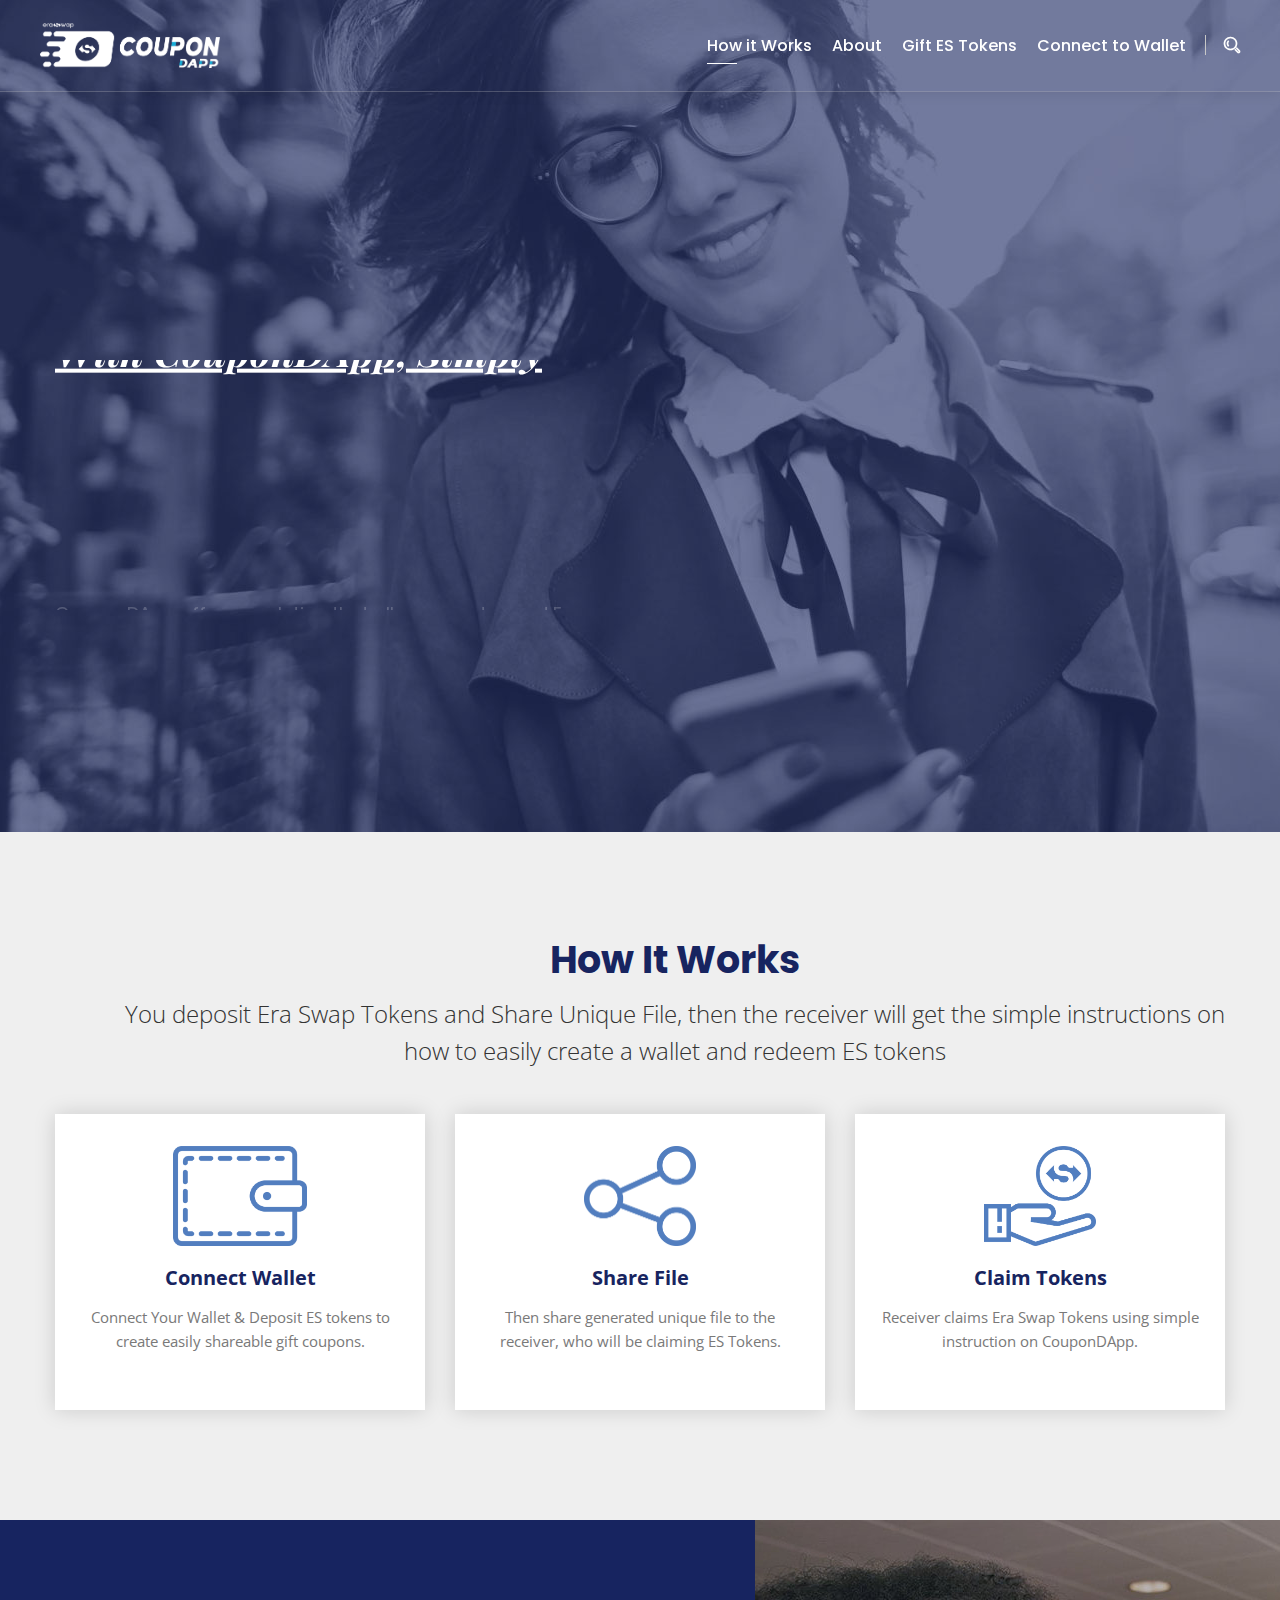
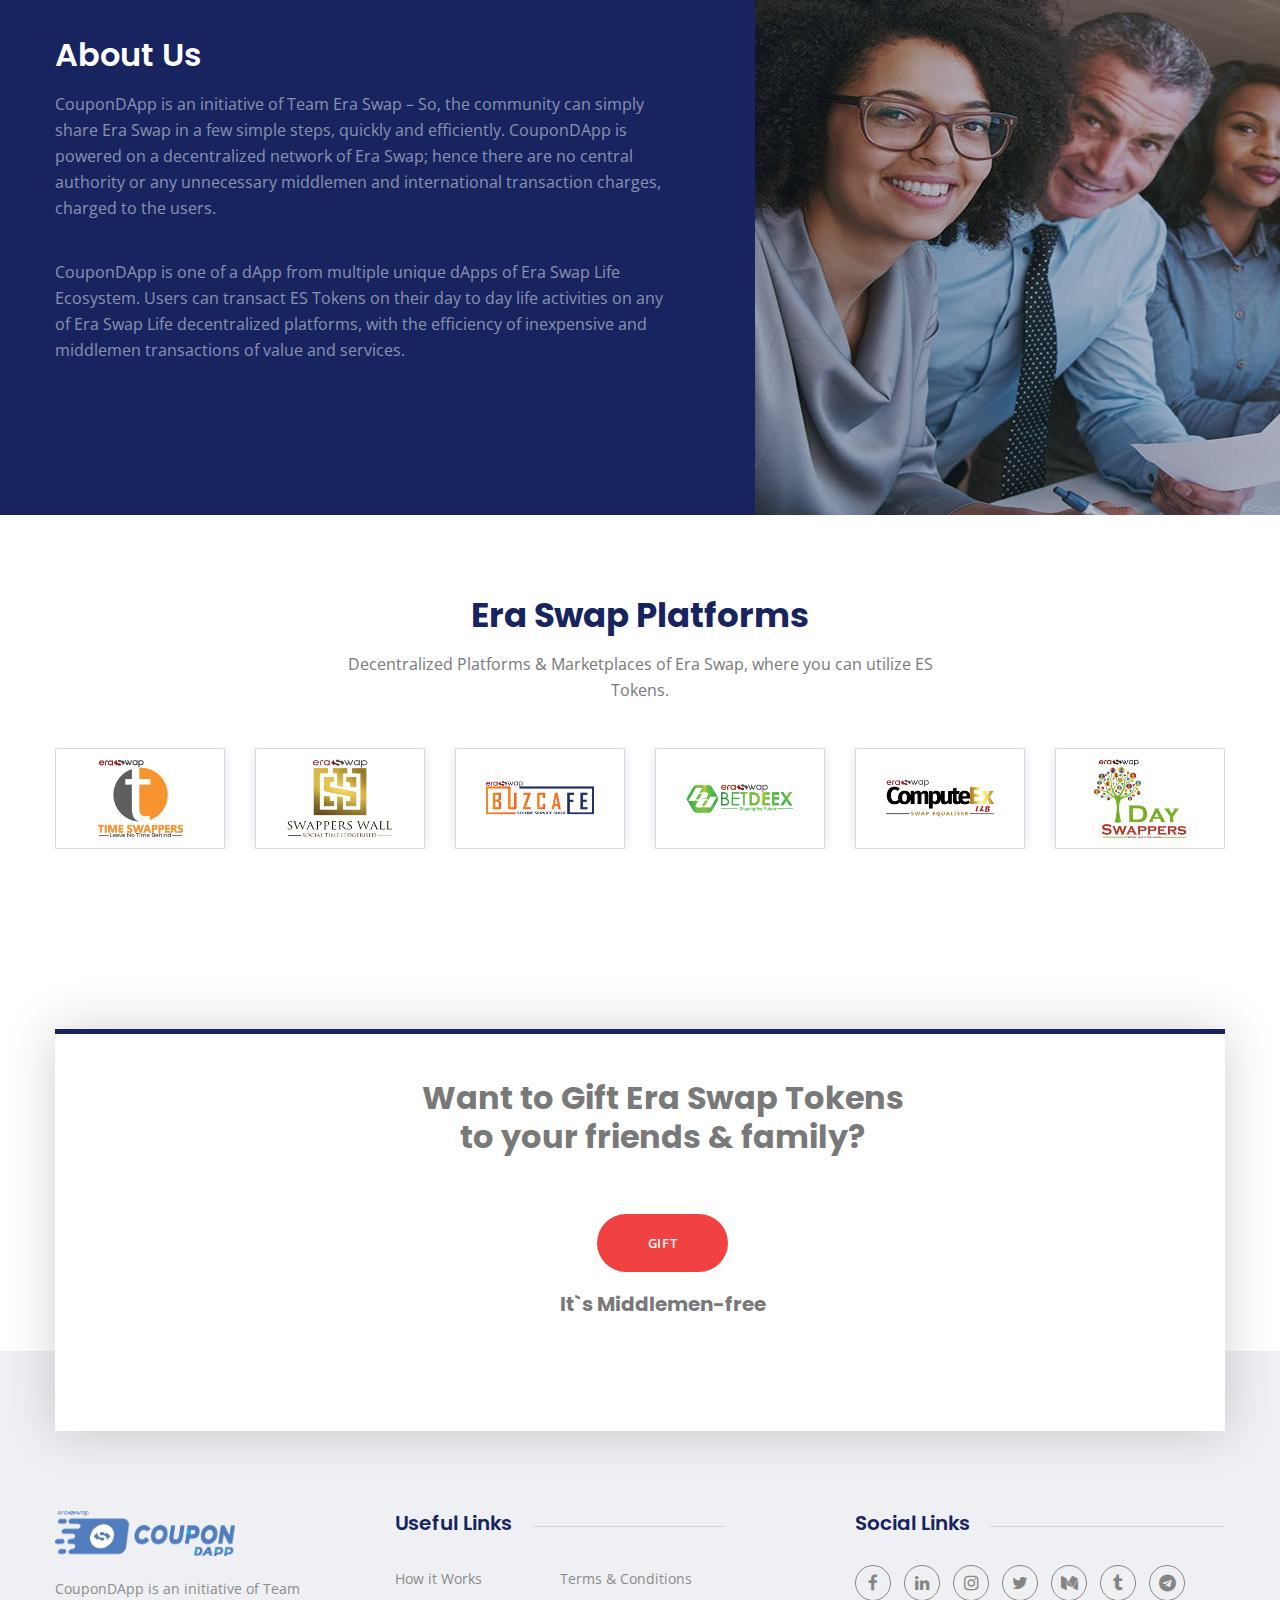
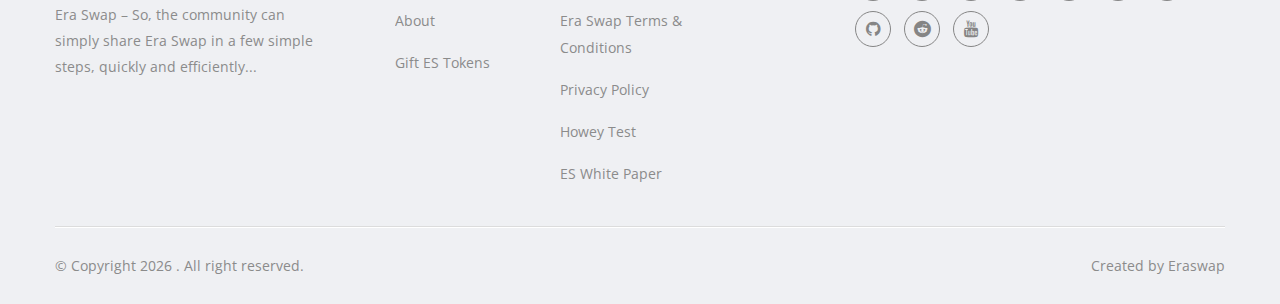
<file: index.html>
<!doctype html>
<html lang="en">
    <head>
        <!-- Required meta tags -->
        <meta charset="utf-8">
        <meta name="viewport" content="width=device-width, initial-scale=1, shrink-to-fit=no">
        <link rel="icon" href="img/favicon.png" type="image/png">
        <title>CouponDApp: Transfer ES Tokens Simply & Quickly</title>
        <meta name="description" content="With CouponDApp you can deposit your Era Swap Tokens, and generate a coupon that you can transfer to your friend via mail, which can easily be redeemed in few simple steps. "/>

	      <meta name="keywords" content="Coupon, Gift cards, Promo Code, Free gift cards, Send Eraswap token, Eraswap giftcards, Gift coupons, Decentralized gifting, Gift es token, Middlemen free gifting, Gift e-cards, Free gifting, e-mail gift cards, Gift token, Coupon Online, Gift cards online"/>

        <!-- Bootstrap CSS -->
        <link rel="stylesheet" href="css/bootstrap.min.css">
        <link rel="stylesheet" href="css/font-awesome.min.css">
        <link rel="stylesheet" href="vendors/flaticon/flaticon.css">
        <link rel="stylesheet" href="vendors/linearicons/style.css">
        <link rel="stylesheet" href="vendors/stroke-icon/style.css">
        <!-- Rev slider css -->
        <link href="vendors/revolution/css/settings.css" rel="stylesheet">
        <link href="vendors/revolution/css/layers.css" rel="stylesheet">
        <link href="vendors/revolution/css/navigation.css" rel="stylesheet">
        <!-- Extra Plugin CSS -->
        <link rel="stylesheet" href="vendors/nice-selector/css/nice-select.css">
        <link rel="stylesheet" href="vendors/owl-carousel/assets/owl.carousel.min.css">
        <link href="vendors/popup/magnific-popup.css" rel="stylesheet">
				<link href="vendors/nice-selector/css/nice-select.css" rel="stylesheet">
				<link rel="stylesheet" href="https://cdnjs.cloudflare.com/ajax/libs/font-awesome/4.7.0/css/font-awesome.min.css">
        
        <!-- main css -->
        <link rel="stylesheet" href="css/style.css">
        <link rel="stylesheet" href="css/responsive.css">
    </head>
    <body>
       
    
        
        <!--================Header Area =================-->
        <header class="header_area menu_two">
        	<div class="header_menu">
				<nav class="navbar navbar-expand-lg navbar-light bg-light">
					<a class="navbar-brand" href="index.html">
						<img class="main_logo" src="img/Coupondapp-logo.png" alt="" width="180">
						<img class="mobile_logo" src="img/Coupondapp-logo-blue.png" width="230"  alt="">
					</a>
					<button class="navbar-toggler" type="button" data-toggle="collapse" data-target="#navbarSupportedContent" aria-controls="navbarSupportedContent" aria-expanded="false" aria-label="Toggle navigation">
						<span></span> 
					</button>
					<div class="collapse navbar-collapse" id="navbarSupportedContent">
						<ul class="nav navbar-nav ml-auto">
							<li class="active">
								<a class="" href="#works" >How it Works </a>
							</li>
							<li class="">
								<a class="" href="#aboutus" >About</a>
							</li>
							<li class="">
								<a class="" href="#gifts">Gift ES Tokens</a>
							</li>
							
							<li class="">
								<a class="" href="https://eraswap.life/"  target="_blank">Connect to Wallet</a>
							</li>
							
							
						</ul>
						<ul class="nav navbar-nav navbar-right">
							<li><a class="popup-with-zoom-anim" href="#test-search"><i class="icon icon-Search"></i></a></li>
						</ul>
					</div>
				</nav>
        	</div>
        </header>
        <!--================End Header Area =================-->
        
        <!--================Slider Area =================-->
        <section class="main_slider_area">
            <div id="main_slider3" class="rev_slider" data-version="5.3.1.6">
                <ul>
                    <li data-index="rs-1587" data-transition="fade" data-slotamount="default" data-hideafterloop="0" data-hideslideonmobile="off"  data-easein="default" data-easeout="default" data-masterspeed="300"  data-thumb="img/home-slider/slider-7.jpg"  data-rotate="0"  data-saveperformance="off"  data-title="Creative" data-param1="01" data-param2="" data-param3="" data-param4="" data-param5="" data-param6="" data-param7="" data-param8="" data-param9="" data-param10="" data-description="">
                    <!-- MAIN IMAGE -->
                    <img src="img/home-slider/slider-7.jpg"  alt="" data-bgposition="center center" data-bgfit="cover" data-bgrepeat="no-repeat" data-bgparallax="5" class="rev-slidebg" data-no-retina>

                        <!-- LAYER NR. 1 -->
                        <div class="slider_text_box ">
                            <div class="tp-caption tp-resizeme digit_text2"
                            data-x="['left','left','left','15','15']" 
                            data-hoffset="['0','0','0','0']" 
                            data-y="['top','top','top','top']" 
                            data-voffset="['300','300','130','120','130']" 
                            data-fontsize="['16','16','16','16','16']"
                            data-lineheight="['65','65','65','50','35']"
                            data-width="['100%']"
                            data-height="none"
                            data-whitespace="nowarp"
                            data-type="text" 
                            data-responsive_offset="on" 
                            data-frames="[{&quot;delay&quot;:10,&quot;speed&quot;:1500,&quot;frame&quot;:&quot;0&quot;,&quot;from&quot;:&quot;y:[-100%];z:0;rX:0deg;rY:0;rZ:0;sX:1;sY:1;skX:0;skY:0;&quot;,&quot;mask&quot;:&quot;x:0px;y:0px;s:inherit;e:inherit;&quot;,&quot;to&quot;:&quot;o:1;&quot;,&quot;ease&quot;:&quot;Power2.easeInOut&quot;},{&quot;delay&quot;:&quot;wait&quot;,&quot;speed&quot;:1500,&quot;frame&quot;:&quot;999&quot;,&quot;to&quot;:&quot;y:[175%];&quot;,&quot;mask&quot;:&quot;x:inherit;y:inherit;s:inherit;e:inherit;&quot;,&quot;ease&quot;:&quot;Power2.easeInOut&quot;}]"
                            data-textAlign="['left','left','left','left']" style="color: #fff;">It`s Middlemen-free<span style="width: 80px;height: 1px;background: #fff;display: inline-block;margin-left: 10px;"></span></div>
                            
                            <div class="tp-caption tp-resizeme first_text"
                            data-x="['left','left','left','15','15']" data-hoffset="['0','0','0','0']" 
                            data-y="['top','top','top','top']" data-voffset="['360','360','180','170','170']" 
                            data-fontsize="['40','40','40','30','15']"
                            data-lineheight="['68','68','68','50','35']"
                            data-width="['640','640','640','480','300']"
                            data-height="none"
                            data-whitespace="normal"
                            data-type="text" 
                            data-responsive_offset="on" 
                            data-frames="[{&quot;delay&quot;:10,&quot;speed&quot;:1500,&quot;frame&quot;:&quot;0&quot;,&quot;from&quot;:&quot;y:[-100%];z:0;rX:0deg;rY:0;rZ:0;sX:1;sY:1;skX:0;skY:0;&quot;,&quot;mask&quot;:&quot;x:0px;y:0px;s:inherit;e:inherit;&quot;,&quot;to&quot;:&quot;o:1;&quot;,&quot;ease&quot;:&quot;Power2.easeInOut&quot;},{&quot;delay&quot;:&quot;wait&quot;,&quot;speed&quot;:1500,&quot;frame&quot;:&quot;999&quot;,&quot;to&quot;:&quot;y:[175%];&quot;,&quot;mask&quot;:&quot;x:inherit;y:inherit;s:inherit;e:inherit;&quot;,&quot;ease&quot;:&quot;Power2.easeInOut&quot;}]"
                            data-textAlign="['left','left','left','left']" style="color: #fff;">Send Eraswap Token to anyone <span style="color: #fff;">With CouponDApp, Simply</span></div>
                            
                            <div class="tp-caption tp-resizeme secand_text"
                                data-x="['left','left','left','15','15']" data-hoffset="['0','0','0','0']" 
                                data-y="['top','top','top','top']" data-voffset="['515','515','335','290','255']"  
                                data-fontsize="['18','18','18','16','16']"
                                data-lineheight="['26','26','26','26']"
                                data-width="['570','570','570','550','400']"
                                data-height="none"
                                data-whitespace="normal"
                                data-type="text" 
                                data-responsive_offset="on"
                                data-transform_idle="o:1;"
                                data-frames="[{&quot;delay&quot;:10,&quot;speed&quot;:1500,&quot;frame&quot;:&quot;0&quot;,&quot;from&quot;:&quot;y:[100%];z:0;rX:0deg;rY:0;rZ:0;sX:1;sY:1;skX:0;skY:0;opacity:0;&quot;,&quot;mask&quot;:&quot;x:0px;y:[100%];s:inherit;e:inherit;&quot;,&quot;to&quot;:&quot;o:1;&quot;,&quot;ease&quot;:&quot;Power2.easeInOut&quot;},{&quot;delay&quot;:&quot;wait&quot;,&quot;speed&quot;:1500,&quot;frame&quot;:&quot;999&quot;,&quot;to&quot;:&quot;y:[175%];&quot;,&quot;mask&quot;:&quot;x:inherit;y:inherit;s:inherit;e:inherit;&quot;,&quot;ease&quot;:&quot;Power2.easeInOut&quot;}]" style="color: #fff;">CouponDApp offers a solution that allows user to send Era Swap Tokens via unique file through E-mail 
                            </div>
                            
                            <div class="tp-caption tp-resizeme slider_button"
                                data-x="['left','left','left','15','15']" data-hoffset="['0','0','0','0']" 
                                data-y="['top','top','top','top']" data-voffset="['630','630','440','400','385']" 
                                data-fontsize="['14','14','14','14']"
                                data-lineheight="['46','46','46','46']"
                                data-width="none"
                                data-height="none"
                                data-whitespace="nowrap"
                                data-type="text" 
                                data-responsive_offset="on" 
                                data-frames="[{&quot;delay&quot;:10,&quot;speed&quot;:1500,&quot;frame&quot;:&quot;0&quot;,&quot;from&quot;:&quot;y:[100%];z:0;rX:0deg;rY:0;rZ:0;sX:1;sY:1;skX:0;skY:0;opacity:0;&quot;,&quot;mask&quot;:&quot;x:0px;y:[100%];s:inherit;e:inherit;&quot;,&quot;to&quot;:&quot;o:1;&quot;,&quot;ease&quot;:&quot;Power2.easeInOut&quot;},{&quot;delay&quot;:&quot;wait&quot;,&quot;speed&quot;:1500,&quot;frame&quot;:&quot;999&quot;,&quot;to&quot;:&quot;y:[175%];&quot;,&quot;mask&quot;:&quot;x:inherit;y:inherit;s:inherit;e:inherit;&quot;,&quot;ease&quot;:&quot;Power2.easeInOut&quot;}]">
                                <!-- <a class="main_btn" href="#">Send</a>
                                <a class="main_btn " href="#">Redeem</a> -->
                            </div>
                        </div>
                    </li>




                    <li data-index="rs-1588" data-transition="fade" data-slotamount="default" data-hideafterloop="0" data-hideslideonmobile="off"  data-easein="default" data-easeout="default" data-masterspeed="300"  data-thumb="img/home-slider/slider-8.jpg"  data-rotate="0"  data-saveperformance="off"  data-title="Creative" data-param1="01" data-param2="" data-param3="" data-param4="" data-param5="" data-param6="" data-param7="" data-param8="" data-param9="" data-param10="" data-description="">
                    <!-- MAIN IMAGE -->
                    <img src="img/home-slider/slider-8.jpg"  alt="" data-bgposition="center center" data-bgfit="cover" data-bgrepeat="no-repeat" data-bgparallax="5" class="rev-slidebg" data-no-retina>

                        <!-- LAYER NR. 1 -->
                        <div class="slider_text_box">
                            <div class="tp-caption tp-resizeme digit_text2"
                            data-x="['left','left','left','15','15']" 
                            data-hoffset="['0','0','0','0']" 
                            data-y="['top','top','top','top']" 
                            data-voffset="['300','300','130','120','130']" 
                            data-fontsize="['16','16','16','16','16']"
                            data-lineheight="['65','65','65','50','35']"
                            data-width="['100%']"
                            data-height="none"
                            data-whitespace="nowarp"
                            data-type="text" 
                            data-responsive_offset="on" 
                            data-frames="[{&quot;delay&quot;:10,&quot;speed&quot;:1500,&quot;frame&quot;:&quot;0&quot;,&quot;from&quot;:&quot;y:[-100%];z:0;rX:0deg;rY:0;rZ:0;sX:1;sY:1;skX:0;skY:0;&quot;,&quot;mask&quot;:&quot;x:0px;y:0px;s:inherit;e:inherit;&quot;,&quot;to&quot;:&quot;o:1;&quot;,&quot;ease&quot;:&quot;Power2.easeInOut&quot;},{&quot;delay&quot;:&quot;wait&quot;,&quot;speed&quot;:1500,&quot;frame&quot;:&quot;999&quot;,&quot;to&quot;:&quot;y:[175%];&quot;,&quot;mask&quot;:&quot;x:inherit;y:inherit;s:inherit;e:inherit;&quot;,&quot;ease&quot;:&quot;Power2.easeInOut&quot;}]"
                            data-textAlign="['left','left','left','left']" style="color: #fff;">Welcome To CouponDApp<span style="width: 80px;height: 1px;background: #fff;display: inline-block;margin-left: 10px;"></span></div>
                            
                            <div class="tp-caption tp-resizeme first_text"
                            data-x="['left','left','left','15','15']" data-hoffset="['0','0','0','0']" 
                            data-y="['top','top','top','top']" data-voffset="['360','360','180','170','170']" 
                            data-fontsize="['40','40','40','30','15']"
                            data-lineheight="['68','68','68','50','35']"
                            data-width="['670','670','670','480','350']"
                            data-height="none"
                            data-whitespace="normal"
                            data-type="text" 
                            data-responsive_offset="on" 
                            data-frames="[{&quot;delay&quot;:10,&quot;speed&quot;:1500,&quot;frame&quot;:&quot;0&quot;,&quot;from&quot;:&quot;y:[-100%];z:0;rX:0deg;rY:0;rZ:0;sX:1;sY:1;skX:0;skY:0;&quot;,&quot;mask&quot;:&quot;x:0px;y:0px;s:inherit;e:inherit;&quot;,&quot;to&quot;:&quot;o:1;&quot;,&quot;ease&quot;:&quot;Power2.easeInOut&quot;},{&quot;delay&quot;:&quot;wait&quot;,&quot;speed&quot;:1500,&quot;frame&quot;:&quot;999&quot;,&quot;to&quot;:&quot;y:[175%];&quot;,&quot;mask&quot;:&quot;x:inherit;y:inherit;s:inherit;e:inherit;&quot;,&quot;ease&quot;:&quot;Power2.easeInOut&quot;}]"
                            data-textAlign="['left','left','left','left']" style="color: #fff;">Send Eraswap Token to anyone <span style="color: #fff;">With CouponDApp, Simply</span></div>
                       
                            <div class="tp-caption tp-resizeme secand_text"
                                data-x="['left','left','left','15','15']" data-hoffset="['0','0','0','0']" 
                                data-y="['top','top','top','top']" data-voffset="['515','515','335','290','255']"  
                                data-fontsize="['18','18','18','16','16']"
                                data-lineheight="['26','26','26','26']"
                                data-width="['570','570','570','550','400']"
                                data-height="none"
                                data-whitespace="normal"
                                data-type="text" 
                                data-responsive_offset="on"
                                data-transform_idle="o:1;"
                                data-frames="[{&quot;delay&quot;:10,&quot;speed&quot;:1500,&quot;frame&quot;:&quot;0&quot;,&quot;from&quot;:&quot;y:[100%];z:0;rX:0deg;rY:0;rZ:0;sX:1;sY:1;skX:0;skY:0;opacity:0;&quot;,&quot;mask&quot;:&quot;x:0px;y:[100%];s:inherit;e:inherit;&quot;,&quot;to&quot;:&quot;o:1;&quot;,&quot;ease&quot;:&quot;Power2.easeInOut&quot;},{&quot;delay&quot;:&quot;wait&quot;,&quot;speed&quot;:1500,&quot;frame&quot;:&quot;999&quot;,&quot;to&quot;:&quot;y:[175%];&quot;,&quot;mask&quot;:&quot;x:inherit;y:inherit;s:inherit;e:inherit;&quot;,&quot;ease&quot;:&quot;Power2.easeInOut&quot;}]" style="color: #fff;">CouponDApp.offers a solution that allows user to send Era Swap Tokens via unique file through E-mail 
                            </div>
                            
                            <div class="tp-caption tp-resizeme slider_button"
                                data-x="['left','left','left','15','15']" data-hoffset="['0','0','0','0']" 
                                data-y="['top','top','top','top']" data-voffset="['630','630','440','400','385']" 
                                data-fontsize="['14','14','14','14']"
                                data-lineheight="['46','46','46','46']"
                                data-width="none"
                                data-height="none"
                                data-whitespace="nowrap"
                                data-type="text" 
                                data-responsive_offset="on" 
                                data-frames="[{&quot;delay&quot;:10,&quot;speed&quot;:1500,&quot;frame&quot;:&quot;0&quot;,&quot;from&quot;:&quot;y:[100%];z:0;rX:0deg;rY:0;rZ:0;sX:1;sY:1;skX:0;skY:0;opacity:0;&quot;,&quot;mask&quot;:&quot;x:0px;y:[100%];s:inherit;e:inherit;&quot;,&quot;to&quot;:&quot;o:1;&quot;,&quot;ease&quot;:&quot;Power2.easeInOut&quot;},{&quot;delay&quot;:&quot;wait&quot;,&quot;speed&quot;:1500,&quot;frame&quot;:&quot;999&quot;,&quot;to&quot;:&quot;y:[175%];&quot;,&quot;mask&quot;:&quot;x:inherit;y:inherit;s:inherit;e:inherit;&quot;,&quot;ease&quot;:&quot;Power2.easeInOut&quot;}]">
                                <!-- <a class="main_btn" href="#">Send</a>
                                <a class="main_btn " href="#">Redeem</a> -->
                            </div>
                        </div>
                    </li>
                </ul>
            </div>
        </section>
        <!--================End Slider Area =================-->
        
        <!--================Contact Properties Area =================-->
        <!-- <section class="contact_btn_area">
        	<div class="container">
        		<div class="contact_text">
        			<h4>We work with you on most critical <a href="#">Business Priorities</a></h4>
        			<a class="white_btn" href="#">contact us</a>
        		</div>
        	</div>
        </section> -->
        <!--================End Contact Properties Area =================-->
        
        <!--================Our Core Area =================-->
        <section class="our_company_area our_company_two pad_top p_100 works " id="works">
        	<div class="container">
        		<div class="core_inner">
					<div class="row">
						
						<div class="col-lg-12 text-center">
							<div class="core_text">
								<h4>How It Works</h4>
								<p>You deposit Era Swap Tokens and Share Unique File, then the receiver will get the simple instructions on how to easily create a wallet and redeem ES tokens</p>
							
							</div>
						</div>
					</div>
        		</div>
        		<div class="row our_company_inner pad_btm_50">
        			<div class="col-lg-4 col-sm-6">
        				<div class="company_item">
        					
        					<div class="company_text">
        						<img src="img/wallet.png" height="120">
        						<h4>Connect Wallet</h4>
        						<p>Connect Your Wallet & Deposit ES tokens to create easily shareable gift coupons.</p>
        					
        					</div>
        				</div>
        			</div>
        			<div class="col-lg-4 col-sm-6">
        				<div class="company_item">
        					
        					<div class="company_text">
        						<img src="img/share.png" class="" height="120">
        						<h4>Share File</h4>
        						<p>Then share generated unique file to the receiver, who will be claiming ES Tokens.</p>
        						
        					</div>
        				</div>
        			</div>
        			<div class="col-lg-4 col-sm-6">
        				<div class="company_item">
        					
        					<div class="company_text">
        						<img src="img/Claim.png" height="120">
        						<h4>Claim Tokens</h4>
        						<p>Receiver claims Era Swap Tokens using simple instruction on CouponDApp.</p>
        						
        					</div>
        				</div>
        			</div>
        			
        		</div>



        	</div>
        </section>
        <!--================End Our Core Area =================-->
        
        
        <!--================End Our Company Area =================-->
        
        <!--================Effective Area =================-->
        <section class="effective_area overflow-hidden" id="aboutus">
        	<div class="left_text">
        		<div class="effect_text_inner">
					<div class="effect_text">
						<h3>About Us</h3>
						<p>CouponDApp is an initiative of Team Era Swap – So, the community can simply share Era Swap in a few simple steps, quickly and efficiently. CouponDApp is powered on a decentralized network of Era Swap; hence there are no central authority or any unnecessary middlemen and international transaction charges, charged to the users.  </p>
						<p>CouponDApp is one of a dApp from multiple unique dApps of Era Swap Life Ecosystem. Users can transact ES Tokens on their day to day life activities on any of Era Swap Life decentralized platforms, with the efficiency of inexpensive and middlemen transactions of value and services.</p>
						
					</div>
        		</div>
        	</div>
        	<div class="right_img">
        		<img src="img/effect-img.jpg" alt="">
        	</div>
        </section>
        <!--================End Effective Area =================-->
     <!--================Client Slider Area =================-->
        <section class="tt_client_area pad_btm" id="platforms">
        	<div class="container">
        		<div class="center_title">
        			<h2>Era Swap Platforms</h2>
        			<p>Decentralized Platforms & Marketplaces of Era Swap, where you can utilize ES Tokens.</p>
        		</div>
        		<div class="client_slider owl-carousel">
        			<div class="item">
        				<img class="img-fluid" src="img/usecases/timeswappers.png" alt="">
        			</div>
        			
        			<div class="item">
        				<img class="img-fluid" src="img/usecases/swapperswall.png" alt="">
        			</div>
        			<div class="item">
        				<img class="img-fluid" src="img/usecases/buzcafe.png" alt="">
        			</div>
        			<div class="item">
        				<img class="img-fluid" src="img/usecases/betdeex.png" alt="">
        			</div>
        			<div class="item">
        				<img class="img-fluid" src="img/usecases/computeex.png" alt="">
        			</div>
        			<div class="item">
        				<img class="img-fluid" src="img/usecases/dayswappers.png" alt="">
        			</div>
        			<div class="item">
        				<img class="img-fluid" src="img/usecases/timeally-club.png" alt="">
        			</div>

        			<div class="item">
        				<img class="img-fluid" src="img/usecases/timeally.png" alt="">
        			</div>
        			<div class="item">
        				<img class="img-fluid" src="img/usecases/certidapp.png" alt="">
        			</div>
        			<div class="item">
        				<img class="img-fluid" src="img/usecases/kycdapp.png" alt="">
        			</div>
        			<div class="item">
        				<img class="img-fluid" src="img/usecases/eraswap-wallet.png" alt="">
        			</div>
        			<div class="item">
        				<img class="img-fluid" src="img/usecases/eraswap-academy.png" alt="">
        			</div>
        			<div class="item">
        				<img class="img-fluid" src="img/usecases/vof.png" alt="">
        			</div>
        			<div class="item">
        				<img class="img-fluid" src="img/usecases/charitydapp.png" alt="">
        			</div>
        			<div class="item">
        				<img class="img-fluid" src="img/usecases/coupondapp.png" alt="">
        			</div>
        			<div class="item">
        				<img class="img-fluid" src="img/usecases/curedapp.png" alt="">
        			</div>
        			<div class="item">
        				<img class="img-fluid" src="img/usecases/dateswappers.png" alt="">
        			</div>
        			<div class="item">
        				<img class="img-fluid" src="img/usecases/poolindapp.png" alt="">
        			</div>
        			<div class="item">
        				<img class="img-fluid" src="img/usecases/recyclingdapp.png" alt="">
							</div>
							<div class="item">
        				<img class="img-fluid" src="img/usecases/rentingdapp.png" alt="">
        			</div>

							<div class="item">
        				<img class="img-fluid" src="img/usecases/faith-minus.png" alt="">
        			</div>

        		</div>
        	</div>
        </section>
        <!--================End Client Slider Area =================-->
        
        
        <!--================Home Blog Area =================-
        <section class="home_blog_area blog_three pad_btm">
        	<div class="container">
        		<div class="blog_title justify-content-between d-flex">
        			<h2>Insight at advotis Blog</h2>
        			<a href="#">See all posts</a>
        		</div>
        		<div class="blog_three_inner">
					<div class="row">
						<div class="col-lg-4">
							<div class="h_blog_item">
								<div class="blog_img">
									<img class="img-fluid" src="img/blog/home-blog/blog-1.jpg" alt="">
									<a class="cat" href="#">Advanced Analytic</a>
								</div>
								<div class="blog_text">
									<a href="single-blog.html"><p>Improve your operational effectiveness and efficiency, and test the results of your customer-facing digital</p></a>
									<a class="date" href="#">October 12, 2018</a>
								</div>
							</div>
						</div>
						<div class="col-lg-4">
							<div class="h_blog_item">
								<div class="blog_img">
									<img class="img-fluid" src="img/blog/home-blog/blog-2.jpg" alt="">
									<a class="cat" href="#">Advanced Analytic</a>
								</div>
								<div class="blog_text">
									<a href="single-blog.html"><p>Organically grow the holistic world view of disruptive innovation via work.</p></a>
									<a class="date" href="#">December 5, 2018</a>
								</div>
							</div>
						</div>
						<div class="col-lg-4">
							<div class="h_blog_item">
								<div class="blog_img">
									<img class="img-fluid" src="img/blog/home-blog/blog-4.jpg" alt="">
									<a class="cat" href="#">Advanced Analytic</a>
								</div>
								<div class="blog_text">
									<a href="single-blog.html"><p>Nanotechnology immersion along the information highway will close the loop on focusing solely on the bottom line</p></a>
									<a class="date" href="#">November 12, 2018</a>
								</div>
							</div>
						</div>
					</div>
        		</div>
        	</div>
        </section>
        <!--================End Home Blog Area =================-->
        
   <section class="conversion_area" id="gifts">
        	<div class="container">
        		<div class="conversion_inner">
        			<div class="row">
        				<div class="col-lg-12">
        					<div class="conversion_text text-center">
        						<h2 class="pad_btm_50">Want to Gift Era Swap Tokens <br>to your friends & family?
										</h2>
        						<a href="comming-soon.html" class="main_btn main_btn_rounded">Gift</a>
        						<h5 class="pad_btm_50">It`s Middlemen-free</h5>
        						
								</div>
        					</div>
        				</div>
        				
        			</div>
        		</div>
        	</div>
        </section>
      
        <!--================Footer Area =================-->
        <footer class="footer_area">
        	<div class="footer_top">
        		<div class="container">
        			<div class="row">
        				<div class="col-lg-3 col-sm-6">
        					<aside class="f_widget ab_widget">
        						<img src="img/Coupondapp-logo-blue.png" width="180" alt="">
        						<p>CouponDApp is an initiative of Team Era Swap – So, the community can simply share Era Swap in a few simple steps, quickly and efficiently... </p>
        					
        					</aside>
        				</div>
        				<div class="col-lg-5 col-sm-6">
        					<aside class="f_widget link_widget">
        						<div class="f_title">
									<h3>Useful Links</h3>
        							<span></span>
        						</div>
        						<ul class="nav flex-column">
											<li class="active">
												<a class="" href="#works" >How it Works </a>
											</li>
											<li class="">
												<a class="" href="#aboutus" >About</a>
											</li>
											<li class="">
												<a class="" href="#gifts">Gift ES Tokens</a>
											</li>

        						</ul>
        						<ul class="nav flex-column">
																<li><a href="coupon-terms-conditions.pdf" target="_blank" >Terms & Conditions</a></li>
																<li><a href="https://eraswaptoken.io/pdf/eraswap-terms-conditions.pdf" target="_blank">Era Swap Terms & Conditions</a></li>
																<li><a href="privacy_policy_coupondapp.pdf" target="_blank" >Privacy Policy</a></li>
																<li><a href="http://eraswaptoken.io/pdf/era-swap-howey-test-letter-august7-2018.pdf" target="_blank">Howey Test</a></li>
																<li><a href="http://eraswaptoken.io/pdf/eraswap_whitepaper.pdf" target="_blank">ES White Paper </a></li>
        						</ul>
        					</aside>
        				</div>
        				<div class="col-lg-4 col-sm-6">
        					<aside class="f_widget news_widget">
        						<div class="f_title">
        							<h3>Social Links</h3>
        							<span></span>
        						</div>
        						<ul class="nav">
											<li><a href="https://www.facebook.com/eraswap" target="_blank"><i class="fa fa-facebook"></i></a></li>
											<li><a href="https://www.linkedin.com/company/eraswap/" target="_blank"><i class="fa fa-linkedin"></i></a></li>
											<li><a href="https://www.instagram.com/eraswap/?hl=en" target="_blank"><i class="fa fa-instagram"></i></a> </li>
											<li><a href="https://twitter.com/EraSwapTech" target="_blank"><i class="fa fa-twitter"></i></a>
											</li>
											<li><a href="https://medium.com/@eraswap" target="_blank"><i class="fa fa-medium"></i></a>
											</li>
											<li><a href="https://eraswap.tumblr.com/" target="_blank"><i class="fa fa-tumblr"></i></a>
											</li>
											<li><a href="https://t.me/eraswap" target="_blank"><i class="fa fa-telegram"></i></a>
											</li>
											<li> <a href="https://github.com/KMPARDS" target="_blank"><i class="fa fa-github"></i></a>
											</li>
											<li><a href="https://www.reddit.com/user/EraSwap" target="_blank"><i class="fa fa-reddit"></i></a> </li>
											<li><a href="https://www.youtube.com/channel/UCGCP4f5DF1W6sbCjS6y3T1g?view_as=subscriber" target="_blank"><i class="fa fa-youtube"></i></a></li>
									</ul>
       					
        					</aside>
        				</div>
        			</div>
        		</div>
        	</div>
        	<div class="footer_bottom">
        		<div class="container">
        			<div class="justify-content-between d-flex">
        				<div class="left">
        					<p>© Copyright   <script>document.write(new Date().getFullYear());</script> . All right reserved.</p>
        				</div>
        				<div class="right">
        					<p>Created by <a href="#">Eraswap</a></p>
        				</div>
        			</div>
        		</div>
        	</div>
        </footer>
        <!--================End Footer Area =================-->
        
        <!--================Search Box Area =================-->
        <div class="search_area zoom-anim-dialog mfp-hide" id="test-search">
            <div class="search_box_inner">
                <h3>Search</h3>
                <div class="input-group">
                    <input type="text" class="form-control" placeholder="Enter search keywords">
                    <span class="input-group-btn">
                        <button class="btn btn-default" type="button"><i class="icon icon-Search"></i></button>
                    </span>
                </div>
            </div>
        </div>
        <!--================End Search Box Area =================-->
        
        
        
        
        <!-- Optional JavaScript -->
        <!-- jQuery first, then Popper.js, then Bootstrap JS -->
        <script src="js/jquery-3.3.1.min.js"></script>
        <script src="js/popper.min.js"></script>
        <script src="js/bootstrap.min.js"></script>
        <!-- Rev slider js -->
        <script src="vendors/revolution/js/jquery.themepunch.tools.min.js"></script>
        <script src="vendors/revolution/js/jquery.themepunch.revolution.min.js"></script>
        <script src="vendors/revolution/js/extensions/revolution.extension.actions.min.js"></script>
        <script src="vendors/revolution/js/extensions/revolution.extension.video.min.js"></script>
        <script src="vendors/revolution/js/extensions/revolution.extension.slideanims.min.js"></script>
        <script src="vendors/revolution/js/extensions/revolution.extension.layeranimation.min.js"></script>
        <script src="vendors/revolution/js/extensions/revolution.extension.navigation.min.js"></script>
        <!-- Extra Plugin js -->
        <script src="vendors/nice-selector/js/jquery.nice-select.min.js"></script>
        <script src="vendors/owl-carousel/owl.carousel.min.js"></script>
        <script src="vendors/popup/jquery.magnific-popup.min.js"></script>
        <script src="vendors/nice-selector/js/jquery.nice-select.min.js"></script>
        <script src="vendors/counterup/jquery.waypoints.min.js"></script>
        <script src="vendors/counterup/jquery.counterup.min.js"></script>
        
        <script src="js/theme.js"></script>
    </body>
</html>
</file>
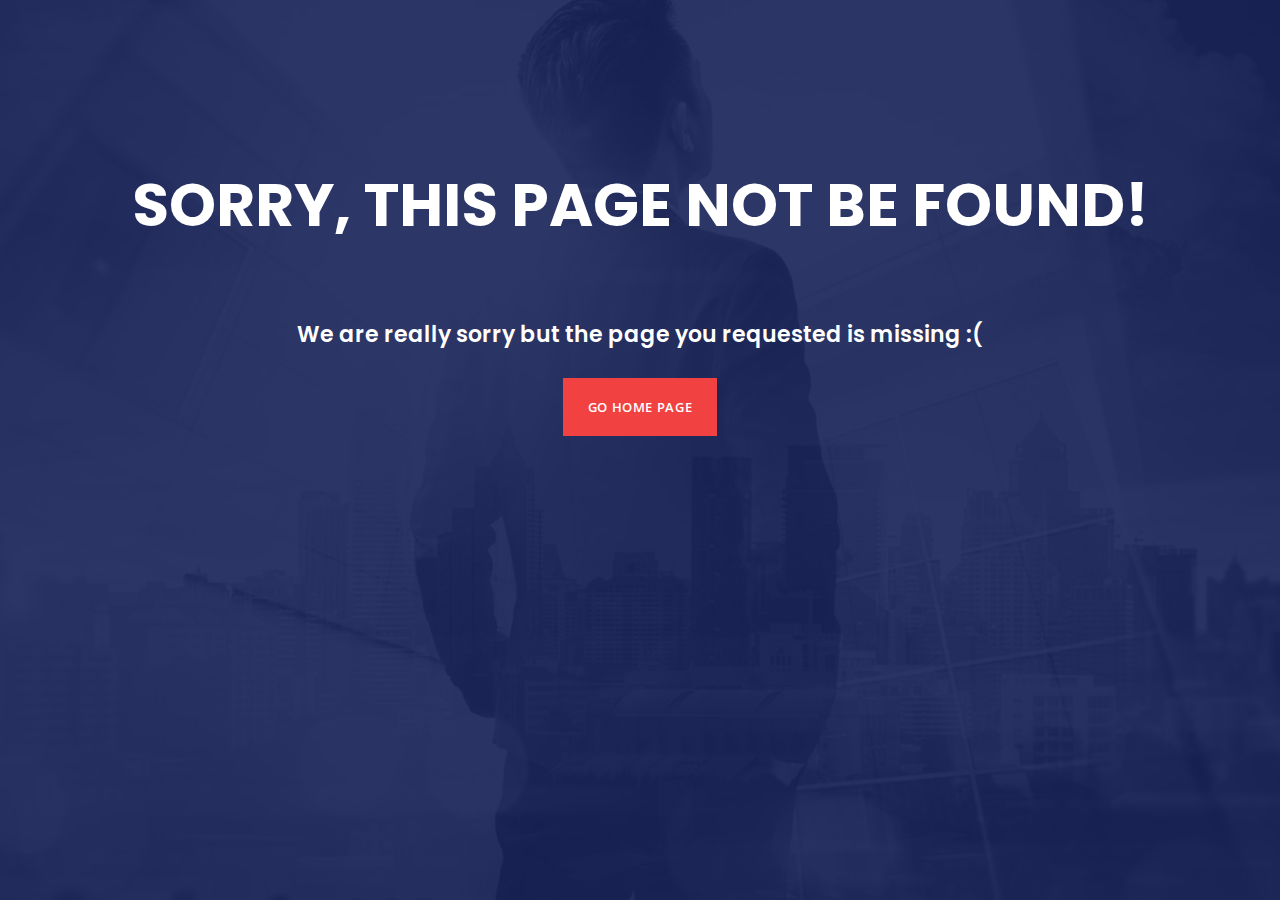
<file: comming-soon.html>
<!doctype html>
<html lang="en">
    <head>
        <!-- Required meta tags -->
        <meta charset="utf-8">
        <meta name="viewport" content="width=device-width, initial-scale=1, shrink-to-fit=no">
        <link rel="icon" href="img/favicon.png" type="image/png">
        <title>Advotis</title>
        <!-- Bootstrap CSS -->
        <link rel="stylesheet" href="css/bootstrap.min.css">
        <link rel="stylesheet" href="css/font-awesome.min.css">
        <link rel="stylesheet" href="vendors/flaticon/flaticon.css">
        <link rel="stylesheet" href="vendors/linearicons/style.css">
        <!-- Rev slider css -->
        <link href="vendors/revolution/css/settings.css" rel="stylesheet">
        <link href="vendors/revolution/css/layers.css" rel="stylesheet">
        <link href="vendors/revolution/css/navigation.css" rel="stylesheet">
        <!-- Extra Plugin CSS -->
        <link rel="stylesheet" href="vendors/nice-selector/css/nice-select.css">
        <link rel="stylesheet" href="vendors/owl-carousel/assets/owl.carousel.min.css">
        <link href="vendors/popup/magnific-popup.css" rel="stylesheet">
        <link href="vendors/nice-selector/css/nice-select.css" rel="stylesheet">
        
        <!-- main css -->
        <link rel="stylesheet" href="css/style.css">
        <link rel="stylesheet" href="css/responsive.css">
    </head>
    <body>
        
        <!--================Comming Soon Area =================-->
        <section class="coming_soon_area">
            <div class="coming_soon">
                <div class="welcome-text-area">
                    <div class="container">
                        <h2 class="coming-header">SORRY, THIS PAGE NOT BE FOUND!</h2>
                       
                        <p>
                            We are really sorry but the page you requested is missing :(</p><br>
                        <a href="index.html" class="main_btn "> Go Home page</a>
                    </div>
                </div>
            </div>
        </section>
        <!--================End Comming Soon Area =================-->
        
        
        
        
        
        <!-- Optional JavaScript -->
        <!-- jQuery first, then Popper.js, then Bootstrap JS -->
        <script src="js/jquery-3.3.1.min.js"></script>
        <script src="js/popper.min.js"></script>
        <script src="js/bootstrap.min.js"></script>
        <!-- Extra Plugin js -->
        <script src="vendors/nice-selector/js/jquery.nice-select.min.js"></script>
        <script src="vendors/owl-carousel/owl.carousel.min.js"></script>
        <script src="vendors/popup/jquery.magnific-popup.min.js"></script>
        <script src="vendors/nice-selector/js/jquery.nice-select.min.js"></script>
        
        <script src="js/comingsoon.js"></script>
        
        <script src="js/theme.js"></script>
    </body>
</html>
</file>
<file: vendors/flaticon/flaticon.css>
/*
  	Flaticon icon font: Flaticon
  	Creation date: 26/05/2019 05:45
  	*/

@font-face {
  font-family: "Flaticon";
  src: url("./Flaticon.eot");
  src: url("./Flaticon.eot?#iefix") format("embedded-opentype"),
       url("./Flaticon.woff2") format("woff2"),
       url("./Flaticon.woff") format("woff"),
       url("./Flaticon.ttf") format("truetype"),
       url("./Flaticon.svg#Flaticon") format("svg");
  font-weight: normal;
  font-style: normal;
}

@media screen and (-webkit-min-device-pixel-ratio:0) {
  @font-face {
    font-family: "Flaticon";
    src: url("./Flaticon.svg#Flaticon") format("svg");
  }
}

[class^="flaticon-"]:before, [class*=" flaticon-"]:before,
[class^="flaticon-"]:after, [class*=" flaticon-"]:after {   
  font-family: Flaticon;
        font-size: 20px;
font-style: normal;
margin-left: 20px;
}

.flaticon-idea:before { content: "\f100"; }
.flaticon-support:before { content: "\f101"; }
.flaticon-dollar-analysis-bars-chart:before { content: "\f102"; }
.flaticon-growth:before { content: "\f103"; }
.flaticon-money-1:before { content: "\f104"; }
.flaticon-chart-1:before { content: "\f105"; }
.flaticon-money:before { content: "\f106"; }
</file>
<file: vendors/linearicons/style.css>
@font-face {
	font-family: 'Linearicons-Free';
	src:url('fonts/Linearicons-Free.eot?w118d');
	src:url('fonts/Linearicons-Free.eot?#iefixw118d') format('embedded-opentype'),
		url('fonts/Linearicons-Free.woff2?w118d') format('woff2'),
		url('fonts/Linearicons-Free.woff?w118d') format('woff'),
		url('fonts/Linearicons-Free.ttf?w118d') format('truetype'),
		url('fonts/Linearicons-Free.svg?w118d#Linearicons-Free') format('svg');
	font-weight: normal;
	font-style: normal;
}

.lnr {
	font-family: 'Linearicons-Free';
	speak: none;
	font-style: normal;
	font-weight: normal;
	font-variant: normal;
	text-transform: none;
	line-height: 1;

	/* Better Font Rendering =========== */
	-webkit-font-smoothing: antialiased;
	-moz-osx-font-smoothing: grayscale;
}

.lnr-home:before {
	content: "\e800";
}
.lnr-apartment:before {
	content: "\e801";
}
.lnr-pencil:before {
	content: "\e802";
}
.lnr-magic-wand:before {
	content: "\e803";
}
.lnr-drop:before {
	content: "\e804";
}
.lnr-lighter:before {
	content: "\e805";
}
.lnr-poop:before {
	content: "\e806";
}
.lnr-sun:before {
	content: "\e807";
}
.lnr-moon:before {
	content: "\e808";
}
.lnr-cloud:before {
	content: "\e809";
}
.lnr-cloud-upload:before {
	content: "\e80a";
}
.lnr-cloud-download:before {
	content: "\e80b";
}
.lnr-cloud-sync:before {
	content: "\e80c";
}
.lnr-cloud-check:before {
	content: "\e80d";
}
.lnr-database:before {
	content: "\e80e";
}
.lnr-lock:before {
	content: "\e80f";
}
.lnr-cog:before {
	content: "\e810";
}
.lnr-trash:before {
	content: "\e811";
}
.lnr-dice:before {
	content: "\e812";
}
.lnr-heart:before {
	content: "\e813";
}
.lnr-star:before {
	content: "\e814";
}
.lnr-star-half:before {
	content: "\e815";
}
.lnr-star-empty:before {
	content: "\e816";
}
.lnr-flag:before {
	content: "\e817";
}
.lnr-envelope:before {
	content: "\e818";
}
.lnr-paperclip:before {
	content: "\e819";
}
.lnr-inbox:before {
	content: "\e81a";
}
.lnr-eye:before {
	content: "\e81b";
}
.lnr-printer:before {
	content: "\e81c";
}
.lnr-file-empty:before {
	content: "\e81d";
}
.lnr-file-add:before {
	content: "\e81e";
}
.lnr-enter:before {
	content: "\e81f";
}
.lnr-exit:before {
	content: "\e820";
}
.lnr-graduation-hat:before {
	content: "\e821";
}
.lnr-license:before {
	content: "\e822";
}
.lnr-music-note:before {
	content: "\e823";
}
.lnr-film-play:before {
	content: "\e824";
}
.lnr-camera-video:before {
	content: "\e825";
}
.lnr-camera:before {
	content: "\e826";
}
.lnr-picture:before {
	content: "\e827";
}
.lnr-book:before {
	content: "\e828";
}
.lnr-bookmark:before {
	content: "\e829";
}
.lnr-user:before {
	content: "\e82a";
}
.lnr-users:before {
	content: "\e82b";
}
.lnr-shirt:before {
	content: "\e82c";
}
.lnr-store:before {
	content: "\e82d";
}
.lnr-cart:before {
	content: "\e82e";
}
.lnr-tag:before {
	content: "\e82f";
}
.lnr-phone-handset:before {
	content: "\e830";
}
.lnr-phone:before {
	content: "\e831";
}
.lnr-pushpin:before {
	content: "\e832";
}
.lnr-map-marker:before {
	content: "\e833";
}
.lnr-map:before {
	content: "\e834";
}
.lnr-location:before {
	content: "\e835";
}
.lnr-calendar-full:before {
	content: "\e836";
}
.lnr-keyboard:before {
	content: "\e837";
}
.lnr-spell-check:before {
	content: "\e838";
}
.lnr-screen:before {
	content: "\e839";
}
.lnr-smartphone:before {
	content: "\e83a";
}
.lnr-tablet:before {
	content: "\e83b";
}
.lnr-laptop:before {
	content: "\e83c";
}
.lnr-laptop-phone:before {
	content: "\e83d";
}
.lnr-power-switch:before {
	content: "\e83e";
}
.lnr-bubble:before {
	content: "\e83f";
}
.lnr-heart-pulse:before {
	content: "\e840";
}
.lnr-construction:before {
	content: "\e841";
}
.lnr-pie-chart:before {
	content: "\e842";
}
.lnr-chart-bars:before {
	content: "\e843";
}
.lnr-gift:before {
	content: "\e844";
}
.lnr-diamond:before {
	content: "\e845";
}
.lnr-linearicons:before {
	content: "\e846";
}
.lnr-dinner:before {
	content: "\e847";
}
.lnr-coffee-cup:before {
	content: "\e848";
}
.lnr-leaf:before {
	content: "\e849";
}
.lnr-paw:before {
	content: "\e84a";
}
.lnr-rocket:before {
	content: "\e84b";
}
.lnr-briefcase:before {
	content: "\e84c";
}
.lnr-bus:before {
	content: "\e84d";
}
.lnr-car:before {
	content: "\e84e";
}
.lnr-train:before {
	content: "\e84f";
}
.lnr-bicycle:before {
	content: "\e850";
}
.lnr-wheelchair:before {
	content: "\e851";
}
.lnr-select:before {
	content: "\e852";
}
.lnr-earth:before {
	content: "\e853";
}
.lnr-smile:before {
	content: "\e854";
}
.lnr-sad:before {
	content: "\e855";
}
.lnr-neutral:before {
	content: "\e856";
}
.lnr-mustache:before {
	content: "\e857";
}
.lnr-alarm:before {
	content: "\e858";
}
.lnr-bullhorn:before {
	content: "\e859";
}
.lnr-volume-high:before {
	content: "\e85a";
}
.lnr-volume-medium:before {
	content: "\e85b";
}
.lnr-volume-low:before {
	content: "\e85c";
}
.lnr-volume:before {
	content: "\e85d";
}
.lnr-mic:before {
	content: "\e85e";
}
.lnr-hourglass:before {
	content: "\e85f";
}
.lnr-undo:before {
	content: "\e860";
}
.lnr-redo:before {
	content: "\e861";
}
.lnr-sync:before {
	content: "\e862";
}
.lnr-history:before {
	content: "\e863";
}
.lnr-clock:before {
	content: "\e864";
}
.lnr-download:before {
	content: "\e865";
}
.lnr-upload:before {
	content: "\e866";
}
.lnr-enter-down:before {
	content: "\e867";
}
.lnr-exit-up:before {
	content: "\e868";
}
.lnr-bug:before {
	content: "\e869";
}
.lnr-code:before {
	content: "\e86a";
}
.lnr-link:before {
	content: "\e86b";
}
.lnr-unlink:before {
	content: "\e86c";
}
.lnr-thumbs-up:before {
	content: "\e86d";
}
.lnr-thumbs-down:before {
	content: "\e86e";
}
.lnr-magnifier:before {
	content: "\e86f";
}
.lnr-cross:before {
	content: "\e870";
}
.lnr-menu:before {
	content: "\e871";
}
.lnr-list:before {
	content: "\e872";
}
.lnr-chevron-up:before {
	content: "\e873";
}
.lnr-chevron-down:before {
	content: "\e874";
}
.lnr-chevron-left:before {
	content: "\e875";
}
.lnr-chevron-right:before {
	content: "\e876";
}
.lnr-arrow-up:before {
	content: "\e877";
}
.lnr-arrow-down:before {
	content: "\e878";
}
.lnr-arrow-left:before {
	content: "\e879";
}
.lnr-arrow-right:before {
	content: "\e87a";
}
.lnr-move:before {
	content: "\e87b";
}
.lnr-warning:before {
	content: "\e87c";
}
.lnr-question-circle:before {
	content: "\e87d";
}
.lnr-menu-circle:before {
	content: "\e87e";
}
.lnr-checkmark-circle:before {
	content: "\e87f";
}
.lnr-cross-circle:before {
	content: "\e880";
}
.lnr-plus-circle:before {
	content: "\e881";
}
.lnr-circle-minus:before {
	content: "\e882";
}
.lnr-arrow-up-circle:before {
	content: "\e883";
}
.lnr-arrow-down-circle:before {
	content: "\e884";
}
.lnr-arrow-left-circle:before {
	content: "\e885";
}
.lnr-arrow-right-circle:before {
	content: "\e886";
}
.lnr-chevron-up-circle:before {
	content: "\e887";
}
.lnr-chevron-down-circle:before {
	content: "\e888";
}
.lnr-chevron-left-circle:before {
	content: "\e889";
}
.lnr-chevron-right-circle:before {
	content: "\e88a";
}
.lnr-crop:before {
	content: "\e88b";
}
.lnr-frame-expand:before {
	content: "\e88c";
}
.lnr-frame-contract:before {
	content: "\e88d";
}
.lnr-layers:before {
	content: "\e88e";
}
.lnr-funnel:before {
	content: "\e88f";
}
.lnr-text-format:before {
	content: "\e890";
}
.lnr-text-format-remove:before {
	content: "\e891";
}
.lnr-text-size:before {
	content: "\e892";
}
.lnr-bold:before {
	content: "\e893";
}
.lnr-italic:before {
	content: "\e894";
}
.lnr-underline:before {
	content: "\e895";
}
.lnr-strikethrough:before {
	content: "\e896";
}
.lnr-highlight:before {
	content: "\e897";
}
.lnr-text-align-left:before {
	content: "\e898";
}
.lnr-text-align-center:before {
	content: "\e899";
}
.lnr-text-align-right:before {
	content: "\e89a";
}
.lnr-text-align-justify:before {
	content: "\e89b";
}
.lnr-line-spacing:before {
	content: "\e89c";
}
.lnr-indent-increase:before {
	content: "\e89d";
}
.lnr-indent-decrease:before {
	content: "\e89e";
}
.lnr-pilcrow:before {
	content: "\e89f";
}
.lnr-direction-ltr:before {
	content: "\e8a0";
}
.lnr-direction-rtl:before {
	content: "\e8a1";
}
.lnr-page-break:before {
	content: "\e8a2";
}
.lnr-sort-alpha-asc:before {
	content: "\e8a3";
}
.lnr-sort-amount-asc:before {
	content: "\e8a4";
}
.lnr-hand:before {
	content: "\e8a5";
}
.lnr-pointer-up:before {
	content: "\e8a6";
}
.lnr-pointer-right:before {
	content: "\e8a7";
}
.lnr-pointer-down:before {
	content: "\e8a8";
}
.lnr-pointer-left:before {
	content: "\e8a9";
}
</file>
<file: vendors/stroke-icon/style.css>
@font-face {
	font-family: 'Stroke-Gap-Icons';
	src: url('fonts/Stroke-Gap-Icons.eot');
}
@font-face {
	font-family: 'Stroke-Gap-Icons';
	src: url([data-uri]) format('truetype'),
		 url([data-uri]) format('woff');
	font-weight: normal;
	font-style: normal;
}

.icon {
	font-family: 'Stroke-Gap-Icons';
	speak: none;
	font-style: normal;
	font-weight: normal;
	font-variant: normal;
	text-transform: none;
	line-height: 1;

	/* Better Font Rendering =========== */
	-webkit-font-smoothing: antialiased;
	-moz-osx-font-smoothing: grayscale;
}

.icon-WorldWide:before {
	content: "\e600";
}
.icon-WorldGlobe:before {
	content: "\e601";
}
.icon-Underpants:before {
	content: "\e602";
}
.icon-Tshirt:before {
	content: "\e603";
}
.icon-Trousers:before {
	content: "\e604";
}
.icon-Tie:before {
	content: "\e605";
}
.icon-TennisBall:before {
	content: "\e606";
}
.icon-Telesocpe:before {
	content: "\e607";
}
.icon-Stop:before {
	content: "\e608";
}
.icon-Starship:before {
	content: "\e609";
}
.icon-Starship2:before {
	content: "\e60a";
}
.icon-Speaker:before {
	content: "\e60b";
}
.icon-Speaker2:before {
	content: "\e60c";
}
.icon-Soccer:before {
	content: "\e60d";
}
.icon-Snikers:before {
	content: "\e60e";
}
.icon-Scisors:before {
	content: "\e60f";
}
.icon-Puzzle:before {
	content: "\e610";
}
.icon-Printer:before {
	content: "\e611";
}
.icon-Pool:before {
	content: "\e612";
}
.icon-Podium:before {
	content: "\e613";
}
.icon-Play:before {
	content: "\e614";
}
.icon-Planet:before {
	content: "\e615";
}
.icon-Pause:before {
	content: "\e616";
}
.icon-Next:before {
	content: "\e617";
}
.icon-MusicNote2:before {
	content: "\e618";
}
.icon-MusicNote:before {
	content: "\e619";
}
.icon-MusicMixer:before {
	content: "\e61a";
}
.icon-Microphone:before {
	content: "\e61b";
}
.icon-Medal:before {
	content: "\e61c";
}
.icon-ManFigure:before {
	content: "\e61d";
}
.icon-Magnet:before {
	content: "\e61e";
}
.icon-Like:before {
	content: "\e61f";
}
.icon-Hanger:before {
	content: "\e620";
}
.icon-Handicap:before {
	content: "\e621";
}
.icon-Forward:before {
	content: "\e622";
}
.icon-Footbal:before {
	content: "\e623";
}
.icon-Flag:before {
	content: "\e624";
}
.icon-FemaleFigure:before {
	content: "\e625";
}
.icon-Dislike:before {
	content: "\e626";
}
.icon-DiamondRing:before {
	content: "\e627";
}
.icon-Cup:before {
	content: "\e628";
}
.icon-Crown:before {
	content: "\e629";
}
.icon-Column:before {
	content: "\e62a";
}
.icon-Click:before {
	content: "\e62b";
}
.icon-Cassette:before {
	content: "\e62c";
}
.icon-Bomb:before {
	content: "\e62d";
}
.icon-BatteryLow:before {
	content: "\e62e";
}
.icon-BatteryFull:before {
	content: "\e62f";
}
.icon-Bascketball:before {
	content: "\e630";
}
.icon-Astronaut:before {
	content: "\e631";
}
.icon-WineGlass:before {
	content: "\e632";
}
.icon-Water:before {
	content: "\e633";
}
.icon-Wallet:before {
	content: "\e634";
}
.icon-Umbrella:before {
	content: "\e635";
}
.icon-TV:before {
	content: "\e636";
}
.icon-TeaMug:before {
	content: "\e637";
}
.icon-Tablet:before {
	content: "\e638";
}
.icon-Soda:before {
	content: "\e639";
}
.icon-SodaCan:before {
	content: "\e63a";
}
.icon-SimCard:before {
	content: "\e63b";
}
.icon-Signal:before {
	content: "\e63c";
}
.icon-Shaker:before {
	content: "\e63d";
}
.icon-Radio:before {
	content: "\e63e";
}
.icon-Pizza:before {
	content: "\e63f";
}
.icon-Phone:before {
	content: "\e640";
}
.icon-Notebook:before {
	content: "\e641";
}
.icon-Mug:before {
	content: "\e642";
}
.icon-Mastercard:before {
	content: "\e643";
}
.icon-Ipod:before {
	content: "\e644";
}
.icon-Info:before {
	content: "\e645";
}
.icon-Icecream2:before {
	content: "\e646";
}
.icon-Icecream1:before {
	content: "\e647";
}
.icon-Hourglass:before {
	content: "\e648";
}
.icon-Help:before {
	content: "\e649";
}
.icon-Goto:before {
	content: "\e64a";
}
.icon-Glasses:before {
	content: "\e64b";
}
.icon-Gameboy:before {
	content: "\e64c";
}
.icon-ForkandKnife:before {
	content: "\e64d";
}
.icon-Export:before {
	content: "\e64e";
}
.icon-Exit:before {
	content: "\e64f";
}
.icon-Espresso:before {
	content: "\e650";
}
.icon-Drop:before {
	content: "\e651";
}
.icon-Download:before {
	content: "\e652";
}
.icon-Dollars:before {
	content: "\e653";
}
.icon-Dollar:before {
	content: "\e654";
}
.icon-DesktopMonitor:before {
	content: "\e655";
}
.icon-Corkscrew:before {
	content: "\e656";
}
.icon-CoffeeToGo:before {
	content: "\e657";
}
.icon-Chart:before {
	content: "\e658";
}
.icon-ChartUp:before {
	content: "\e659";
}
.icon-ChartDown:before {
	content: "\e65a";
}
.icon-Calculator:before {
	content: "\e65b";
}
.icon-Bread:before {
	content: "\e65c";
}
.icon-Bourbon:before {
	content: "\e65d";
}
.icon-BottleofWIne:before {
	content: "\e65e";
}
.icon-Bag:before {
	content: "\e65f";
}
.icon-Arrow:before {
	content: "\e660";
}
.icon-Antenna2:before {
	content: "\e661";
}
.icon-Antenna1:before {
	content: "\e662";
}
.icon-Anchor:before {
	content: "\e663";
}
.icon-Wheelbarrow:before {
	content: "\e664";
}
.icon-Webcam:before {
	content: "\e665";
}
.icon-Unlinked:before {
	content: "\e666";
}
.icon-Truck:before {
	content: "\e667";
}
.icon-Timer:before {
	content: "\e668";
}
.icon-Time:before {
	content: "\e669";
}
.icon-StorageBox:before {
	content: "\e66a";
}
.icon-Star:before {
	content: "\e66b";
}
.icon-ShoppingCart:before {
	content: "\e66c";
}
.icon-Shield:before {
	content: "\e66d";
}
.icon-Seringe:before {
	content: "\e66e";
}
.icon-Pulse:before {
	content: "\e66f";
}
.icon-Plaster:before {
	content: "\e670";
}
.icon-Plaine:before {
	content: "\e671";
}
.icon-Pill:before {
	content: "\e672";
}
.icon-PicnicBasket:before {
	content: "\e673";
}
.icon-Phone2:before {
	content: "\e674";
}
.icon-Pencil:before {
	content: "\e675";
}
.icon-Pen:before {
	content: "\e676";
}
.icon-PaperClip:before {
	content: "\e677";
}
.icon-On-Off:before {
	content: "\e678";
}
.icon-Mouse:before {
	content: "\e679";
}
.icon-Megaphone:before {
	content: "\e67a";
}
.icon-Linked:before {
	content: "\e67b";
}
.icon-Keyboard:before {
	content: "\e67c";
}
.icon-House:before {
	content: "\e67d";
}
.icon-Heart:before {
	content: "\e67e";
}
.icon-Headset:before {
	content: "\e67f";
}
.icon-FullShoppingCart:before {
	content: "\e680";
}
.icon-FullScreen:before {
	content: "\e681";
}
.icon-Folder:before {
	content: "\e682";
}
.icon-Floppy:before {
	content: "\e683";
}
.icon-Files:before {
	content: "\e684";
}
.icon-File:before {
	content: "\e685";
}
.icon-FileBox:before {
	content: "\e686";
}
.icon-ExitFullScreen:before {
	content: "\e687";
}
.icon-EmptyBox:before {
	content: "\e688";
}
.icon-Delete:before {
	content: "\e689";
}
.icon-Controller:before {
	content: "\e68a";
}
.icon-Compass:before {
	content: "\e68b";
}
.icon-CompassTool:before {
	content: "\e68c";
}
.icon-ClipboardText:before {
	content: "\e68d";
}
.icon-ClipboardChart:before {
	content: "\e68e";
}
.icon-ChemicalGlass:before {
	content: "\e68f";
}
.icon-CD:before {
	content: "\e690";
}
.icon-Carioca:before {
	content: "\e691";
}
.icon-Car:before {
	content: "\e692";
}
.icon-Book:before {
	content: "\e693";
}
.icon-BigTruck:before {
	content: "\e694";
}
.icon-Bicycle:before {
	content: "\e695";
}
.icon-Wrench:before {
	content: "\e696";
}
.icon-Web:before {
	content: "\e697";
}
.icon-Watch:before {
	content: "\e698";
}
.icon-Volume:before {
	content: "\e699";
}
.icon-Video:before {
	content: "\e69a";
}
.icon-Users:before {
	content: "\e69b";
}
.icon-User:before {
	content: "\e69c";
}
.icon-UploadCLoud:before {
	content: "\e69d";
}
.icon-Typing:before {
	content: "\e69e";
}
.icon-Tools:before {
	content: "\e69f";
}
.icon-Tag:before {
	content: "\e6a0";
}
.icon-Speedometter:before {
	content: "\e6a1";
}
.icon-Share:before {
	content: "\e6a2";
}
.icon-Settings:before {
	content: "\e6a3";
}
.icon-Search:before {
	content: "\e6a4";
}
.icon-Screwdriver:before {
	content: "\e6a5";
}
.icon-Rolodex:before {
	content: "\e6a6";
}
.icon-Ringer:before {
	content: "\e6a7";
}
.icon-Resume:before {
	content: "\e6a8";
}
.icon-Restart:before {
	content: "\e6a9";
}
.icon-PowerOff:before {
	content: "\e6aa";
}
.icon-Pointer:before {
	content: "\e6ab";
}
.icon-Picture:before {
	content: "\e6ac";
}
.icon-OpenedLock:before {
	content: "\e6ad";
}
.icon-Notes:before {
	content: "\e6ae";
}
.icon-Mute:before {
	content: "\e6af";
}
.icon-Movie:before {
	content: "\e6b0";
}
.icon-Microphone2:before {
	content: "\e6b1";
}
.icon-Message:before {
	content: "\e6b2";
}
.icon-MessageRight:before {
	content: "\e6b3";
}
.icon-MessageLeft:before {
	content: "\e6b4";
}
.icon-Menu:before {
	content: "\e6b5";
}
.icon-Media:before {
	content: "\e6b6";
}
.icon-Mail:before {
	content: "\e6b7";
}
.icon-List:before {
	content: "\e6b8";
}
.icon-Layers:before {
	content: "\e6b9";
}
.icon-Key:before {
	content: "\e6ba";
}
.icon-Imbox:before {
	content: "\e6bb";
}
.icon-Eye:before {
	content: "\e6bc";
}
.icon-Edit:before {
	content: "\e6bd";
}
.icon-DSLRCamera:before {
	content: "\e6be";
}
.icon-DownloadCloud:before {
	content: "\e6bf";
}
.icon-CompactCamera:before {
	content: "\e6c0";
}
.icon-Cloud:before {
	content: "\e6c1";
}
.icon-ClosedLock:before {
	content: "\e6c2";
}
.icon-Chart2:before {
	content: "\e6c3";
}
.icon-Bulb:before {
	content: "\e6c4";
}
.icon-Briefcase:before {
	content: "\e6c5";
}
.icon-Blog:before {
	content: "\e6c6";
}
.icon-Agenda:before {
	content: "\e6c7";
}
</file>
<file: vendors/revolution/css/settings.css>
/*-----------------------------------------------------------------------------

-	Revolution Slider 5.0 Default Style Settings -

Screen Stylesheet

version:   	5.3.1
date:      	07/12/15
author:		themepunch
email:     	info@themepunch.com
website:   	http://www.themepunch.com
-----------------------------------------------------------------------------*/

#debungcontrolls,.debugtimeline{width:100%;box-sizing:border-box}.rev_column,.rev_column .tp-parallax-wrap,.tp-svg-layer svg{vertical-align:top}#debungcontrolls{z-index:100000;position:fixed;bottom:0;height:auto;background:rgba(0,0,0,.6);padding:10px}.debugtimeline{height:10px;position:relative;margin-bottom:3px;display:none;white-space:nowrap}.debugtimeline:hover{height:15px}.the_timeline_tester{background:#e74c3c;position:absolute;top:0;left:0;height:100%;width:0}.debugtimeline.tl_slide .the_timeline_tester{background:#f39c12}.debugtimeline.tl_frame .the_timeline_tester{background:#3498db}.debugtimline_txt{color:#fff;font-weight:400;font-size:7px;position:absolute;left:10px;top:0;white-space:nowrap;line-height:10px}.rtl{direction:rtl}@font-face{font-family:revicons;src:url(../fonts/revicons/revicons.eot?5510888);src:url(../fonts/revicons/revicons.eot?5510888#iefix) format('embedded-opentype'),url(../fonts/revicons/revicons.woff?5510888) format('woff'),url(../fonts/revicons/revicons.ttf?5510888) format('truetype'),url(../fonts/revicons/revicons.svg?5510888#revicons) format('svg');font-weight:400;font-style:normal}[class*=" revicon-"]:before,[class^=revicon-]:before{font-family:revicons;font-style:normal;font-weight:400;speak:none;display:inline-block;text-decoration:inherit;width:1em;margin-right:.2em;text-align:center;font-variant:normal;text-transform:none;line-height:1em;margin-left:.2em}.revicon-search-1:before{content:'\e802'}.revicon-pencil-1:before{content:'\e831'}.revicon-picture-1:before{content:'\e803'}.revicon-cancel:before{content:'\e80a'}.revicon-info-circled:before{content:'\e80f'}.revicon-trash:before{content:'\e801'}.revicon-left-dir:before{content:'\e817'}.revicon-right-dir:before{content:'\e818'}.revicon-down-open:before{content:'\e83b'}.revicon-left-open:before{content:'\e819'}.revicon-right-open:before{content:'\e81a'}.revicon-angle-left:before{content:'\e820'}.revicon-angle-right:before{content:'\e81d'}.revicon-left-big:before{content:'\e81f'}.revicon-right-big:before{content:'\e81e'}.revicon-magic:before{content:'\e807'}.revicon-picture:before{content:'\e800'}.revicon-export:before{content:'\e80b'}.revicon-cog:before{content:'\e832'}.revicon-login:before{content:'\e833'}.revicon-logout:before{content:'\e834'}.revicon-video:before{content:'\e805'}.revicon-arrow-combo:before{content:'\e827'}.revicon-left-open-1:before{content:'\e82a'}.revicon-right-open-1:before{content:'\e82b'}.revicon-left-open-mini:before{content:'\e822'}.revicon-right-open-mini:before{content:'\e823'}.revicon-left-open-big:before{content:'\e824'}.revicon-right-open-big:before{content:'\e825'}.revicon-left:before{content:'\e836'}.revicon-right:before{content:'\e826'}.revicon-ccw:before{content:'\e808'}.revicon-arrows-ccw:before{content:'\e806'}.revicon-palette:before{content:'\e829'}.revicon-list-add:before{content:'\e80c'}.revicon-doc:before{content:'\e809'}.revicon-left-open-outline:before{content:'\e82e'}.revicon-left-open-2:before{content:'\e82c'}.revicon-right-open-outline:before{content:'\e82f'}.revicon-right-open-2:before{content:'\e82d'}.revicon-equalizer:before{content:'\e83a'}.revicon-layers-alt:before{content:'\e804'}.revicon-popup:before{content:'\e828'}.rev_slider_wrapper{position:relative;z-index:0;width:100%}.rev_slider{position:relative;overflow:visible}.entry-content .rev_slider a,.rev_slider a{box-shadow:none}.tp-overflow-hidden{overflow:hidden!important}.group_ov_hidden{overflow:hidden}.rev_slider img,.tp-simpleresponsive img{max-width:none!important;transition:none;margin:0;padding:0;border:none}.rev_slider .no-slides-text{font-weight:700;text-align:center;padding-top:80px}.rev_slider>ul,.rev_slider>ul>li,.rev_slider>ul>li:before,.rev_slider_wrapper>ul,.tp-revslider-mainul>li,.tp-revslider-mainul>li:before,.tp-simpleresponsive>ul,.tp-simpleresponsive>ul>li,.tp-simpleresponsive>ul>li:before{list-style:none!important;position:absolute;margin:0!important;padding:0!important;overflow-x:visible;overflow-y:visible;background-image:none;background-position:0 0;text-indent:0;top:0;left:0}.rev_slider>ul>li,.rev_slider>ul>li:before,.tp-revslider-mainul>li,.tp-revslider-mainul>li:before,.tp-simpleresponsive>ul>li,.tp-simpleresponsive>ul>li:before{visibility:hidden}.tp-revslider-mainul,.tp-revslider-slidesli{padding:0!important;margin:0!important;list-style:none!important}.fullscreen-container,.fullwidthbanner-container{padding:0;position:relative}.rev_slider li.tp-revslider-slidesli{position:absolute!important}.tp-caption .rs-untoggled-content{display:block}.tp-caption .rs-toggled-content{display:none}.rs-toggle-content-active.tp-caption .rs-toggled-content{display:block}.rs-toggle-content-active.tp-caption .rs-untoggled-content{display:none}.rev_slider .caption,.rev_slider .tp-caption{position:relative;visibility:hidden;white-space:nowrap;display:block;-webkit-font-smoothing:antialiased!important;z-index:1}.rev_slider .caption,.rev_slider .tp-caption,.tp-simpleresponsive img{-moz-user-select:none;-khtml-user-select:none;-webkit-user-select:none;-o-user-select:none}.rev_slider .tp-mask-wrap .tp-caption,.rev_slider .tp-mask-wrap :last-child,.wpb_text_column .rev_slider .tp-mask-wrap .tp-caption,.wpb_text_column .rev_slider .tp-mask-wrap :last-child{margin-bottom:0}.tp-svg-layer svg{width:100%;height:100%;position:relative}.tp-carousel-wrapper{cursor:url(openhand.cur),move}.tp-carousel-wrapper.dragged{cursor:url(closedhand.cur),move}.tp_inner_padding{box-sizing:border-box;max-height:none!important}.tp-caption.tp-layer-selectable{-moz-user-select:all;-khtml-user-select:all;-webkit-user-select:all;-o-user-select:all}.tp-caption.tp-hidden-caption,.tp-forcenotvisible,.tp-hide-revslider,.tp-parallax-wrap.tp-hidden-caption{visibility:hidden!important;display:none!important}.rev_slider audio,.rev_slider embed,.rev_slider iframe,.rev_slider object,.rev_slider video{max-width:none!important}.tp-element-background{position:absolute;top:0;left:0;width:100%;height:100%;z-index:0}.rev_row_zone{position:absolute;width:100%;left:0;box-sizing:border-box;min-height:50px;font-size:0}.rev_column_inner,.rev_slider .tp-caption.rev_row{position:relative;width:100%!important;box-sizing:border-box}.rev_row_zone_top{top:0}.rev_row_zone_middle{top:50%;transform:translateY(-50%)}.rev_row_zone_bottom{bottom:0}.rev_slider .tp-caption.rev_row{display:table;table-layout:fixed;vertical-align:top;height:auto!important;font-size:0}.rev_column{display:table-cell;position:relative;height:auto;box-sizing:border-box;font-size:0}.rev_column_inner{display:block;height:auto!important;white-space:normal!important}.rev_column_bg{width:100%;height:100%;position:absolute;top:0;left:0;z-index:0;box-sizing:border-box;background-clip:content-box;border:0 solid transparent}.tp-caption .backcorner,.tp-caption .backcornertop,.tp-caption .frontcorner,.tp-caption .frontcornertop{height:0;top:0;width:0;position:absolute}.rev_column_inner .tp-loop-wrap,.rev_column_inner .tp-mask-wrap,.rev_column_inner .tp-parallax-wrap{text-align:inherit}.rev_column_inner .tp-mask-wrap{display:inline-block}.rev_column_inner .tp-parallax-wrap,.rev_column_inner .tp-parallax-wrap .tp-loop-wrap,.rev_column_inner .tp-parallax-wrap .tp-mask-wrap{position:relative!important;left:auto!important;top:auto!important;line-height:0}.tp-video-play-button,.tp-video-play-button i{line-height:50px!important;vertical-align:top;text-align:center}.rev_column_inner .rev_layer_in_column,.rev_column_inner .tp-parallax-wrap,.rev_column_inner .tp-parallax-wrap .tp-loop-wrap,.rev_column_inner .tp-parallax-wrap .tp-mask-wrap{vertical-align:top}.rev_break_columns{display:block!important}.rev_break_columns .tp-parallax-wrap.rev_column{display:block!important;width:100%!important}.fullwidthbanner-container{overflow:hidden}.fullwidthbanner-container .fullwidthabanner{width:100%;position:relative}.tp-static-layers{position:absolute;z-index:101;top:0;left:0}.tp-caption .frontcorner{border-left:40px solid transparent;border-right:0 solid transparent;border-top:40px solid #00A8FF;left:-40px}.tp-caption .backcorner{border-left:0 solid transparent;border-right:40px solid transparent;border-bottom:40px solid #00A8FF;right:0}.tp-caption .frontcornertop{border-left:40px solid transparent;border-right:0 solid transparent;border-bottom:40px solid #00A8FF;left:-40px}.tp-caption .backcornertop{border-left:0 solid transparent;border-right:40px solid transparent;border-top:40px solid #00A8FF;right:0}.tp-layer-inner-rotation{position:relative!important}img.tp-slider-alternative-image{width:100%;height:auto}.caption.fullscreenvideo,.rs-background-video-layer,.tp-caption.coverscreenvideo,.tp-caption.fullscreenvideo{width:100%;height:100%;top:0;left:0;position:absolute}.noFilterClass{filter:none!important}.rs-background-video-layer{visibility:hidden;z-index:0}.caption.fullscreenvideo audio,.caption.fullscreenvideo iframe,.caption.fullscreenvideo video,.tp-caption.fullscreenvideo iframe,.tp-caption.fullscreenvideo iframe audio,.tp-caption.fullscreenvideo iframe video{width:100%!important;height:100%!important;display:none}.fullcoveredvideo audio,.fullscreenvideo audio .fullcoveredvideo video,.fullscreenvideo video{background:#000}.fullcoveredvideo .tp-poster{background-position:center center;background-size:cover;width:100%;height:100%;top:0;left:0}.videoisplaying .html5vid .tp-poster{display:none}.tp-video-play-button{background:#000;background:rgba(0,0,0,.3);border-radius:5px;position:absolute;top:50%;left:50%;color:#FFF;margin-top:-25px;margin-left:-25px;cursor:pointer;width:50px;height:50px;box-sizing:border-box;display:inline-block;z-index:4;opacity:0;transition:opacity .3s ease-out!important}.tp-audio-html5 .tp-video-play-button,.tp-hiddenaudio{display:none!important}.tp-caption .html5vid{width:100%!important;height:100%!important}.tp-video-play-button i{width:50px;height:50px;display:inline-block;font-size:40px!important}.rs-fullvideo-cover,.tp-dottedoverlay,.tp-shadowcover{height:100%;top:0;left:0;position:absolute}.tp-caption:hover .tp-video-play-button{opacity:1;display:block}.tp-caption .tp-revstop{display:none;border-left:5px solid #fff!important;border-right:5px solid #fff!important;margin-top:15px!important;line-height:20px!important;vertical-align:top;font-size:25px!important}.tp-seek-bar,.tp-video-button,.tp-volume-bar{outline:0;line-height:12px;margin:0;cursor:pointer}.videoisplaying .revicon-right-dir{display:none}.videoisplaying .tp-revstop{display:inline-block}.videoisplaying .tp-video-play-button{display:none}.fullcoveredvideo .tp-video-play-button{display:none!important}.fullscreenvideo .fullscreenvideo audio,.fullscreenvideo .fullscreenvideo video{object-fit:contain!important}.fullscreenvideo .fullcoveredvideo audio,.fullscreenvideo .fullcoveredvideo video{object-fit:cover!important}.tp-video-controls{position:absolute;bottom:0;left:0;right:0;padding:5px;opacity:0;transition:opacity .3s;background-image:linear-gradient(to bottom,#000 13%,#323232 100%);display:table;max-width:100%;overflow:hidden;box-sizing:border-box}.rev-btn.rev-hiddenicon i,.rev-btn.rev-withicon i{transition:all .2s ease-out!important;font-size:15px}.tp-caption:hover .tp-video-controls{opacity:.9}.tp-video-button{background:rgba(0,0,0,.5);border:0;border-radius:3px;font-size:12px;color:#fff;padding:0}.tp-video-button:hover{cursor:pointer}.tp-video-button-wrap,.tp-video-seek-bar-wrap,.tp-video-vol-bar-wrap{padding:0 5px;display:table-cell;vertical-align:middle}.tp-video-seek-bar-wrap{width:80%}.tp-video-vol-bar-wrap{width:20%}.tp-seek-bar,.tp-volume-bar{width:100%;padding:0}.rs-fullvideo-cover{width:100%;background:0 0;z-index:5}.disabled_lc .tp-video-play-button,.rs-background-video-layer audio::-webkit-media-controls,.rs-background-video-layer video::-webkit-media-controls,.rs-background-video-layer video::-webkit-media-controls-start-playback-button{display:none!important}.tp-audio-html5 .tp-video-controls{opacity:1!important;visibility:visible!important}.tp-dottedoverlay{background-repeat:repeat;width:100%;z-index:3}.tp-dottedoverlay.twoxtwo{background:url(../assets/gridtile.png)}.tp-dottedoverlay.twoxtwowhite{background:url(../assets/gridtile_white.png)}.tp-dottedoverlay.threexthree{background:url(../assets/gridtile_3x3.png)}.tp-dottedoverlay.threexthreewhite{background:url(../assets/gridtile_3x3_white.png)}.tp-shadowcover{width:100%;background:#fff;z-index:-1}.tp-shadow1{box-shadow:0 10px 6px -6px rgba(0,0,0,.8)}.tp-shadow2:after,.tp-shadow2:before,.tp-shadow3:before,.tp-shadow4:after{z-index:-2;position:absolute;content:"";bottom:10px;left:10px;width:50%;top:85%;max-width:300px;background:0 0;box-shadow:0 15px 10px rgba(0,0,0,.8);transform:rotate(-3deg)}.tp-shadow2:after,.tp-shadow4:after{transform:rotate(3deg);right:10px;left:auto}.tp-shadow5{position:relative;box-shadow:0 1px 4px rgba(0,0,0,.3),0 0 40px rgba(0,0,0,.1) inset}.tp-shadow5:after,.tp-shadow5:before{content:"";position:absolute;z-index:-2;box-shadow:0 0 25px 0 rgba(0,0,0,.6);top:30%;bottom:0;left:20px;right:20px;border-radius:100px/20px}.tp-button{padding:6px 13px 5px;border-radius:3px;height:30px;cursor:pointer;color:#fff!important;text-shadow:0 1px 1px rgba(0,0,0,.6)!important;font-size:15px;line-height:45px!important;font-family:arial,sans-serif;font-weight:700;letter-spacing:-1px;text-decoration:none}.tp-button.big{color:#fff;text-shadow:0 1px 1px rgba(0,0,0,.6);font-weight:700;padding:9px 20px;font-size:19px;line-height:57px!important}.purchase:hover,.tp-button.big:hover,.tp-button:hover{background-position:bottom,15px 11px}.purchase.green,.purchase:hover.green,.tp-button.green,.tp-button:hover.green{background-color:#21a117;box-shadow:0 3px 0 0 #104d0b}.purchase.blue,.purchase:hover.blue,.tp-button.blue,.tp-button:hover.blue{background-color:#1d78cb;box-shadow:0 3px 0 0 #0f3e68}.purchase.red,.purchase:hover.red,.tp-button.red,.tp-button:hover.red{background-color:#cb1d1d;box-shadow:0 3px 0 0 #7c1212}.purchase.orange,.purchase:hover.orange,.tp-button.orange,.tp-button:hover.orange{background-color:#f70;box-shadow:0 3px 0 0 #a34c00}.purchase.darkgrey,.purchase:hover.darkgrey,.tp-button.darkgrey,.tp-button.grey,.tp-button:hover.darkgrey,.tp-button:hover.grey{background-color:#555;box-shadow:0 3px 0 0 #222}.purchase.lightgrey,.purchase:hover.lightgrey,.tp-button.lightgrey,.tp-button:hover.lightgrey{background-color:#888;box-shadow:0 3px 0 0 #555}.rev-btn,.rev-btn:visited{outline:0!important;box-shadow:none!important;text-decoration:none!important;line-height:44px;font-size:17px;font-weight:500;padding:12px 35px;box-sizing:border-box;font-family:Roboto,sans-serif;cursor:pointer}.rev-btn.rev-uppercase,.rev-btn.rev-uppercase:visited{text-transform:uppercase;letter-spacing:1px;font-size:15px;font-weight:900}.rev-btn.rev-withicon i{font-weight:400;position:relative;top:0;margin-left:10px!important}.rev-btn.rev-hiddenicon i{font-weight:400;position:relative;top:0;opacity:0;margin-left:0!important;width:0!important}.rev-btn.rev-hiddenicon:hover i{opacity:1!important;margin-left:10px!important;width:auto!important}.rev-btn.rev-medium,.rev-btn.rev-medium:visited{line-height:36px;font-size:14px;padding:10px 30px}.rev-btn.rev-medium.rev-hiddenicon i,.rev-btn.rev-medium.rev-withicon i{font-size:14px;top:0}.rev-btn.rev-small,.rev-btn.rev-small:visited{line-height:28px;font-size:12px;padding:7px 20px}.rev-btn.rev-small.rev-hiddenicon i,.rev-btn.rev-small.rev-withicon i{font-size:12px;top:0}.rev-maxround{border-radius:30px}.rev-minround{border-radius:3px}.rev-burger{position:relative;width:60px;height:60px;box-sizing:border-box;padding:22px 0 0 14px;border-radius:50%;border:1px solid rgba(51,51,51,.25);-webkit-tap-highlight-color:transparent;cursor:pointer}.rev-burger span{display:block;width:30px;height:3px;background:#333;transition:.7s;pointer-events:none;transform-style:flat!important}.rev-burger.revb-white span,.rev-burger.revb-whitenoborder span{background:#fff}.rev-burger span:nth-child(2){margin:3px 0}#dialog_addbutton .rev-burger:hover :first-child,.open .rev-burger :first-child,.open.rev-burger :first-child{transform:translateY(6px) rotate(-45deg)}#dialog_addbutton .rev-burger:hover :nth-child(2),.open .rev-burger :nth-child(2),.open.rev-burger :nth-child(2){transform:rotate(-45deg);opacity:0}#dialog_addbutton .rev-burger:hover :last-child,.open .rev-burger :last-child,.open.rev-burger :last-child{transform:translateY(-6px) rotate(-135deg)}.rev-burger.revb-white{border:2px solid rgba(255,255,255,.2)}.rev-burger.revb-darknoborder,.rev-burger.revb-whitenoborder{border:0}.rev-burger.revb-darknoborder span{background:#333}.rev-burger.revb-whitefull{background:#fff;border:none}.rev-burger.revb-whitefull span{background:#333}.rev-burger.revb-darkfull{background:#333;border:none}.rev-burger.revb-darkfull span,.rev-scroll-btn.revs-fullwhite{background:#fff}@keyframes rev-ani-mouse{0%{opacity:1;top:29%}15%{opacity:1;top:50%}50%{opacity:0;top:50%}100%{opacity:0;top:29%}}.rev-scroll-btn{display:inline-block;position:relative;left:0;right:0;text-align:center;cursor:pointer;width:35px;height:55px;box-sizing:border-box;border:3px solid #fff;border-radius:23px}.rev-scroll-btn>*{display:inline-block;line-height:18px;font-size:13px;font-weight:400;color:#fff;font-family:proxima-nova,"Helvetica Neue",Helvetica,Arial,sans-serif;letter-spacing:2px}.rev-scroll-btn>.active,.rev-scroll-btn>:focus,.rev-scroll-btn>:hover{color:#fff}.rev-scroll-btn>.active,.rev-scroll-btn>:active,.rev-scroll-btn>:focus,.rev-scroll-btn>:hover{opacity:.8}.rev-scroll-btn.revs-fullwhite span{background:#333}.rev-scroll-btn.revs-fulldark{background:#333;border:none}.rev-scroll-btn.revs-fulldark span,.tp-bullet{background:#fff}.rev-scroll-btn span{position:absolute;display:block;top:29%;left:50%;width:8px;height:8px;margin:-4px 0 0 -4px;background:#fff;border-radius:50%;animation:rev-ani-mouse 2.5s linear infinite}.rev-scroll-btn.revs-dark{border-color:#333}.rev-scroll-btn.revs-dark span{background:#333}.rev-control-btn{position:relative;display:inline-block;z-index:5;color:#FFF;font-size:20px;line-height:60px;font-weight:400;font-style:normal;font-family:Raleway;text-decoration:none;text-align:center;background-color:#000;border-radius:50px;text-shadow:none;background-color:rgba(0,0,0,.5);width:60px;height:60px;box-sizing:border-box;cursor:pointer}.rev-cbutton-dark-sr,.rev-cbutton-light-sr{border-radius:3px}.rev-cbutton-light,.rev-cbutton-light-sr{color:#333;background-color:rgba(255,255,255,.75)}.rev-sbutton{line-height:37px;width:37px;height:37px}.rev-sbutton-blue{background-color:#3B5998}.rev-sbutton-lightblue{background-color:#00A0D1}.rev-sbutton-red{background-color:#DD4B39}.tp-bannertimer{visibility:hidden;width:100%;height:5px;background:#000;background:rgba(0,0,0,.15);position:absolute;z-index:200;top:0}.tp-bannertimer.tp-bottom{top:auto;bottom:0!important;height:5px}.tp-caption img{background:0 0;-ms-filter:"progid:DXImageTransform.Microsoft.gradient(startColorstr=#00FFFFFF,endColorstr=#00FFFFFF)";filter:progid:DXImageTransform.Microsoft.gradient(startColorstr=#00FFFFFF, endColorstr=#00FFFFFF);zoom:1}.caption.slidelink a div,.tp-caption.slidelink a div{width:3000px;height:1500px;background:url(../assets/coloredbg.png)}.tp-caption.slidelink a span{background:url(../assets/coloredbg.png)}.tp-loader.spinner0,.tp-loader.spinner5{background-image:url(../assets/loader.gif);background-repeat:no-repeat}.tp-shape{width:100%;height:100%}.tp-caption .rs-starring{display:inline-block}.tp-caption .rs-starring .star-rating{float:none;display:inline-block;vertical-align:top;color:#FFC321!important}.tp-caption .rs-starring .star-rating,.tp-caption .rs-starring-page .star-rating{position:relative;height:1em;width:5.4em;font-family:star;font-size:1em!important}.tp-loader.spinner0,.tp-loader.spinner1{width:40px;height:40px;margin-top:-20px;margin-left:-20px;animation:tp-rotateplane 1.2s infinite ease-in-out;background-color:#fff;border-radius:3px;box-shadow:0 0 20px 0 rgba(0,0,0,.15)}.tp-caption .rs-starring .star-rating:before,.tp-caption .rs-starring-page .star-rating:before{content:"\73\73\73\73\73";color:#E0DADF;float:left;top:0;left:0;position:absolute}.tp-caption .rs-starring .star-rating span{overflow:hidden;float:left;top:0;left:0;position:absolute;padding-top:1.5em;font-size:1em!important}.tp-caption .rs-starring .star-rating span:before{content:"\53\53\53\53\53";top:0;position:absolute;left:0}.tp-loader{top:50%;left:50%;z-index:10000;position:absolute}.tp-loader.spinner0{background-position:center center}.tp-loader.spinner5{background-position:10px 10px;background-color:#fff;margin:-22px;width:44px;height:44px;border-radius:3px}@keyframes tp-rotateplane{0%{transform:perspective(120px) rotateX(0) rotateY(0)}50%{transform:perspective(120px) rotateX(-180.1deg) rotateY(0)}100%{transform:perspective(120px) rotateX(-180deg) rotateY(-179.9deg)}}.tp-loader.spinner2{width:40px;height:40px;margin-top:-20px;margin-left:-20px;background-color:red;box-shadow:0 0 20px 0 rgba(0,0,0,.15);border-radius:100%;animation:tp-scaleout 1s infinite ease-in-out}@keyframes tp-scaleout{0%{transform:scale(0)}100%{transform:scale(1);opacity:0}}.tp-loader.spinner3{margin:-9px 0 0 -35px;width:70px;text-align:center}.tp-loader.spinner3 .bounce1,.tp-loader.spinner3 .bounce2,.tp-loader.spinner3 .bounce3{width:18px;height:18px;background-color:#fff;box-shadow:0 0 20px 0 rgba(0,0,0,.15);border-radius:100%;display:inline-block;animation:tp-bouncedelay 1.4s infinite ease-in-out;animation-fill-mode:both}.tp-loader.spinner3 .bounce1{animation-delay:-.32s}.tp-loader.spinner3 .bounce2{animation-delay:-.16s}@keyframes tp-bouncedelay{0%,100%,80%{transform:scale(0)}40%{transform:scale(1)}}.tp-loader.spinner4{margin:-20px 0 0 -20px;width:40px;height:40px;text-align:center;animation:tp-rotate 2s infinite linear}.tp-loader.spinner4 .dot1,.tp-loader.spinner4 .dot2{width:60%;height:60%;display:inline-block;position:absolute;top:0;background-color:#fff;border-radius:100%;animation:tp-bounce 2s infinite ease-in-out;box-shadow:0 0 20px 0 rgba(0,0,0,.15)}.tp-loader.spinner4 .dot2{top:auto;bottom:0;animation-delay:-1s}@keyframes tp-rotate{100%{transform:rotate(360deg)}}@keyframes tp-bounce{0%,100%{transform:scale(0)}50%{transform:scale(1)}}.tp-bullets.navbar,.tp-tabs.navbar,.tp-thumbs.navbar{border:none;min-height:0;margin:0;border-radius:0}.tp-bullets,.tp-tabs,.tp-thumbs{position:absolute;display:block;z-index:1000;top:0;left:0}.tp-tab,.tp-thumb{cursor:pointer;position:absolute;opacity:.5;box-sizing:border-box}.tp-arr-imgholder,.tp-tab-image,.tp-thumb-image,.tp-videoposter{background-position:center center;background-size:cover;width:100%;height:100%;display:block;position:absolute;top:0;left:0}.tp-tab.selected,.tp-tab:hover,.tp-thumb.selected,.tp-thumb:hover{opacity:1}.tp-tab-mask,.tp-thumb-mask{box-sizing:border-box!important}.tp-tabs,.tp-thumbs{box-sizing:content-box!important}.tp-bullet{width:15px;height:15px;position:absolute;background:rgba(255,255,255,.3);cursor:pointer}.tp-bullet.selected,.tp-bullet:hover{background:#fff}.tparrows{cursor:pointer;background:#000;background:rgba(0,0,0,.5);width:40px;height:40px;position:absolute;display:block;z-index:1000}.tparrows:hover{background:#000}.tparrows:before{font-family:revicons;font-size:15px;color:#fff;display:block;line-height:40px;text-align:center}.hginfo,.hglayerinfo{font-size:12px;font-weight:600}.tparrows.tp-leftarrow:before{content:'\e824'}.tparrows.tp-rightarrow:before{content:'\e825'}body.rtl .tp-kbimg{left:0!important}.dddwrappershadow{box-shadow:0 45px 100px rgba(0,0,0,.4)}.hglayerinfo{position:fixed;bottom:0;left:0;color:#FFF;line-height:20px;background:rgba(0,0,0,.75);padding:5px 10px;z-index:2000;white-space:normal}.helpgrid,.hginfo{position:absolute}.hginfo{top:-2px;left:-2px;color:#e74c3c;background:#000;padding:2px 5px}.indebugmode .tp-caption:hover{border:1px dashed #c0392b!important}.helpgrid{border:2px dashed #c0392b;top:0;left:0;z-index:0}#revsliderlogloglog{padding:15px;color:#fff;position:fixed;top:0;left:0;width:200px;height:150px;background:rgba(0,0,0,.7);z-index:100000;font-size:10px;overflow:scroll}.aden{filter:hue-rotate(-20deg) contrast(.9) saturate(.85) brightness(1.2)}.aden::after{background:linear-gradient(to right,rgba(66,10,14,.2),transparent);mix-blend-mode:darken}.perpetua::after,.reyes::after{mix-blend-mode:soft-light;opacity:.5}.inkwell{filter:sepia(.3) contrast(1.1) brightness(1.1) grayscale(1)}.perpetua::after{background:linear-gradient(to bottom,#005b9a,#e6c13d)}.reyes{filter:sepia(.22) brightness(1.1) contrast(.85) saturate(.75)}.reyes::after{background:#efcdad}.gingham{filter:brightness(1.05) hue-rotate(-10deg)}.gingham::after{background:linear-gradient(to right,rgba(66,10,14,.2),transparent);mix-blend-mode:darken}.toaster{filter:contrast(1.5) brightness(.9)}.toaster::after{background:radial-gradient(circle,#804e0f,#3b003b);mix-blend-mode:screen}.walden{filter:brightness(1.1) hue-rotate(-10deg) sepia(.3) saturate(1.6)}.walden::after{background:#04c;mix-blend-mode:screen;opacity:.3}.hudson{filter:brightness(1.2) contrast(.9) saturate(1.1)}.hudson::after{background:radial-gradient(circle,#a6b1ff 50%,#342134);mix-blend-mode:multiply;opacity:.5}.earlybird{filter:contrast(.9) sepia(.2)}.earlybird::after{background:radial-gradient(circle,#d0ba8e 20%,#360309 85%,#1d0210 100%);mix-blend-mode:overlay}.mayfair{filter:contrast(1.1) saturate(1.1)}.mayfair::after{background:radial-gradient(circle at 40% 40%,rgba(255,255,255,.8),rgba(255,200,200,.6),#111 60%);mix-blend-mode:overlay;opacity:.4}.lofi{filter:saturate(1.1) contrast(1.5)}.lofi::after{background:radial-gradient(circle,transparent 70%,#222 150%);mix-blend-mode:multiply}._1977{filter:contrast(1.1) brightness(1.1) saturate(1.3)}._1977:after{background:rgba(243,106,188,.3);mix-blend-mode:screen}.brooklyn{filter:contrast(.9) brightness(1.1)}.brooklyn::after{background:radial-gradient(circle,rgba(168,223,193,.4) 70%,#c4b7c8);mix-blend-mode:overlay}.xpro2{filter:sepia(.3)}.xpro2::after{background:radial-gradient(circle,#e6e7e0 40%,rgba(43,42,161,.6) 110%);mix-blend-mode:color-burn}.nashville{filter:sepia(.2) contrast(1.2) brightness(1.05) saturate(1.2)}.nashville::after{background:rgba(0,70,150,.4);mix-blend-mode:lighten}.nashville::before{background:rgba(247,176,153,.56);mix-blend-mode:darken}.lark{filter:contrast(.9)}.lark::after{background:rgba(242,242,242,.8);mix-blend-mode:darken}.lark::before{background:#22253f;mix-blend-mode:color-dodge}.moon{filter:grayscale(1) contrast(1.1) brightness(1.1)}.moon::before{background:#a0a0a0;mix-blend-mode:soft-light}.moon::after{background:#383838;mix-blend-mode:lighten}.clarendon{filter:contrast(1.2) saturate(1.35)}.clarendon:before{background:rgba(127,187,227,.2);mix-blend-mode:overlay}.willow{filter:grayscale(.5) contrast(.95) brightness(.9)}.willow::before{background-color:radial-gradient(40%,circle,#d4a9af 55%,#000 150%);mix-blend-mode:overlay}.willow::after{background-color:#d8cdcb;mix-blend-mode:color}.rise{filter:brightness(1.05) sepia(.2) contrast(.9) saturate(.9)}.rise::after{background:radial-gradient(circle,rgba(232,197,152,.8),transparent 90%);mix-blend-mode:overlay;opacity:.6}.rise::before{background:radial-gradient(circle,rgba(236,205,169,.15) 55%,rgba(50,30,7,.4));mix-blend-mode:multiply}._1977:after,._1977:before,.aden:after,.aden:before,.brooklyn:after,.brooklyn:before,.clarendon:after,.clarendon:before,.earlybird:after,.earlybird:before,.gingham:after,.gingham:before,.hudson:after,.hudson:before,.inkwell:after,.inkwell:before,.lark:after,.lark:before,.lofi:after,.lofi:before,.mayfair:after,.mayfair:before,.moon:after,.moon:before,.nashville:after,.nashville:before,.perpetua:after,.perpetua:before,.reyes:after,.reyes:before,.rise:after,.rise:before,.slumber:after,.slumber:before,.toaster:after,.toaster:before,.walden:after,.walden:before,.willow:after,.willow:before,.xpro2:after,.xpro2:before{content:'';display:block;height:100%;width:100%;top:0;left:0;position:absolute;pointer-events:none}._1977,.aden,.brooklyn,.clarendon,.earlybird,.gingham,.hudson,.inkwell,.lark,.lofi,.mayfair,.moon,.nashville,.perpetua,.reyes,.rise,.slumber,.toaster,.walden,.willow,.xpro2{position:relative}._1977 img,.aden img,.brooklyn img,.clarendon img,.earlybird img,.gingham img,.hudson img,.inkwell img,.lark img,.lofi img,.mayfair img,.moon img,.nashville img,.perpetua img,.reyes img,.rise img,.slumber img,.toaster img,.walden img,.willow img,.xpro2 img{width:100%;z-index:1}._1977:before,.aden:before,.brooklyn:before,.clarendon:before,.earlybird:before,.gingham:before,.hudson:before,.inkwell:before,.lark:before,.lofi:before,.mayfair:before,.moon:before,.nashville:before,.perpetua:before,.reyes:before,.rise:before,.slumber:before,.toaster:before,.walden:before,.willow:before,.xpro2:before{z-index:2}._1977:after,.aden:after,.brooklyn:after,.clarendon:after,.earlybird:after,.gingham:after,.hudson:after,.inkwell:after,.lark:after,.lofi:after,.mayfair:after,.moon:after,.nashville:after,.perpetua:after,.reyes:after,.rise:after,.slumber:after,.toaster:after,.walden:after,.willow:after,.xpro2:after{z-index:3}.slumber{filter:saturate(.66) brightness(1.05)}.slumber::after{background:rgba(125,105,24,.5);mix-blend-mode:soft-light}.slumber::before{background:rgba(69,41,12,.4);mix-blend-mode:lighten}
</file>
<file: vendors/revolution/css/layers.css>
/*-----------------------------------------------------------------------------

-	Revolution Slider 5.0 Layer Style Settings -

Screen Stylesheet

version:   	5.0.0
date:      	18/03/15
author:		themepunch
email:     	info@themepunch.com
website:   	http://www.themepunch.com
-----------------------------------------------------------------------------*/

* {
    -webkit-box-sizing: border-box;
    -moz-box-sizing: border-box;
    box-sizing: border-box;
}

.tp-caption.Twitter-Content a,.tp-caption.Twitter-Content a:visited
{
	color:#0084B4!important;
}

.tp-caption.Twitter-Content a:hover
{
	color:#0084B4!important;
	text-decoration:underline!important;
}

.tp-caption.medium_grey,.medium_grey
{
	background-color:#888;
	border-style:none;
	border-width:0;
	color:#fff;
	font-family:Arial;
	font-size:20px;
	font-weight:700;
	line-height:20px;
	margin:0;
	padding:2px 4px;
	position:absolute;
	text-shadow:0 2px 5px rgba(0,0,0,0.5);
	white-space:nowrap;
}

.tp-caption.small_text,.small_text
{
	border-style:none;
	border-width:0;
	color:#fff;
	font-family:Arial;
	font-size:14px;
	font-weight:700;
	line-height:20px;
	margin:0;
	position:absolute;
	text-shadow:0 2px 5px rgba(0,0,0,0.5);
	white-space:nowrap;
}

.tp-caption.medium_text,.medium_text
{
	border-style:none;
	border-width:0;
	color:#fff;
	font-family:Arial;
	font-size:20px;
	font-weight:700;
	line-height:20px;
	margin:0;
	position:absolute;
	text-shadow:0 2px 5px rgba(0,0,0,0.5);
	white-space:nowrap;
}

.tp-caption.large_text,.large_text
{
	border-style:none;
	border-width:0;
	color:#fff;
	font-family:Arial;
	font-size:40px;
	font-weight:700;
	line-height:40px;
	margin:0;
	position:absolute;
	text-shadow:0 2px 5px rgba(0,0,0,0.5);
	white-space:nowrap;
}

.tp-caption.very_large_text,.very_large_text
{
	border-style:none;
	border-width:0;
	color:#fff;
	font-family:Arial;
	font-size:60px;
	font-weight:700;
	letter-spacing:-2px;
	line-height:60px;
	margin:0;
	position:absolute;
	text-shadow:0 2px 5px rgba(0,0,0,0.5);
	white-space:nowrap;
}

.tp-caption.very_big_white,.very_big_white
{
	background-color:#000;
	border-style:none;
	border-width:0;
	color:#fff;
	font-family:Arial;
	font-size:60px;
	font-weight:800;
	line-height:60px;
	margin:0;
	padding:1px 4px 0;
	position:absolute;
	text-shadow:none;
	white-space:nowrap;
}

.tp-caption.very_big_black,.very_big_black
{
	background-color:#fff;
	border-style:none;
	border-width:0;
	color:#000;
	font-family:Arial;
	font-size:60px;
	font-weight:700;
	line-height:60px;
	margin:0;
	padding:1px 4px 0;
	position:absolute;
	text-shadow:none;
	white-space:nowrap;
}

.tp-caption.modern_medium_fat,.modern_medium_fat
{
	border-style:none;
	border-width:0;
	color:#000;
	font-family:"Open Sans", sans-serif;
	font-size:24px;
	font-weight:800;
	line-height:20px;
	margin:0;
	position:absolute;
	text-shadow:none;
	white-space:nowrap;
}

.tp-caption.modern_medium_fat_white,.modern_medium_fat_white
{
	border-style:none;
	border-width:0;
	color:#fff;
	font-family:"Open Sans", sans-serif;
	font-size:24px;
	font-weight:800;
	line-height:20px;
	margin:0;
	position:absolute;
	text-shadow:none;
	white-space:nowrap;
}

.tp-caption.modern_medium_light,.modern_medium_light
{
	border-style:none;
	border-width:0;
	color:#000;
	font-family:"Open Sans", sans-serif;
	font-size:24px;
	font-weight:300;
	line-height:20px;
	margin:0;
	position:absolute;
	text-shadow:none;
	white-space:nowrap;
}

.tp-caption.modern_big_bluebg,.modern_big_bluebg
{
	background-color:#4e5b6c;
	border-style:none;
	border-width:0;
	color:#fff;
	font-family:"Open Sans", sans-serif;
	font-size:30px;
	font-weight:800;
	letter-spacing:0;
	line-height:36px;
	margin:0;
	padding:3px 10px;
	position:absolute;
	text-shadow:none;
}

.tp-caption.modern_big_redbg,.modern_big_redbg
{
	background-color:#de543e;
	border-style:none;
	border-width:0;
	color:#fff;
	font-family:"Open Sans", sans-serif;
	font-size:30px;
	font-weight:300;
	letter-spacing:0;
	line-height:36px;
	margin:0;
	padding:1px 10px 3px;
	position:absolute;
	text-shadow:none;
}

.tp-caption.modern_small_text_dark,.modern_small_text_dark
{
	border-style:none;
	border-width:0;
	color:#555;
	font-family:Arial;
	font-size:14px;
	line-height:22px;
	margin:0;
	position:absolute;
	text-shadow:none;
	white-space:nowrap;
}

.tp-caption.boxshadow,.boxshadow
{		
	box-shadow:0 0 20px rgba(0,0,0,0.5);
}

.tp-caption.black,.black
{
	color:#000;
	text-shadow:none;
}

.tp-caption.noshadow,.noshadow
{
	text-shadow:none;
}

.tp-caption.thinheadline_dark,.thinheadline_dark
{
	background-color:transparent;
	color:rgba(0,0,0,0.85);
	font-family:"Open Sans";
	font-size:30px;
	font-weight:300;
	line-height:30px;
	position:absolute;
	text-shadow:none;
}

.tp-caption.thintext_dark,.thintext_dark
{
	background-color:transparent;
	color:rgba(0,0,0,0.85);
	font-family:"Open Sans";
	font-size:16px;
	font-weight:300;
	line-height:26px;
	position:absolute;
	text-shadow:none;
}

.tp-caption.largeblackbg,.largeblackbg
{
	
	
	background-color:#000;
	border-radius:0;
	color:#fff;
	font-family:"Open Sans";
	font-size:50px;
	font-weight:300;
	line-height:70px;
	padding:0 20px;
	position:absolute;
	text-shadow:none;
}

.tp-caption.largepinkbg,.largepinkbg
{
	
	
	background-color:#db4360;
	border-radius:0;
	color:#fff;
	font-family:"Open Sans";
	font-size:50px;
	font-weight:300;
	line-height:70px;
	padding:0 20px;
	position:absolute;
	text-shadow:none;
}

.tp-caption.largewhitebg,.largewhitebg
{
	
	
	background-color:#fff;
	border-radius:0;
	color:#000;
	font-family:"Open Sans";
	font-size:50px;
	font-weight:300;
	line-height:70px;
	padding:0 20px;
	position:absolute;
	text-shadow:none;
}

.tp-caption.largegreenbg,.largegreenbg
{
	
	
	background-color:#67ae73;
	border-radius:0;
	color:#fff;
	font-family:"Open Sans";
	font-size:50px;
	font-weight:300;
	line-height:70px;
	padding:0 20px;
	position:absolute;
	text-shadow:none;
}

.tp-caption.excerpt,.excerpt
{
	background-color:rgba(0,0,0,1);
	border-color:#fff;
	border-style:none;
	border-width:0;
	color:#fff;
	font-family:Arial;
	font-size:36px;
	font-weight:700;
	height:auto;
	letter-spacing:-1.5px;
	line-height:36px;
	margin:0;
	padding:1px 4px 0;
	text-decoration:none;
	text-shadow:none;
	white-space:normal!important;
	width:150px;
}

.tp-caption.large_bold_grey,.large_bold_grey
{
	background-color:transparent;
	border-color:#ffd658;
	border-style:none;
	border-width:0;
	color:#666;
	font-family:"Open Sans";
	font-size:60px;
	font-weight:800;
	line-height:60px;
	margin:0;
	padding:1px 4px 0;
	text-decoration:none;
	text-shadow:none;
}

.tp-caption.medium_thin_grey,.medium_thin_grey
{
	background-color:transparent;
	border-color:#ffd658;
	border-style:none;
	border-width:0;
	color:#666;
	font-family:"Open Sans";
	font-size:34px;
	font-weight:300;
	line-height:30px;
	margin:0;
	padding:1px 4px 0;
	text-decoration:none;
	text-shadow:none;
}

.tp-caption.small_thin_grey,.small_thin_grey
{
	background-color:transparent;
	border-color:#ffd658;
	border-style:none;
	border-width:0;
	color:#757575;
	font-family:"Open Sans";
	font-size:18px;
	font-weight:300;
	line-height:26px;
	margin:0;
	padding:1px 4px 0;
	text-decoration:none;
	text-shadow:none;
}

.tp-caption.lightgrey_divider,.lightgrey_divider
{
	background-color:rgba(235,235,235,1);
	background-position:initial;
	background-repeat:initial;
	border-color:#222;
	border-style:none;
	border-width:0;
	height:3px;
	text-decoration:none;
	width:370px;
}

.tp-caption.large_bold_darkblue,.large_bold_darkblue
{
	background-color:transparent;
	border-color:#ffd658;
	border-style:none;
	border-width:0;
	color:#34495e;
	font-family:"Open Sans";
	font-size:58px;
	font-weight:800;
	line-height:60px;
	text-decoration:none;
}

.tp-caption.medium_bg_darkblue,.medium_bg_darkblue
{
	background-color:#34495e;
	border-color:#ffd658;
	border-style:none;
	border-width:0;
	color:#fff;
	font-family:"Open Sans";
	font-size:20px;
	font-weight:800;
	line-height:20px;
	padding:10px;
	text-decoration:none;
}

.tp-caption.medium_bold_red,.medium_bold_red
{
	background-color:transparent;
	border-color:#ffd658;
	border-style:none;
	border-width:0;
	color:#e33a0c;
	font-family:"Open Sans";
	font-size:24px;
	font-weight:800;
	line-height:30px;
	padding:0;
	text-decoration:none;
}

.tp-caption.medium_light_red,.medium_light_red
{
	background-color:transparent;
	border-color:#ffd658;
	border-style:none;
	border-width:0;
	color:#e33a0c;
	font-family:"Open Sans";
	font-size:21px;
	font-weight:300;
	line-height:26px;
	padding:0;
	text-decoration:none;
}

.tp-caption.medium_bg_red,.medium_bg_red
{
	background-color:#e33a0c;
	border-color:#ffd658;
	border-style:none;
	border-width:0;
	color:#fff;
	font-family:"Open Sans";
	font-size:20px;
	font-weight:800;
	line-height:20px;
	padding:10px;
	text-decoration:none;
}

.tp-caption.medium_bold_orange,.medium_bold_orange
{
	background-color:transparent;
	border-color:#ffd658;
	border-style:none;
	border-width:0;
	color:#f39c12;
	font-family:"Open Sans";
	font-size:24px;
	font-weight:800;
	line-height:30px;
	text-decoration:none;
}

.tp-caption.medium_bg_orange,.medium_bg_orange
{
	background-color:#f39c12;
	border-color:#ffd658;
	border-style:none;
	border-width:0;
	color:#fff;
	font-family:"Open Sans";
	font-size:20px;
	font-weight:800;
	line-height:20px;
	padding:10px;
	text-decoration:none;
}

.tp-caption.grassfloor,.grassfloor
{
	background-color:rgba(160,179,151,1);
	border-color:#222;
	border-style:none;
	border-width:0;
	height:150px;
	text-decoration:none;
	width:4000px;
}

.tp-caption.large_bold_white,.large_bold_white
{
	background-color:transparent;
	border-color:#ffd658;
	border-style:none;
	border-width:0;
	color:#fff;
	font-family:"Open Sans";
	font-size:58px;
	font-weight:800;
	line-height:60px;
	text-decoration:none;
}

.tp-caption.medium_light_white,.medium_light_white
{
	background-color:transparent;
	border-color:#ffd658;
	border-style:none;
	border-width:0;
	color:#fff;
	font-family:"Open Sans";
	font-size:30px;
	font-weight:300;
	line-height:36px;
	padding:0;
	text-decoration:none;
}

.tp-caption.mediumlarge_light_white,.mediumlarge_light_white
{
	background-color:transparent;
	border-color:#ffd658;
	border-style:none;
	border-width:0;
	color:#fff;
	font-family:"Open Sans";
	font-size:34px;
	font-weight:300;
	line-height:40px;
	padding:0;
	text-decoration:none;
}

.tp-caption.mediumlarge_light_white_center,.mediumlarge_light_white_center
{
	background-color:transparent;
	border-color:#ffd658;
	border-style:none;
	border-width:0;
	color:#fff;
	font-family:"Open Sans";
	font-size:34px;
	font-weight:300;
	line-height:40px;
	padding:0;
	text-align:center;
	text-decoration:none;
}

.tp-caption.medium_bg_asbestos,.medium_bg_asbestos
{
	background-color:#7f8c8d;
	border-color:#ffd658;
	border-style:none;
	border-width:0;
	color:#fff;
	font-family:"Open Sans";
	font-size:20px;
	font-weight:800;
	line-height:20px;
	padding:10px;
	text-decoration:none;
}

.tp-caption.medium_light_black,.medium_light_black
{
	background-color:transparent;
	border-color:#ffd658;
	border-style:none;
	border-width:0;
	color:#000;
	font-family:"Open Sans";
	font-size:30px;
	font-weight:300;
	line-height:36px;
	padding:0;
	text-decoration:none;
}

.tp-caption.large_bold_black,.large_bold_black
{
	background-color:transparent;
	border-color:#ffd658;
	border-style:none;
	border-width:0;
	color:#000;
	font-family:"Open Sans";
	font-size:58px;
	font-weight:800;
	line-height:60px;
	text-decoration:none;
}

.tp-caption.mediumlarge_light_darkblue,.mediumlarge_light_darkblue
{
	background-color:transparent;
	border-color:#ffd658;
	border-style:none;
	border-width:0;
	color:#34495e;
	font-family:"Open Sans";
	font-size:34px;
	font-weight:300;
	line-height:40px;
	padding:0;
	text-decoration:none;
}

.tp-caption.small_light_white,.small_light_white
{
	background-color:transparent;
	border-color:#ffd658;
	border-style:none;
	border-width:0;
	color:#fff;
	font-family:"Open Sans";
	font-size:17px;
	font-weight:300;
	line-height:28px;
	padding:0;
	text-decoration:none;
}

.tp-caption.roundedimage,.roundedimage
{
	border-color:#222;
	border-style:none;
	border-width:0;
}

.tp-caption.large_bg_black,.large_bg_black
{
	background-color:#000;
	border-color:#ffd658;
	border-style:none;
	border-width:0;
	color:#fff;
	font-family:"Open Sans";
	font-size:40px;
	font-weight:800;
	line-height:40px;
	padding:10px 20px 15px;
	text-decoration:none;
}

.tp-caption.mediumwhitebg,.mediumwhitebg
{
	background-color:#fff;
	border-color:#000;
	border-style:none;
	border-width:0;
	color:#000;
	font-family:"Open Sans";
	font-size:30px;
	font-weight:300;
	line-height:30px;
	padding:5px 15px 10px;
	text-decoration:none;
	text-shadow:none;
}

.tp-caption.maincaption,.maincaption
{
	background-color:transparent;
	border-color:#000;
	border-style:none;
	border-width:0;
	color:#212a40;
	font-family:roboto;
	font-size:33px;
	font-weight:500;
	line-height:43px;
	text-decoration:none;
	text-shadow:none;
}

.tp-caption.miami_title_60px,.miami_title_60px
{
	background-color:transparent;
	border-color:#000;
	border-style:none;
	border-width:0;
	color:#fff;
	font-family:"Source Sans Pro";
	font-size:60px;
	font-weight:700;
	letter-spacing:1px;
	line-height:60px;
	text-decoration:none;
	text-shadow:none;
}

.tp-caption.miami_subtitle,.miami_subtitle
{
	background-color:transparent;
	border-color:#000;
	border-style:none;
	border-width:0;
	color:rgba(255,255,255,0.65);
	font-family:"Source Sans Pro";
	font-size:17px;
	font-weight:400;
	letter-spacing:2px;
	line-height:24px;
	text-decoration:none;
	text-shadow:none;
}

.tp-caption.divideline30px,.divideline30px
{
	background:#fff;
	background-color:#fff;
	border-color:#222;
	border-style:none;
	border-width:0;
	height:2px;
	min-width:30px;
	text-decoration:none;
}

.tp-caption.Miami_nostyle,.Miami_nostyle
{
	border-color:#222;
	border-style:none;
	border-width:0;
}

.tp-caption.miami_content_light,.miami_content_light
{
	background-color:transparent;
	border-color:#000;
	border-style:none;
	border-width:0;
	color:#fff;
	font-family:"Source Sans Pro";
	font-size:22px;
	font-weight:400;
	letter-spacing:0;
	line-height:28px;
	text-decoration:none;
	text-shadow:none;
}

.tp-caption.miami_title_60px_dark,.miami_title_60px_dark
{
	background-color:transparent;
	border-color:#000;
	border-style:none;
	border-width:0;
	color:#333;
	font-family:"Source Sans Pro";
	font-size:60px;
	font-weight:700;
	letter-spacing:1px;
	line-height:60px;
	text-decoration:none;
	text-shadow:none;
}

.tp-caption.miami_content_dark,.miami_content_dark
{
	background-color:transparent;
	border-color:#000;
	border-style:none;
	border-width:0;
	color:#666;
	font-family:"Source Sans Pro";
	font-size:22px;
	font-weight:400;
	letter-spacing:0;
	line-height:28px;
	text-decoration:none;
	text-shadow:none;
}

.tp-caption.divideline30px_dark,.divideline30px_dark
{
	background-color:#333;
	border-color:#222;
	border-style:none;
	border-width:0;
	height:2px;
	min-width:30px;
	text-decoration:none;
}

.tp-caption.ellipse70px,.ellipse70px
{
	background-color:rgba(0,0,0,0.14902);
	border-color:#222;
	border-radius:50px 50px 50px 50px;
	border-style:none;
	border-width:0;
	cursor:pointer;
	line-height:1px;
	min-height:70px;
	min-width:70px;
	text-decoration:none;
}

.tp-caption.arrowicon,.arrowicon
{
	border-color:#222;
	border-style:none;
	border-width:0;
	line-height:1px;
}

.tp-caption.MarkerDisplay,.MarkerDisplay
{
	background-color:transparent;
	border-color:#000;
	border-radius:0 0 0 0;
	border-style:none;
	border-width:0;
	font-family:"Permanent Marker";
	font-style:normal;
	padding:0;
	text-decoration:none;
	text-shadow:none;
}

.tp-caption.Restaurant-Display,.Restaurant-Display
{
	background-color:transparent;
	border-color:transparent;
	border-radius:0 0 0 0;
	border-style:none;
	border-width:0;
	color:#fff;
	font-family:Roboto;
	font-size:120px;
	font-style:normal;
	font-weight:700;
	line-height:120px;
	padding:0;
	text-decoration:none;
}

.tp-caption.Restaurant-Cursive,.Restaurant-Cursive
{
	background-color:transparent;
	border-color:transparent;
	border-radius:0 0 0 0;
	border-style:none;
	border-width:0;
	color:#fff;
	font-family:"Nothing you could do";
	font-size:30px;
	font-style:normal;
	font-weight:400;
	letter-spacing:2px;
	line-height:30px;
	padding:0;
	text-decoration:none;
}

.tp-caption.Restaurant-ScrollDownText,.Restaurant-ScrollDownText
{
	background-color:transparent;
	border-color:transparent;
	border-radius:0 0 0 0;
	border-style:none;
	border-width:0;
	color:#fff;
	font-family:Roboto;
	font-size:17px;
	font-style:normal;
	font-weight:400;
	letter-spacing:2px;
	line-height:17px;
	padding:0;
	text-decoration:none;
}

.tp-caption.Restaurant-Description,.Restaurant-Description
{
	background-color:transparent;
	border-color:transparent;
	border-radius:0 0 0 0;
	border-style:none;
	border-width:0;
	color:#fff;
	font-family:Roboto;
	font-size:20px;
	font-style:normal;
	font-weight:300;
	letter-spacing:3px;
	line-height:30px;
	padding:0;
	text-decoration:none;
}

.tp-caption.Restaurant-Price,.Restaurant-Price
{
	background-color:transparent;
	border-color:transparent;
	border-radius:0 0 0 0;
	border-style:none;
	border-width:0;
	color:#fff;
	font-family:Roboto;
	font-size:30px;
	font-style:normal;
	font-weight:300;
	letter-spacing:3px;
	line-height:30px;
	padding:0;
	text-decoration:none;
}

.tp-caption.Restaurant-Menuitem,.Restaurant-Menuitem
{
	background-color:rgba(0,0,0,1.00);
	border-color:transparent;
	border-radius:0 0 0 0;
	border-style:none;
	border-width:0;
	color:rgba(255,255,255,1.00);
	font-family:Roboto;
	font-size:17px;
	font-style:normal;
	font-weight:400;
	letter-spacing:2px;
	line-height:17px;
	padding:10px 30px;
	text-align:left;
	text-decoration:none;
}

.tp-caption.Furniture-LogoText,.Furniture-LogoText
{
	background-color:transparent;
	border-color:transparent;
	border-radius:0 0 0 0;
	border-style:none;
	border-width:0;
	color:rgba(230,207,163,1.00);
	font-family:Raleway;
	font-size:160px;
	font-style:normal;
	font-weight:300;
	line-height:150px;
	padding:0;
	text-decoration:none;
	text-shadow:none;
}

.tp-caption.Furniture-Plus,.Furniture-Plus
{
	background-color:rgba(255,255,255,1.00);
	border-color:transparent;
	border-radius:30px 30px 30px 30px;
	border-style:none;
	border-width:0;
	box-shadow:rgba(0,0,0,0.1) 0 1px 3px;
	color:rgba(230,207,163,1.00);
	font-family:Raleway;
	font-size:20px;
	font-style:normal;
	font-weight:400;
	line-height:20px;
	padding:6px 7px 4px;
	text-decoration:none;
	text-shadow:none;
}

.tp-caption.Furniture-Title,.Furniture-Title
{
	background-color:transparent;
	border-color:transparent;
	border-radius:0 0 0 0;
	border-style:none;
	border-width:0;
	color:rgba(0,0,0,1.00);
	font-family:Raleway;
	font-size:20px;
	font-style:normal;
	font-weight:700;
	letter-spacing:3px;
	line-height:20px;
	padding:0;
	text-decoration:none;
	text-shadow:none;
}

.tp-caption.Furniture-Subtitle,.Furniture-Subtitle
{
	background-color:transparent;
	border-color:transparent;
	border-radius:0 0 0 0;
	border-style:none;
	border-width:0;
	color:rgba(0,0,0,1.00);
	font-family:Raleway;
	font-size:17px;
	font-style:normal;
	font-weight:300;
	line-height:20px;
	padding:0;
	text-decoration:none;
	text-shadow:none;
}

.tp-caption.Gym-Display,.Gym-Display
{
	background-color:transparent;
	border-color:transparent;
	border-radius:0 0 0 0;
	border-style:none;
	border-width:0;
	color:rgba(255,255,255,1.00);
	font-family:Raleway;
	font-size:80px;
	font-style:normal;
	font-weight:900;
	line-height:70px;
	padding:0;
	text-decoration:none;
}

.tp-caption.Gym-Subline,.Gym-Subline
{
	background-color:transparent;
	border-color:transparent;
	border-radius:0 0 0 0;
	border-style:none;
	border-width:0;
	color:rgba(255,255,255,1.00);
	font-family:Raleway;
	font-size:30px;
	font-style:normal;
	font-weight:100;
	letter-spacing:5px;
	line-height:30px;
	padding:0;
	text-decoration:none;
}

.tp-caption.Gym-SmallText,.Gym-SmallText
{
	background-color:transparent;
	border-color:transparent;
	border-radius:0 0 0 0;
	border-style:none;
	border-width:0;
	color:rgba(255,255,255,1.00);
	font-family:Raleway;
	font-size:17px;
	font-style:normal;
	font-weight:300;
	line-height:22;
	padding:0;
	text-decoration:none;
	text-shadow:none;
}

.tp-caption.Fashion-SmallText,.Fashion-SmallText
{
	background-color:transparent;
	border-color:transparent;
	border-radius:0 0 0 0;
	border-style:none;
	border-width:0;
	color:rgba(255,255,255,1.00);
	font-family:Raleway;
	font-size:12px;
	font-style:normal;
	font-weight:600;
	letter-spacing:2px;
	line-height:20px;
	padding:0;
	text-decoration:none;
}

.tp-caption.Fashion-BigDisplay,.Fashion-BigDisplay
{
	background-color:transparent;
	border-color:transparent;
	border-radius:0 0 0 0;
	border-style:none;
	border-width:0;
	color:rgba(0,0,0,1.00);
	font-family:Raleway;
	font-size:60px;
	font-style:normal;
	font-weight:900;
	letter-spacing:2px;
	line-height:60px;
	padding:0;
	text-decoration:none;
}

.tp-caption.Fashion-TextBlock,.Fashion-TextBlock
{
	background-color:transparent;
	border-color:transparent;
	border-radius:0 0 0 0;
	border-style:none;
	border-width:0;
	color:rgba(0,0,0,1.00);
	font-family:Raleway;
	font-size:20px;
	font-style:normal;
	font-weight:400;
	letter-spacing:2px;
	line-height:40px;
	padding:0;
	text-decoration:none;
}

.tp-caption.Sports-Display,.Sports-Display
{
	background-color:transparent;
	border-color:transparent;
	border-radius:0 0 0 0;
	border-style:none;
	border-width:0;
	color:rgba(255,255,255,1.00);
	font-family:Raleway;
	font-size:130px;
	font-style:normal;
	font-weight:100;
	letter-spacing:13px;
	line-height:130px;
	padding:0;
	text-decoration:none;
}

.tp-caption.Sports-DisplayFat,.Sports-DisplayFat
{
	background-color:transparent;
	border-color:transparent;
	border-radius:0 0 0 0;
	border-style:none;
	border-width:0;
	color:rgba(255,255,255,1.00);
	font-family:Raleway;
	font-size:130px;
	font-style:normal;
	font-weight:900;
	line-height:130px;
	padding:0;
	text-decoration:none;
}

.tp-caption.Sports-Subline,.Sports-Subline
{
	background-color:transparent;
	border-color:transparent;
	border-radius:0 0 0 0;
	border-style:none;
	border-width:0;
	color:rgba(0,0,0,1.00);
	font-family:Raleway;
	font-size:32px;
	font-style:normal;
	font-weight:400;
	letter-spacing:4px;
	line-height:32px;
	padding:0;
	text-decoration:none;
}

.tp-caption.Instagram-Caption,.Instagram-Caption
{
	background-color:transparent;
	border-color:transparent;
	border-radius:0 0 0 0;
	border-style:none;
	border-width:0;
	color:rgba(255,255,255,1.00);
	font-family:Roboto;
	font-size:20px;
	font-style:normal;
	font-weight:900;
	line-height:20px;
	padding:0;
	text-decoration:none;
}

.tp-caption.News-Title,.News-Title
{
	background-color:transparent;
	border-color:transparent;
	border-radius:0 0 0 0;
	border-style:none;
	border-width:0;
	color:rgba(255,255,255,1.00);
	font-family:"Roboto Slab";
	font-size:70px;
	font-style:normal;
	font-weight:400;
	line-height:60px;
	padding:0;
	text-decoration:none;
}

.tp-caption.News-Subtitle,.News-Subtitle
{
	background-color:rgba(255,255,255,0);
	border-color:transparent;
	border-radius:0 0 0 0;
	border-style:none;
	border-width:0;
	color:rgba(255,255,255,1.00);
	font-family:"Roboto Slab";
	font-size:15px;
	font-style:normal;
	font-weight:300;
	line-height:24px;
	padding:0;
	text-decoration:none;
}

.tp-caption.News-Subtitle:hover,.News-Subtitle:hover
{
	background-color:rgba(255,255,255,0);
	border-color:transparent;
	border-radius:0 0 0 0;
	border-style:solid;
	border-width:0;
	color:rgba(255,255,255,0.65);
	text-decoration:none;
}

.tp-caption.Photography-Display,.Photography-Display
{
	background-color:transparent;
	border-color:transparent;
	border-radius:0 0 0 0;
	border-style:none;
	border-width:0;
	color:rgba(255,255,255,1.00);
	font-family:Raleway;
	font-size:80px;
	font-style:normal;
	font-weight:100;
	letter-spacing:5px;
	line-height:70px;
	padding:0;
	text-decoration:none;
}

.tp-caption.Photography-Subline,.Photography-Subline
{
	background-color:transparent;
	border-color:transparent;
	border-radius:0 0 0 0;
	border-style:none;
	border-width:0;
	color:rgba(119,119,119,1.00);
	font-family:Raleway;
	font-size:20px;
	font-style:normal;
	font-weight:300;
	letter-spacing:3px;
	line-height:30px;
	padding:0;
	text-decoration:none;
}

.tp-caption.Photography-ImageHover,.Photography-ImageHover
{
	background-color:transparent;
	border-color:rgba(255,255,255,0);
	border-radius:0 0 0 0;
	border-style:none;
	border-width:0;
	color:rgba(255,255,255,1.00);
	font-size:20px;
	font-style:normal;
	font-weight:400;
	line-height:22;
	padding:0;
	text-decoration:none;
}

.tp-caption.Photography-ImageHover:hover,.Photography-ImageHover:hover
{
	background-color:transparent;
	border-color:transparent;
	border-radius:0 0 0 0;
	border-style:none;
	border-width:0;
	color:rgba(255,255,255,1.00);
	text-decoration:none;
}

.tp-caption.Photography-Menuitem,.Photography-Menuitem
{
	background-color:rgba(0,0,0,0.65);
	border-color:transparent;
	border-radius:0 0 0 0;
	border-style:none;
	border-width:0;
	color:rgba(255,255,255,1.00);
	font-family:Raleway;
	font-size:20px;
	font-style:normal;
	font-weight:300;
	letter-spacing:2px;
	line-height:20px;
	padding:3px 5px 3px 8px;
	text-decoration:none;
}

.tp-caption.Photography-Menuitem:hover,.Photography-Menuitem:hover
{
	background-color:rgba(0,255,222,0.65);
	border-color:transparent;
	border-radius:0 0 0 0;
	border-style:none;
	border-width:0;
	color:rgba(255,255,255,1.00);
	text-decoration:none;
}

.tp-caption.Photography-Textblock,.Photography-Textblock
{
	background-color:transparent;
	border-color:transparent;
	border-radius:0 0 0 0;
	border-style:none;
	border-width:0;
	color:rgba(255,255,255,1.00);
	font-family:Raleway;
	font-size:17px;
	font-style:normal;
	font-weight:300;
	letter-spacing:2px;
	line-height:30px;
	padding:0;
	text-decoration:none;
}

.tp-caption.Photography-Subline-2,.Photography-Subline-2
{
	background-color:transparent;
	border-color:transparent;
	border-radius:0 0 0 0;
	border-style:none;
	border-width:0;
	color:rgba(255,255,255,0.35);
	font-family:Raleway;
	font-size:20px;
	font-style:normal;
	font-weight:300;
	letter-spacing:3px;
	line-height:30px;
	padding:0;
	text-decoration:none;
}

.tp-caption.Photography-ImageHover2,.Photography-ImageHover2
{
	background-color:transparent;
	border-color:rgba(255,255,255,0);
	border-radius:0 0 0 0;
	border-style:none;
	border-width:0;
	color:rgba(255,255,255,1.00);
	font-family:Arial;
	font-size:20px;
	font-style:normal;
	font-weight:400;
	line-height:22;
	padding:0;
	text-decoration:none;
}

.tp-caption.Photography-ImageHover2:hover,.Photography-ImageHover2:hover
{
	background-color:transparent;
	border-color:transparent;
	border-radius:0 0 0 0;
	border-style:none;
	border-width:0;
	color:rgba(255,255,255,1.00);
	text-decoration:none;
}

.tp-caption.WebProduct-Title,.WebProduct-Title
{
	background-color:transparent;
	border-color:transparent;
	border-radius:0 0 0 0;
	border-style:none;
	border-width:0;
	color:rgba(51,51,51,1.00);
	font-family:Raleway;
	font-size:90px;
	font-style:normal;
	font-weight:100;
	line-height:90px;
	padding:0;
	text-decoration:none;
}

.tp-caption.WebProduct-SubTitle,.WebProduct-SubTitle
{
	background-color:transparent;
	border-color:transparent;
	border-radius:0 0 0 0;
	border-style:none;
	border-width:0;
	color:rgba(153,153,153,1.00);
	font-family:Raleway;
	font-size:15px;
	font-style:normal;
	font-weight:400;
	line-height:20px;
	padding:0;
	text-decoration:none;
}

.tp-caption.WebProduct-Content,.WebProduct-Content
{
	background-color:transparent;
	border-color:transparent;
	border-radius:0 0 0 0;
	border-style:none;
	border-width:0;
	color:rgba(153,153,153,1.00);
	font-family:Raleway;
	font-size:16px;
	font-style:normal;
	font-weight:600;
	line-height:24px;
	padding:0;
	text-decoration:none;
}

.tp-caption.WebProduct-Menuitem,.WebProduct-Menuitem
{
	background-color:rgba(51,51,51,1.00);
	border-color:transparent;
	border-radius:0 0 0 0;
	border-style:none;
	border-width:0;
	color:rgba(255,255,255,1.00);
	font-family:Raleway;
	font-size:15px;
	font-style:normal;
	font-weight:500;
	letter-spacing:2px;
	line-height:20px;
	padding:3px 5px 3px 8px;
	text-align:left;
	text-decoration:none;
}

.tp-caption.WebProduct-Menuitem:hover,.WebProduct-Menuitem:hover
{
	background-color:rgba(255,255,255,1.00);
	border-color:transparent;
	border-radius:0 0 0 0;
	border-style:none;
	border-width:0;
	color:rgba(153,153,153,1.00);
	text-decoration:none;
}

.tp-caption.WebProduct-Title-Light,.WebProduct-Title-Light
{
	background-color:transparent;
	border-color:transparent;
	border-radius:0 0 0 0;
	border-style:none;
	border-width:0;
	color:rgba(255,255,255,1.00);
	font-family:Raleway;
	font-size:90px;
	font-style:normal;
	font-weight:100;
	line-height:90px;
	padding:0;
	text-align:left;
	text-decoration:none;
}

.tp-caption.WebProduct-SubTitle-Light,.WebProduct-SubTitle-Light
{
	background-color:transparent;
	border-color:transparent;
	border-radius:0 0 0 0;
	border-style:none;
	border-width:0;
	color:rgba(255,255,255,0.35);
	font-family:Raleway;
	font-size:15px;
	font-style:normal;
	font-weight:400;
	line-height:20px;
	padding:0;
	text-align:left;
	text-decoration:none;
}

.tp-caption.WebProduct-Content-Light,.WebProduct-Content-Light
{
	background-color:transparent;
	border-color:transparent;
	border-radius:0 0 0 0;
	border-style:none;
	border-width:0;
	color:rgba(255,255,255,0.65);
	font-family:Raleway;
	font-size:16px;
	font-style:normal;
	font-weight:600;
	line-height:24px;
	padding:0;
	text-align:left;
	text-decoration:none;
}

.tp-caption.FatRounded,.FatRounded
{
	background-color:rgba(0,0,0,0.50);
	border-color:rgba(211,211,211,1.00);
	border-radius:50px 50px 50px 50px;
	border-style:none;
	border-width:0;
	color:rgba(255,255,255,1.00);
	font-family:Raleway;
	font-size:30px;
	font-style:normal;
	font-weight:900;
	line-height:30px;
	padding:20px 22px 20px 25px;
	text-align:left;
	text-decoration:none;
	text-shadow:none;
}

.tp-caption.FatRounded:hover,.FatRounded:hover
{
	background-color:rgba(0,0,0,1.00);
	border-color:rgba(211,211,211,1.00);
	border-radius:50px 50px 50px 50px;
	border-style:none;
	border-width:0;
	color:rgba(255,255,255,1.00);
	text-decoration:none;
}

.tp-caption.NotGeneric-Title,.NotGeneric-Title
{
	background-color:transparent;
	border-color:transparent;
	border-radius:0 0 0 0;
	border-style:none;
	border-width:0;
	color:rgba(255,255,255,1.00);
	font-family:Raleway;
	font-size:70px;
	font-style:normal;
	font-weight:800;
	line-height:70px;
	padding:10px 0;
	text-decoration:none;
}

.tp-caption.NotGeneric-SubTitle,.NotGeneric-SubTitle
{
	background-color:transparent;
	border-color:transparent;
	border-radius:0 0 0 0;
	border-style:none;
	border-width:0;
	color:rgba(255,255,255,1.00);
	font-family:Raleway;
	font-size:13px;
	font-style:normal;
	font-weight:500;
	letter-spacing:4px;
	line-height:20px;
	padding:0;
	text-align:left;
	text-decoration:none;
}

.tp-caption.NotGeneric-CallToAction,.NotGeneric-CallToAction
{
	background-color:rgba(0,0,0,0);
	border-color:rgba(255,255,255,0.50);
	border-radius:0 0 0 0;
	border-style:solid;
	border-width:1px;
	color:rgba(255,255,255,1.00);
	font-family:Raleway;
	font-size:14px;
	font-style:normal;
	font-weight:500;
	letter-spacing:3px;
	line-height:14px;
	padding:10px 30px;
	text-align:left;
	text-decoration:none;
}

.tp-caption.NotGeneric-CallToAction:hover,.NotGeneric-CallToAction:hover
{
	background-color:transparent;
	border-color:rgba(255,255,255,1.00);
	border-radius:0 0 0 0;
	border-style:solid;
	border-width:1px;
	color:rgba(255,255,255,1.00);
	text-decoration:none;
}

.tp-caption.NotGeneric-Icon,.NotGeneric-Icon
{
	background-color:rgba(0,0,0,0);
	border-color:rgba(255,255,255,0);
	border-radius:0 0 0 0;
	border-style:solid;
	border-width:0;
	color:rgba(255,255,255,1.00);
	font-family:Raleway;
	font-size:30px;
	font-style:normal;
	font-weight:400;
	letter-spacing:3px;
	line-height:30px;
	padding:0;
	text-align:left;
	text-decoration:none;
}

.tp-caption.NotGeneric-Menuitem,.NotGeneric-Menuitem
{
	background-color:rgba(0,0,0,0);
	border-color:rgba(255,255,255,0.15);
	border-radius:0 0 0 0;
	border-style:solid;
	border-width:1px;
	color:rgba(255,255,255,1.00);
	font-family:Raleway;
	font-size:14px;
	font-style:normal;
	font-weight:500;
	letter-spacing:3px;
	line-height:14px;
	padding:27px 30px;
	text-align:left;
	text-decoration:none;
}

.tp-caption.NotGeneric-Menuitem:hover,.NotGeneric-Menuitem:hover
{
	background-color:rgba(0,0,0,0);
	border-color:rgba(255,255,255,1.00);
	border-radius:0 0 0 0;
	border-style:solid;
	border-width:1px;
	color:rgba(255,255,255,1.00);
	text-decoration:none;
}

.tp-caption.MarkerStyle,.MarkerStyle
{
	background-color:transparent;
	border-color:transparent;
	border-radius:0 0 0 0;
	border-style:none;
	border-width:0;
	color:rgba(255,255,255,1.00);
	font-family:"Permanent Marker";
	font-size:17px;
	font-style:normal;
	font-weight:100;
	line-height:30px;
	padding:0;
	text-align:left;
	text-decoration:none;
}

.tp-caption.Gym-Menuitem,.Gym-Menuitem
{
	background-color:rgba(0,0,0,1.00);
	border-color:rgba(255,255,255,0);
	border-radius:3px 3px 3px 3px;
	border-style:solid;
	border-width:2px;
	color:rgba(255,255,255,1.00);
	font-family:Raleway;
	font-size:20px;
	font-style:normal;
	font-weight:300;
	letter-spacing:2px;
	line-height:20px;
	padding:3px 5px 3px 8px;
	text-align:left;
	text-decoration:none;
}

.tp-caption.Gym-Menuitem:hover,.Gym-Menuitem:hover
{
	background-color:rgba(0,0,0,1.00);
	border-color:rgba(255,255,255,0.25);
	border-radius:3px 3px 3px 3px;
	border-style:solid;
	border-width:2px;
	color:rgba(255,255,255,1.00);
	text-decoration:none;
}

.tp-caption.Newspaper-Button,.Newspaper-Button
{
	background-color:rgba(255,255,255,0);
	border-color:rgba(255,255,255,0.25);
	border-radius:0 0 0 0;
	border-style:solid;
	border-width:1px;
	color:rgba(255,255,255,1.00);
	font-family:Roboto;
	font-size:13px;
	font-style:normal;
	font-weight:700;
	letter-spacing:2px;
	line-height:17px;
	padding:12px 35px;
	text-align:left;
	text-decoration:none;
}

.tp-caption.Newspaper-Button:hover,.Newspaper-Button:hover
{
	background-color:rgba(255,255,255,1.00);
	border-color:rgba(255,255,255,1.00);
	border-radius:0 0 0 0;
	border-style:solid;
	border-width:1px;
	color:rgba(0,0,0,1.00);
	text-decoration:none;
}

.tp-caption.Newspaper-Subtitle,.Newspaper-Subtitle
{
	background-color:transparent;
	border-color:transparent;
	border-radius:0 0 0 0;
	border-style:none;
	border-width:0;
	color:rgba(168,216,238,1.00);
	font-family:Roboto;
	font-size:15px;
	font-style:normal;
	font-weight:900;
	line-height:20px;
	padding:0;
	text-align:left;
	text-decoration:none;
}

.tp-caption.Newspaper-Title,.Newspaper-Title
{
	background-color:transparent;
	border-color:transparent;
	border-radius:0 0 0 0;
	border-style:none;
	border-width:0;
	color:rgba(255,255,255,1.00);
	font-family:"Roboto Slab";
	font-size:50px;
	font-style:normal;
	font-weight:400;
	line-height:55px;
	padding:0 0 10px;
	text-align:left;
	text-decoration:none;
}

.tp-caption.Newspaper-Title-Centered,.Newspaper-Title-Centered
{
	background-color:transparent;
	border-color:transparent;
	border-radius:0 0 0 0;
	border-style:none;
	border-width:0;
	color:rgba(255,255,255,1.00);
	font-family:"Roboto Slab";
	font-size:50px;
	font-style:normal;
	font-weight:400;
	line-height:55px;
	padding:0 0 10px;
	text-align:center;
	text-decoration:none;
}

.tp-caption.Hero-Button,.Hero-Button
{
	background-color:rgba(0,0,0,0);
	border-color:rgba(255,255,255,0.50);
	border-radius:0 0 0 0;
	border-style:solid;
	border-width:1px;
	color:rgba(255,255,255,1.00);
	font-family:Raleway;
	font-size:14px;
	font-style:normal;
	font-weight:500;
	letter-spacing:3px;
	line-height:14px;
	padding:10px 30px;
	text-align:left;
	text-decoration:none;
}

.tp-caption.Hero-Button:hover,.Hero-Button:hover
{
	background-color:rgba(255,255,255,1.00);
	border-color:rgba(255,255,255,1.00);
	border-radius:0 0 0 0;
	border-style:solid;
	border-width:1px;
	color:rgba(0,0,0,1.00);
	text-decoration:none;
}

.tp-caption.Video-Title,.Video-Title
{
	background-color:rgba(0,0,0,1.00);
	border-color:transparent;
	border-radius:0 0 0 0;
	border-style:none;
	border-width:0;
	color:rgba(255,255,255,1.00);
	font-family:Raleway;
	font-size:30px;
	font-style:normal;
	font-weight:900;
	line-height:30px;
	padding:5px;
	text-align:left;
	text-decoration:none;
}

.tp-caption.Video-SubTitle,.Video-SubTitle
{
	background-color:rgba(0,0,0,0.35);
	border-color:transparent;
	border-radius:0 0 0 0;
	border-style:none;
	border-width:0;
	color:rgba(255,255,255,1.00);
	font-family:Raleway;
	font-size:12px;
	font-style:normal;
	font-weight:600;
	letter-spacing:2px;
	line-height:12px;
	padding:5px;
	text-align:left;
	text-decoration:none;
}

.tp-caption.NotGeneric-Button,.NotGeneric-Button
{
	background-color:rgba(0,0,0,0);
	border-color:rgba(255,255,255,0.50);
	border-radius:0 0 0 0;
	border-style:solid;
	border-width:1px;
	color:rgba(255,255,255,1.00);
	font-family:Raleway;
	font-size:14px;
	font-style:normal;
	font-weight:500;
	letter-spacing:3px;
	line-height:14px;
	padding:10px 30px;
	text-align:left;
	text-decoration:none;
}

.tp-caption.NotGeneric-Button:hover,.NotGeneric-Button:hover
{
	background-color:transparent;
	border-color:rgba(255,255,255,1.00);
	border-radius:0 0 0 0;
	border-style:solid;
	border-width:1px;
	color:rgba(255,255,255,1.00);
	text-decoration:none;
}

.tp-caption.NotGeneric-BigButton,.NotGeneric-BigButton
{
	background-color:rgba(0,0,0,0);
	border-color:rgba(255,255,255,0.15);
	border-radius:0 0 0 0;
	border-style:solid;
	border-width:1px;
	color:rgba(255,255,255,1.00);
	font-family:Raleway;
	font-size:14px;
	font-style:normal;
	font-weight:500;
	letter-spacing:3px;
	line-height:14px;
	padding:27px 30px;
	text-align:left;
	text-decoration:none;
}

.tp-caption.NotGeneric-BigButton:hover,.NotGeneric-BigButton:hover
{
	background-color:rgba(0,0,0,0);
	border-color:rgba(255,255,255,1.00);
	border-radius:0 0 0 0;
	border-style:solid;
	border-width:1px;
	color:rgba(255,255,255,1.00);
	text-decoration:none;
}

.tp-caption.WebProduct-Button,.WebProduct-Button
{
	background-color:rgba(51,51,51,1.00);
	border-color:rgba(0,0,0,1.00);
	border-radius:0 0 0 0;
	border-style:none;
	border-width:2px;
	color:rgba(255,255,255,1.00);
	font-family:Raleway;
	font-size:16px;
	font-style:normal;
	font-weight:600;
	letter-spacing:1px;
	line-height:48px;
	padding:0 40px;
	text-align:left;
	text-decoration:none;
}

.tp-caption.WebProduct-Button:hover,.WebProduct-Button:hover
{
	background-color:rgba(255,255,255,1.00);
	border-color:rgba(0,0,0,1.00);
	border-radius:0 0 0 0;
	border-style:none;
	border-width:2px;
	color:rgba(51,51,51,1.00);
	text-decoration:none;
}

.tp-caption.Restaurant-Button,.Restaurant-Button
{
	background-color:rgba(10,10,10,0);
	border-color:rgba(255,255,255,0.50);
	border-radius:0 0 0 0;
	border-style:solid;
	border-width:2px;
	color:rgba(255,255,255,1.00);
	font-family:Roboto;
	font-size:17px;
	font-style:normal;
	font-weight:500;
	letter-spacing:3px;
	line-height:17px;
	padding:12px 35px;
	text-align:left;
	text-decoration:none;
}

.tp-caption.Restaurant-Button:hover,.Restaurant-Button:hover
{
	background-color:rgba(0,0,0,0);
	border-color:rgba(255,224,129,1.00);
	border-radius:0 0 0 0;
	border-style:solid;
	border-width:2px;
	color:rgba(255,255,255,1.00);
	text-decoration:none;
}

.tp-caption.Gym-Button,.Gym-Button
{
	background-color:rgba(139,192,39,1.00);
	border-color:rgba(0,0,0,0);
	border-radius:30px 30px 30px 30px;
	border-style:solid;
	border-width:0;
	color:rgba(255,255,255,1.00);
	font-family:Raleway;
	font-size:15px;
	font-style:normal;
	font-weight:600;
	letter-spacing:1px;
	line-height:15px;
	padding:13px 35px;
	text-align:left;
	text-decoration:none;
}

.tp-caption.Gym-Button:hover,.Gym-Button:hover
{
	background-color:rgba(114,168,0,1.00);
	border-color:rgba(0,0,0,0);
	border-radius:30px 30px 30px 30px;
	border-style:solid;
	border-width:0;
	color:rgba(255,255,255,1.00);
	text-decoration:none;
}

.tp-caption.Gym-Button-Light,.Gym-Button-Light
{
	background-color:transparent;
	border-color:rgba(255,255,255,0.25);
	border-radius:30px 30px 30px 30px;
	border-style:solid;
	border-width:2px;
	color:rgba(255,255,255,1.00);
	font-family:Raleway;
	font-size:15px;
	font-style:normal;
	font-weight:600;
	line-height:15px;
	padding:12px 35px;
	text-align:left;
	text-decoration:none;
}

.tp-caption.Gym-Button-Light:hover,.Gym-Button-Light:hover
{
	background-color:rgba(114,168,0,0);
	border-color:rgba(139,192,39,1.00);
	border-radius:30px 30px 30px 30px;
	border-style:solid;
	border-width:2px;
	color:rgba(255,255,255,1.00);
	text-decoration:none;
}

.tp-caption.Sports-Button-Light,.Sports-Button-Light
{
	background-color:rgba(0,0,0,0);
	border-color:rgba(255,255,255,0.50);
	border-radius:0 0 0 0;
	border-style:solid;
	border-width:2px;
	color:rgba(255,255,255,1.00);
	font-family:Raleway;
	font-size:17px;
	font-style:normal;
	font-weight:600;
	letter-spacing:2px;
	line-height:17px;
	padding:12px 35px;
	text-align:left;
	text-decoration:none;
}

.tp-caption.Sports-Button-Light:hover,.Sports-Button-Light:hover
{
	background-color:rgba(0,0,0,0);
	border-color:rgba(255,255,255,1.00);
	border-radius:0 0 0 0;
	border-style:solid;
	border-width:2px;
	color:rgba(255,255,255,1.00);
	text-decoration:none;
}

.tp-caption.Sports-Button-Red,.Sports-Button-Red
{
	background-color:rgba(219,28,34,1.00);
	border-color:rgba(219,28,34,0);
	border-radius:0 0 0 0;
	border-style:solid;
	border-width:2px;
	color:rgba(255,255,255,1.00);
	font-family:Raleway;
	font-size:17px;
	font-style:normal;
	font-weight:600;
	letter-spacing:2px;
	line-height:17px;
	padding:12px 35px;
	text-align:left;
	text-decoration:none;
}

.tp-caption.Sports-Button-Red:hover,.Sports-Button-Red:hover
{
	background-color:rgba(0,0,0,1.00);
	border-color:rgba(0,0,0,1.00);
	border-radius:0 0 0 0;
	border-style:solid;
	border-width:2px;
	color:rgba(255,255,255,1.00);
	text-decoration:none;
}

.tp-caption.Photography-Button,.Photography-Button
{
	background-color:rgba(0,0,0,0);
	border-color:rgba(255,255,255,0.25);
	border-radius:30px 30px 30px 30px;
	border-style:solid;
	border-width:1px;
	color:rgba(255,255,255,1.00);
	font-family:Raleway;
	font-size:15px;
	font-style:normal;
	font-weight:600;
	letter-spacing:1px;
	line-height:15px;
	padding:13px 35px;
	text-align:left;
	text-decoration:none;
}

.tp-caption.Photography-Button:hover,.Photography-Button:hover
{
	background-color:rgba(0,0,0,0);
	border-color:rgba(255,255,255,1.00);
	border-radius:30px 30px 30px 30px;
	border-style:solid;
	border-width:1px;
	color:rgba(255,255,255,1.00);
	text-decoration:none;
}

.tp-caption.Newspaper-Button-2,.Newspaper-Button-2
{
	background-color:rgba(0,0,0,0);
	border-color:rgba(255,255,255,0.50);
	border-radius:3px 3px 3px 3px;
	border-style:solid;
	border-width:2px;
	color:rgba(255,255,255,1.00);
	font-family:Roboto;
	font-size:15px;
	font-style:normal;
	font-weight:900;
	line-height:15px;
	padding:10px 30px;
	text-align:left;
	text-decoration:none;
}

.tp-caption.Newspaper-Button-2:hover,.Newspaper-Button-2:hover
{
	background-color:rgba(0,0,0,0);
	border-color:rgba(255,255,255,1.00);
	border-radius:3px 3px 3px 3px;
	border-style:solid;
	border-width:2px;
	color:rgba(255,255,255,1.00);
	text-decoration:none;
}

.tp-caption.Feature-Tour,.Feature-Tour
{
	background-color:rgba(139,192,39,1.00);
	border-color:rgba(0,0,0,0);
	border-radius:30px 30px 30px 30px;
	border-style:solid;
	border-width:0;
	color:rgba(255,255,255,1.00);
	font-family:Roboto;
	font-size:17px;
	font-style:normal;
	font-weight:700;
	line-height:17px;
	padding:17px 35px;
	text-align:left;
	text-decoration:none;
}

.tp-caption.Feature-Tour:hover,.Feature-Tour:hover
{
	background-color:rgba(114,168,0,1.00);
	border-color:rgba(0,0,0,0);
	border-radius:30px 30px 30px 30px;
	border-style:solid;
	border-width:0;
	color:rgba(255,255,255,1.00);
	text-decoration:none;
}

.tp-caption.Feature-Examples,.Feature-Examples
{
	background-color:transparent;
	border-color:rgba(33,42,64,0.15);
	border-radius:30px 30px 30px 30px;
	border-style:solid;
	border-width:2px;
	color:rgba(33,42,64,0.50);
	font-family:Roboto;
	font-size:17px;
	font-style:normal;
	font-weight:700;
	line-height:17px;
	padding:15px 35px;
	text-align:left;
	text-decoration:none;
}

.tp-caption.Feature-Examples:hover,.Feature-Examples:hover
{
	background-color:transparent;
	border-color:rgba(139,192,39,1.00);
	border-radius:30px 30px 30px 30px;
	border-style:solid;
	border-width:2px;
	color:rgba(139,192,39,1.00);
	text-decoration:none;
}

.tp-caption.subcaption,.subcaption
{
	background-color:transparent;
	border-color:rgba(0,0,0,1.00);
	border-radius:0 0 0 0;
	border-style:none;
	border-width:0;
	color:rgba(111,124,130,1.00);
	font-family:roboto;
	font-size:19px;
	font-style:normal;
	font-weight:400;
	line-height:24px;
	padding:0;
	text-align:left;
	text-decoration:none;
	text-shadow:none;
}

.tp-caption.menutab,.menutab
{
	background-color:transparent;
	border-color:rgba(0,0,0,1.00);
	border-radius:0 0 0 0;
	border-style:none;
	border-width:0;
	color:rgba(41,46,49,1.00);
	font-family:roboto;
	font-size:25px;
	font-style:normal;
	font-weight:300;
	line-height:30px;
	padding:0;
	text-align:left;
	text-decoration:none;
	text-shadow:none;
}

.tp-caption.menutab:hover,.menutab:hover
{
	background-color:transparent;
	border-color:transparent;
	border-radius:0 0 0 0;
	border-style:none;
	border-width:0;
	color:rgba(213,0,0,1.00);
	text-decoration:none;
}

.tp-caption.maincontent,.maincontent
{
	background-color:transparent;
	border-color:rgba(0,0,0,1.00);
	border-radius:0 0 0 0;
	border-style:none;
	border-width:0;
	color:rgba(41,46,49,1.00);
	font-family:roboto;
	font-size:21px;
	font-style:normal;
	font-weight:300;
	line-height:26px;
	padding:0;
	text-align:left;
	text-decoration:none;
	text-shadow:none;
}

.tp-caption.minitext,.minitext
{
	background-color:transparent;
	border-color:rgba(0,0,0,1.00);
	border-radius:0 0 0 0;
	border-style:none;
	border-width:0;
	color:rgba(185,186,187,1.00);
	font-family:roboto;
	font-size:15px;
	font-style:normal;
	font-weight:400;
	line-height:20px;
	padding:0;
	text-align:left;
	text-decoration:none;
	text-shadow:none;
}

.tp-caption.Feature-Buy,.Feature-Buy
{
	background-color:rgba(0,154,238,1.00);
	border-color:rgba(0,0,0,0);
	border-radius:30px 30px 30px 30px;
	border-style:solid;
	border-width:0;
	color:rgba(255,255,255,1.00);
	font-family:Roboto;
	font-size:17px;
	font-style:normal;
	font-weight:700;
	line-height:17px;
	padding:17px 35px;
	text-align:left;
	text-decoration:none;
}

.tp-caption.Feature-Buy:hover,.Feature-Buy:hover
{
	background-color:rgba(0,133,214,1.00);
	border-color:rgba(0,0,0,0);
	border-radius:30px 30px 30px 30px;
	border-style:solid;
	border-width:0;
	color:rgba(255,255,255,1.00);
	text-decoration:none;
}

.tp-caption.Feature-Examples-Light,.Feature-Examples-Light
{
	background-color:transparent;
	border-color:rgba(255,255,255,0.15);
	border-radius:30px 30px 30px 30px;
	border-style:solid;
	border-width:2px;
	color:rgba(255,255,255,1.00);
	font-family:Roboto;
	font-size:17px;
	font-style:normal;
	font-weight:700;
	line-height:17px;
	padding:15px 35px;
	text-align:left;
	text-decoration:none;
}

.tp-caption.Feature-Examples-Light:hover,.Feature-Examples-Light:hover
{
	background-color:transparent;
	border-color:rgba(255,255,255,1.00);
	border-radius:30px 30px 30px 30px;
	border-style:solid;
	border-width:2px;
	color:rgba(255,255,255,1.00);
	text-decoration:none;
}

.tp-caption.Facebook-Likes,.Facebook-Likes
{
	background-color:rgba(59,89,153,1.00);
	border-color:transparent;
	border-radius:0 0 0 0;
	border-style:none;
	border-width:0;
	color:rgba(255,255,255,1.00);
	font-family:Roboto;
	font-size:15px;
	font-style:normal;
	font-weight:500;
	line-height:22px;
	padding:5px 15px;
	text-align:left;
	text-decoration:none;
}

.tp-caption.Twitter-Favorites,.Twitter-Favorites
{
	background-color:rgba(255,255,255,0);
	border-color:transparent;
	border-radius:0 0 0 0;
	border-style:none;
	border-width:0;
	color:rgba(136,153,166,1.00);
	font-family:Roboto;
	font-size:15px;
	font-style:normal;
	font-weight:500;
	line-height:22px;
	padding:0;
	text-align:left;
	text-decoration:none;
}

.tp-caption.Twitter-Link,.Twitter-Link
{
	background-color:rgba(255,255,255,1.00);
	border-color:transparent;
	border-radius:30px 30px 30px 30px;
	border-style:none;
	border-width:0;
	color:rgba(135,153,165,1.00);
	font-family:Roboto;
	font-size:15px;
	font-style:normal;
	font-weight:500;
	line-height:15px;
	padding:11px 11px 9px;
	text-align:left;
	text-decoration:none;
}

.tp-caption.Twitter-Link:hover,.Twitter-Link:hover
{
	background-color:rgba(0,132,180,1.00);
	border-color:transparent;
	border-radius:30px 30px 30px 30px;
	border-style:none;
	border-width:0;
	color:rgba(255,255,255,1.00);
	text-decoration:none;
}

.tp-caption.Twitter-Retweet,.Twitter-Retweet
{
	background-color:rgba(255,255,255,0);
	border-color:transparent;
	border-radius:0 0 0 0;
	border-style:none;
	border-width:0;
	color:rgba(136,153,166,1.00);
	font-family:Roboto;
	font-size:15px;
	font-style:normal;
	font-weight:500;
	line-height:22px;
	padding:0;
	text-align:left;
	text-decoration:none;
}

.tp-caption.Twitter-Content,.Twitter-Content
{
	background-color:rgba(255,255,255,1.00);
	border-color:transparent;
	border-radius:0 0 0 0;
	border-style:none;
	border-width:0;
	color:rgba(41,47,51,1.00);
	font-family:Roboto;
	font-size:20px;
	font-style:normal;
	font-weight:500;
	line-height:28px;
	padding:30px 30px 70px;
	text-align:left;
	text-decoration:none;
}

.revtp-searchform input[type="text"],
.revtp-searchform input[type="email"],
.revtp-form input[type="text"],
.revtp-form input[type="email"]{ 	
	font-family: "Arial", sans-serif;
    font-size: 15px;
    color: #000;
    background-color: #fff;
    line-height: 46px;
    padding: 0 20px;
    cursor: text;
    border: 0;
    width: 400px;
    margin-bottom: 0px;
    -webkit-transition: background-color 0.5s;
    -moz-transition: background-color 0.5s;
    -o-transition: background-color 0.5s;
    -ms-transition: background-color 0.5s;
    transition: background-color 0.5s;
    
    
    border-radius: 0px;
}


.tp-caption.BigBold-Title,
.BigBold-Title {
    color: rgba(255, 255, 255, 1.00);
    font-size: 110px;
    line-height: 100px;
    font-weight: 800;
    font-style: normal;
    font-family: Raleway;
    padding: 10px 0px 10px 0;
    text-decoration: none;
    background-color: transparent;
    border-color: transparent;
    border-style: none;
    border-width: 0px;
    border-radius: 0 0 0 0px;
    text-align: left
}
.tp-caption.BigBold-SubTitle,
.BigBold-SubTitle {
    color: rgba(255, 255, 255, 0.50);
    font-size: 15px;
    line-height: 24px;
    font-weight: 500;
    font-style: normal;
    font-family: Raleway;
    padding: 0 0 0 0px;
    text-decoration: none;
    background-color: transparent;
    border-color: transparent;
    border-style: none;
    border-width: 0px;
    border-radius: 0 0 0 0px;
    text-align: left;
    letter-spacing: 1px
}
.tp-caption.BigBold-Button,
.BigBold-Button {
    color: rgba(255, 255, 255, 1.00);
    font-size: 13px;
    line-height: 13px;
    font-weight: 500;
    font-style: normal;
    font-family: Raleway;
    padding: 15px 50px 15px 50px;
    text-decoration: none;
    background-color: rgba(0, 0, 0, 0);
    border-color: rgba(255, 255, 255, 0.50);
    border-style: solid;
    border-width: 1px;
    border-radius: 0px 0px 0px 0px;
    text-align: left;
    letter-spacing: 1px
}
.tp-caption.BigBold-Button:hover,
.BigBold-Button:hover {
    color: rgba(255, 255, 255, 1.00);
    text-decoration: none;
    background-color: transparent;
    border-color: rgba(255, 255, 255, 1.00);
    border-style: solid;
    border-width: 1px;
    border-radius: 0px 0px 0px 0px
}
.tp-caption.FoodCarousel-Content,
.FoodCarousel-Content {
    color: rgba(41, 46, 49, 1.00);
    font-size: 17px;
    line-height: 28px;
    font-weight: 500;
    font-style: normal;
    font-family: Raleway;
    padding: 30px 30px 30px 30px;
    text-decoration: none;
    background-color: rgba(255, 255, 255, 1.00);
    border-color: rgba(41, 46, 49, 1.00);
    border-style: solid;
    border-width: 1px;
    border-radius: 0 0 0 0px;
    text-align: left
}
.tp-caption.FoodCarousel-Button,
.FoodCarousel-Button {
    color: rgba(41, 46, 49, 1.00);
    font-size: 13px;
    line-height: 13px;
    font-weight: 700;
    font-style: normal;
    font-family: Raleway;
    padding: 15px 70px 15px 50px;
    text-decoration: none;
    background-color: rgba(255, 255, 255, 1.00);
    border-color: rgba(41, 46, 49, 1.00);
    border-style: solid;
    border-width: 1px;
    border-radius: 0px 0px 0px 0px;
    text-align: left;
    letter-spacing: 1px
}
.tp-caption.FoodCarousel-Button:hover,
.FoodCarousel-Button:hover {
    color: rgba(255, 255, 255, 1.00);
    text-decoration: none;
    background-color: rgba(41, 46, 49, 1.00);
    border-color: rgba(41, 46, 49, 1.00);
    border-style: solid;
    border-width: 1px;
    border-radius: 0px 0px 0px 0px
}
.tp-caption.FoodCarousel-CloseButton,
.FoodCarousel-CloseButton {
    color: rgba(41, 46, 49, 1.00);
    font-size: 20px;
    line-height: 20px;
    font-weight: 700;
    font-style: normal;
    font-family: Raleway;
    padding: 14px 14px 14px 16px;
    text-decoration: none;
    background-color: rgba(0, 0, 0, 0);
    border-color: rgba(41, 46, 49, 0);
    border-style: solid;
    border-width: 1px;
    border-radius: 30px 30px 30px 30px;
    text-align: left;
    letter-spacing: 1px
}
.tp-caption.FoodCarousel-CloseButton:hover,
.FoodCarousel-CloseButton:hover {
    color: rgba(255, 255, 255, 1.00);
    text-decoration: none;
    background-color: rgba(41, 46, 49, 1.00);
    border-color: rgba(41, 46, 49, 0);
    border-style: solid;
    border-width: 1px;
    border-radius: 30px 30px 30px 30px
}
.tp-caption.Video-SubTitle,
.Video-SubTitle {
    color: rgba(255, 255, 255, 1.00);
    font-size: 12px;
    line-height: 12px;
    font-weight: 600;
    font-style: normal;
    font-family: Raleway;
    padding: 5px 5px 5px 5px;
    text-decoration: none;
    background-color: rgba(0, 0, 0, 0.35);
    border-color: transparent;
    border-style: none;
    border-width: 0px;
    border-radius: 0 0 0 0px;
    letter-spacing: 2px;
    text-align: left
}
.tp-caption.Video-Title,
.Video-Title {
    color: rgba(255, 255, 255, 1.00);
    font-size: 30px;
    line-height: 30px;
    font-weight: 900;
    font-style: normal;
    font-family: Raleway;
    padding: 5px 5px 5px 5px;
    text-decoration: none;
    background-color: rgba(0, 0, 0, 1.00);
    border-color: transparent;
    border-style: none;
    border-width: 0px;
    border-radius: 0 0 0 0px;
    text-align: left
}
.tp-caption.Travel-BigCaption,
.Travel-BigCaption {
    color: rgba(255, 255, 255, 1.00);
    font-size: 50px;
    line-height: 50px;
    font-weight: 400;
    font-style: normal;
    font-family: Roboto;
    padding: 0 0 0 0px;
    text-decoration: none;
    background-color: transparent;
    border-color: transparent;
    border-style: none;
    border-width: 0px;
    border-radius: 0 0 0 0px;
    text-align: left
}
.tp-caption.Travel-SmallCaption,
.Travel-SmallCaption {
    color: rgba(255, 255, 255, 1.00);
    font-size: 25px;
    line-height: 30px;
    font-weight: 300;
    font-style: normal;
    font-family: Roboto;
    padding: 0 0 0 0px;
    text-decoration: none;
    background-color: transparent;
    border-color: transparent;
    border-style: none;
    border-width: 0px;
    border-radius: 0 0 0 0px;
    text-align: left
}
.tp-caption.Travel-CallToAction,
.Travel-CallToAction {
    color: rgba(255, 255, 255, 1.00);
    font-size: 25px;
    line-height: 25px;
    font-weight: 500;
    font-style: normal;
    font-family: Roboto;
    padding: 12px 20px 12px 20px;
    text-decoration: none;
    background-color: rgba(255, 255, 255, 0.05);
    border-color: rgba(255, 255, 255, 1.00);
    border-style: solid;
    border-width: 2px;
    border-radius: 5px 5px 5px 5px;
    text-align: left;
    letter-spacing: 1px
}
.tp-caption.Travel-CallToAction:hover,
.Travel-CallToAction:hover {
    color: rgba(255, 255, 255, 1.00);
    text-decoration: none;
    background-color: rgba(255, 255, 255, 0.15);
    border-color: rgba(255, 255, 255, 1.00);
    border-style: solid;
    border-width: 2px;
    border-radius: 5px 5px 5px 5px
}


.tp-caption.RotatingWords-TitleWhite,
.RotatingWords-TitleWhite {
    color: rgba(255, 255, 255, 1.00);
    font-size: 70px;
    line-height: 70px;
    font-weight: 800;
    font-style: normal;
    font-family: Raleway;
    padding: 0px 0px 0px 0;
    text-decoration: none;
    background-color: transparent;
    border-color: transparent;
    border-style: none;
    border-width: 0px;
    border-radius: 0 0 0 0px;
    text-align: left
}
.tp-caption.RotatingWords-Button,
.RotatingWords-Button {
    color: rgba(255, 255, 255, 1.00);
    font-size: 20px;
    line-height: 20px;
    font-weight: 700;
    font-style: normal;
    font-family: Raleway;
    padding: 20px 50px 20px 50px;
    text-decoration: none;
    background-color: rgba(0, 0, 0, 0);
    border-color: rgba(255, 255, 255, 0.15);
    border-style: solid;
    border-width: 2px;
    border-radius: 0px 0px 0px 0px;
    text-align: left;
    letter-spacing: 3px
}
.tp-caption.RotatingWords-Button:hover,
.RotatingWords-Button:hover {
    color: rgba(255, 255, 255, 1.00);
    text-decoration: none;
    background-color: transparent;
    border-color: rgba(255, 255, 255, 1.00);
    border-style: solid;
    border-width: 2px;
    border-radius: 0px 0px 0px 0px
}
.tp-caption.RotatingWords-SmallText,
.RotatingWords-SmallText {
    color: rgba(255, 255, 255, 1.00);
    font-size: 14px;
    line-height: 20px;
    font-weight: 400;
    font-style: normal;
    font-family: Raleway;
    padding: 0 0 0 0px;
    text-decoration: none;
    background-color: transparent;
    border-color: transparent;
    border-style: none;
    border-width: 0px;
    border-radius: 0 0 0 0px;
    text-align: left;
    text-shadow: none
}




.tp-caption.ContentZoom-SmallTitle,
.ContentZoom-SmallTitle {
    color: rgba(41, 46, 49, 1.00);
    font-size: 33px;
    line-height: 45px;
    font-weight: 600;
    font-style: normal;
    font-family: Raleway;
    padding: 0 0 0 0px;
    text-decoration: none;
    background-color: transparent;
    border-color: transparent;
    border-style: none;
    border-width: 0px;
    border-radius: 0 0 0 0px;
    text-align: left
}
.tp-caption.ContentZoom-SmallSubtitle,
.ContentZoom-SmallSubtitle {
    color: rgba(111, 124, 130, 1.00);
    font-size: 16px;
    line-height: 24px;
    font-weight: 600;
    font-style: normal;
    font-family: Raleway;
    padding: 0 0 0 0px;
    text-decoration: none;
    background-color: transparent;
    border-color: transparent;
    border-style: none;
    border-width: 0px;
    border-radius: 0 0 0 0px;
    text-align: left
}
.tp-caption.ContentZoom-SmallIcon,
.ContentZoom-SmallIcon {
    color: rgba(41, 46, 49, 1.00);
    font-size: 20px;
    line-height: 20px;
    font-weight: 400;
    font-style: normal;
    font-family: Raleway;
    padding: 10px 10px 10px 10px;
    text-decoration: none;
    background-color: transparent;
    border-color: transparent;
    border-style: none;
    border-width: 0px;
    border-radius: 0 0 0 0px;
    text-align: left
}
.tp-caption.ContentZoom-SmallIcon:hover,
.ContentZoom-SmallIcon:hover {
    color: rgba(111, 124, 130, 1.00);
    text-decoration: none;
    background-color: transparent;
    border-color: transparent;
    border-style: none;
    border-width: 0px;
    border-radius: 0 0 0 0px
}
.tp-caption.ContentZoom-DetailTitle,
.ContentZoom-DetailTitle {
    color: rgba(41, 46, 49, 1.00);
    font-size: 70px;
    line-height: 70px;
    font-weight: 500;
    font-style: normal;
    font-family: Raleway;
    padding: 0 0 0 0px;
    text-decoration: none;
    background-color: transparent;
    border-color: transparent;
    border-style: none;
    border-width: 0px;
    border-radius: 0 0 0 0px;
    text-align: left
}
.tp-caption.ContentZoom-DetailSubTitle,
.ContentZoom-DetailSubTitle {
    color: rgba(111, 124, 130, 1.00);
    font-size: 25px;
    line-height: 25px;
    font-weight: 500;
    font-style: normal;
    font-family: Raleway;
    padding: 0 0 0 0px;
    text-decoration: none;
    background-color: transparent;
    border-color: transparent;
    border-style: none;
    border-width: 0px;
    border-radius: 0 0 0 0px;
    text-align: left
}
.tp-caption.ContentZoom-DetailContent,
.ContentZoom-DetailContent {
    color: rgba(111, 124, 130, 1.00);
    font-size: 17px;
    line-height: 28px;
    font-weight: 500;
    font-style: normal;
    font-family: Raleway;
    padding: 0 0 0 0px;
    text-decoration: none;
    background-color: transparent;
    border-color: transparent;
    border-style: none;
    border-width: 0px;
    border-radius: 0 0 0 0px;
    text-align: left
}
.tp-caption.ContentZoom-Button,
.ContentZoom-Button {
    color: rgba(41, 46, 49, 1.00);
    font-size: 13px;
    line-height: 13px;
    font-weight: 700;
    font-style: normal;
    font-family: Raleway;
    padding: 15px 50px 15px 50px;
    text-decoration: none;
    background-color: rgba(0, 0, 0, 0);
    border-color: rgba(41, 46, 49, 0.50);
    border-style: solid;
    border-width: 1px;
    border-radius: 0px 0px 0px 0px;
    text-align: left;
    letter-spacing: 1px
}
.tp-caption.ContentZoom-Button:hover,
.ContentZoom-Button:hover {
    color: rgba(255, 255, 255, 1.00);
    text-decoration: none;
    background-color: rgba(41, 46, 49, 1.00);
    border-color: rgba(41, 46, 49, 1.00);
    border-style: solid;
    border-width: 1px;
    border-radius: 0px 0px 0px 0px
}
.tp-caption.ContentZoom-ButtonClose,
.ContentZoom-ButtonClose {
    color: rgba(41, 46, 49, 1.00);
    font-size: 13px;
    line-height: 13px;
    font-weight: 700;
    font-style: normal;
    font-family: Raleway;
    padding: 14px 14px 14px 16px;
    text-decoration: none;
    background-color: rgba(0, 0, 0, 0);
    border-color: rgba(41, 46, 49, 0.50);
    border-style: solid;
    border-width: 1px;
    border-radius: 30px 30px 30px 30px;
    text-align: left;
    letter-spacing: 1px
}
.tp-caption.ContentZoom-ButtonClose:hover,
.ContentZoom-ButtonClose:hover {
    color: rgba(255, 255, 255, 1.00);
    text-decoration: none;
    background-color: rgba(41, 46, 49, 1.00);
    border-color: rgba(41, 46, 49, 1.00);
    border-style: solid;
    border-width: 1px;
    border-radius: 30px 30px 30px 30px
}
.tp-caption.Newspaper-Title,
.Newspaper-Title {
    color: rgba(255, 255, 255, 1.00);
    font-size: 50px;
    line-height: 55px;
    font-weight: 400;
    font-style: normal;
    font-family: "Roboto Slab";
    padding: 0 0 10px 0;
    text-decoration: none;
    background-color: transparent;
    border-color: transparent;
    border-style: none;
    border-width: 0px;
    border-radius: 0 0 0 0px;
    text-align: left
}
.tp-caption.Newspaper-Subtitle,
.Newspaper-Subtitle {
    color: rgba(168, 216, 238, 1.00);
    font-size: 15px;
    line-height: 20px;
    font-weight: 900;
    font-style: normal;
    font-family: Roboto;
    padding: 0 0 0 0px;
    text-decoration: none;
    background-color: transparent;
    border-color: transparent;
    border-style: none;
    border-width: 0px;
    border-radius: 0 0 0 0px;
    text-align: left
}
.tp-caption.Newspaper-Button,
.Newspaper-Button {
    color: rgba(255, 255, 255, 1.00);
    font-size: 13px;
    line-height: 17px;
    font-weight: 700;
    font-style: normal;
    font-family: Roboto;
    padding: 12px 35px 12px 35px;
    text-decoration: none;
    background-color: rgba(255, 255, 255, 0);
    border-color: rgba(255, 255, 255, 0.25);
    border-style: solid;
    border-width: 1px;
    border-radius: 0px 0px 0px 0px;
    letter-spacing: 2px;
    text-align: left
}
.tp-caption.Newspaper-Button:hover,
.Newspaper-Button:hover {
    color: rgba(0, 0, 0, 1.00);
    text-decoration: none;
    background-color: rgba(255, 255, 255, 1.00);
    border-color: rgba(255, 255, 255, 1.00);
    border-style: solid;
    border-width: 1px;
    border-radius: 0px 0px 0px 0px
}
.tp-caption.rtwhitemedium,
.rtwhitemedium {
    font-size: 22px;
    line-height: 26px;
    color: rgb(255, 255, 255);
    text-decoration: none;
    background-color: transparent;
    border-width: 0px;
    border-color: rgb(0, 0, 0);
    border-style: none;
    text-shadow: none
}

@media only screen and (max-width: 767px) {
	.revtp-searchform input[type="text"],
	.revtp-searchform input[type="email"],
	.revtp-form input[type="text"],
	.revtp-form input[type="email"] { width: 200px !important; }
}

.revtp-searchform input[type="submit"],
.revtp-form input[type="submit"] {	
	font-family: "Arial", sans-serif;
    line-height: 46px;
    letter-spacing: 1px;
    text-transform: uppercase;
    font-size: 15px;
    font-weight: 700;
    padding: 0 20px;
    border: 0;
    background: #009aee;
    color: #fff;
    
    
    border-radius: 0px;
}

.tp-caption.Twitter-Content a,
    .tp-caption.Twitter-Content a:visited {
        color: #0084B4 !important
    }
    .tp-caption.Twitter-Content a:hover {
        color: #0084B4 !important;
        text-decoration: underline !important
    }
    .tp-caption.Concept-Title,
    .Concept-Title {
        color: rgba(255, 255, 255, 1.00);
        font-size: 70px;
        line-height: 70px;
        font-weight: 700;
        font-style: normal;
        font-family: "Roboto Condensed";
        padding: 0px 0px 10px 0px;
        text-decoration: none;
        text-align: left;
        background-color: transparent;
        border-color: transparent;
        border-style: none;
        border-width: 0px;
        border-radius: 0px 0px 0px 0px;
        letter-spacing: 5px
    }
    .tp-caption.Concept-SubTitle,
    .Concept-SubTitle {
        color: rgba(255, 255, 255, 0.65);
        font-size: 25px;
        line-height: 25px;
        font-weight: 700;
        font-style: italic;
        font-family: ""Playfair Display"";
        padding: 0px 0px 10px 0px;
        text-decoration: none;
        text-align: left;
        background-color: transparent;
        border-color: transparent;
        border-style: none;
        border-width: 0px;
        border-radius: 0px 0px 0px 0px
    }
    .tp-caption.Concept-Content,
    .Concept-Content {
        color: rgba(255, 255, 255, 1.00);
        font-size: 20px;
        line-height: 30px;
        font-weight: 400;
        font-style: normal;
        font-family: "Roboto Condensed";
        padding: 0px 0px 0px 0px;
        text-decoration: none;
        text-align: center;
        background-color: rgba(0, 0, 0, 0);
        border-color: rgba(255, 255, 255, 1.00);
        border-style: none;
        border-width: 2px;
        border-radius: 0px 0px 0px 0px
    }
    .tp-caption.Concept-MoreBtn,
    .Concept-MoreBtn {
        color: rgba(255, 255, 255, 1.00);
        font-size: 30px;
        line-height: 30px;
        font-weight: 300;
        font-style: normal;
        font-family: Roboto;
        padding: 10px 8px 7px 10px;
        text-decoration: none;
        text-align: left;
        background-color: transparent;
        border-color: rgba(255, 255, 255, 0);
        border-style: solid;
        border-width: 0px;
        border-radius: 50px 50px 50px 50px;
        letter-spacing: 1px;
        text-align: left
    }
    .tp-caption.Concept-MoreBtn:hover,
    .Concept-MoreBtn:hover {
        color: rgba(255, 255, 255, 1.00);
        text-decoration: none;
        background-color: rgba(255, 255, 255, 0.15);
        border-color: rgba(255, 255, 255, 0);
        border-style: solid;
        border-width: 0px;
        border-radius: 50px 50px 50px 50px
    }
    .tp-caption.Concept-LessBtn,
    .Concept-LessBtn {
        color: rgba(255, 255, 255, 1.00);
        font-size: 30px;
        line-height: 30px;
        font-weight: 300;
        font-style: normal;
        font-family: Roboto;
        padding: 10px 8px 7px 10px;
        text-decoration: none;
        text-align: left;
        background-color: rgba(0, 0, 0, 1.00);
        border-color: rgba(255, 255, 255, 0);
        border-style: solid;
        border-width: 0px;
        border-radius: 50px 50px 50px 50px;
        letter-spacing: 1px;
        text-align: left
    }
    .tp-caption.Concept-LessBtn:hover,
    .Concept-LessBtn:hover {
        color: rgba(0, 0, 0, 1.00);
        text-decoration: none;
        background-color: rgba(255, 255, 255, 1.00);
        border-color: rgba(255, 255, 255, 0);
        border-style: solid;
        border-width: 0px;
        border-radius: 50px 50px 50px 50px
    }
    .tp-caption.Concept-SubTitle-Dark,
    .Concept-SubTitle-Dark {
        color: rgba(0, 0, 0, 0.65);
        font-size: 25px;
        line-height: 25px;
        font-weight: 700;
        font-style: italic;
        font-family: "Playfair Display";
        padding: 0px 0px 10px 0px;
        text-decoration: none;
        text-align: left;
        background-color: transparent;
        border-color: transparent;
        border-style: none;
        border-width: 0px;
        border-radius: 0px 0px 0px 0px
    }
    .tp-caption.Concept-Title-Dark,
    .Concept-Title-Dark {
        color: rgba(0, 0, 0, 1.00);
        font-size: 70px;
        line-height: 70px;
        font-weight: 700;
        font-style: normal;
        font-family: "Roboto Condensed";
        padding: 0px 0px 10px 0px;
        text-decoration: none;
        text-align: center;
        background-color: transparent;
        border-color: transparent;
        border-style: none;
        border-width: 0px;
        border-radius: 0px 0px 0px 0px;
        letter-spacing: 5px
    }
    .tp-caption.Concept-MoreBtn-Dark,
    .Concept-MoreBtn-Dark {
        color: rgba(0, 0, 0, 1.00);
        font-size: 30px;
        line-height: 30px;
        font-weight: 300;
        font-style: normal;
        font-family: Roboto;
        padding: 10px 8px 7px 10px;
        text-decoration: none;
        text-align: left;
        background-color: transparent;
        border-color: rgba(255, 255, 255, 0);
        border-style: solid;
        border-width: 0px;
        border-radius: 50px 50px 50px 50px;
        letter-spacing: 1px;
        text-align: left
    }
    .tp-caption.Concept-MoreBtn-Dark:hover,
    .Concept-MoreBtn-Dark:hover {
        color: rgba(255, 255, 255, 1.00);
        text-decoration: none;
        background-color: rgba(0, 0, 0, 1.00);
        border-color: rgba(255, 255, 255, 0);
        border-style: solid;
        border-width: 0px;
        border-radius: 50px 50px 50px 50px
    }
    .tp-caption.Concept-Content-Dark,
    .Concept-Content-Dark {
        color: rgba(0, 0, 0, 1.00);
        font-size: 20px;
        line-height: 30px;
        font-weight: 400;
        font-style: normal;
        font-family: "Roboto Condensed";
        padding: 0px 0px 0px 0px;
        text-decoration: none;
        text-align: center;
        background-color: rgba(0, 0, 0, 0);
        border-color: rgba(255, 255, 255, 1.00);
        border-style: none;
        border-width: 2px;
        border-radius: 0px 0px 0px 0px
    }
    .tp-caption.Concept-Notice,
    .Concept-Notice {
        color: rgba(255, 255, 255, 1.00);
        font-size: 15px;
        line-height: 15px;
        font-weight: 400;
        font-style: normal;
        font-family: "Roboto Condensed";
        padding: 0px 0px 0px 0px;
        text-decoration: none;
        text-align: center;
        background-color: rgba(0, 0, 0, 0);
        border-color: rgba(255, 255, 255, 1.00);
        border-style: none;
        border-width: 2px;
        border-radius: 0px 0px 0px 0px;
        letter-spacing: 2px
    }
    .tp-caption.Concept-Content a,
    .tp-caption.Concept-Content a:visited {
        color: #fff !important;
        border-bottom: 1px solid #fff !important;
        font-weight: 700 !important;
    }
    .tp-caption.Concept-Content a:hover {
        border-bottom: 1px solid transparent !important;
    }
    .tp-caption.Concept-Content-Dark a,
    .tp-caption.Concept-Content-Dark a:visited {
        color: #000 !important;
        border-bottom: 1px solid #000 !important;
        font-weight: 700 !important;
    }
    .tp-caption.Concept-Content-Dark a:hover {
        border-bottom: 1px solid transparent !important;
    }

    .tp-caption.Twitter-Content a,
    .tp-caption.Twitter-Content a:visited {
        color: #0084B4 !important
    }
    .tp-caption.Twitter-Content a:hover {
        color: #0084B4 !important;
        text-decoration: underline !important
    }
    .tp-caption.Creative-Title,
    .Creative-Title {
        color: rgba(255, 255, 255, 1.00);
        font-size: 70px;
        line-height: 70px;
        font-weight: 400;
        font-style: normal;
        font-family: "Playfair Display";
        padding: 0px 0px 0px 0px;
        text-decoration: none;
        text-align: center;
        background-color: transparent;
        border-color: transparent;
        border-style: none;
        border-width: 0px;
        border-radius: 0px 0px 0px 0px
    }
    .tp-caption.Creative-SubTitle,
    .Creative-SubTitle {
        color: rgba(205, 176, 131, 1.00);
        font-size: 14px;
        line-height: 14px;
        font-weight: 400;
        font-style: normal;
        font-family: Lato;
        padding: 0px 0px 0px 0px;
        text-decoration: none;
        text-align: center;
        background-color: transparent;
        border-color: transparent;
        border-style: none;
        border-width: 0px;
        border-radius: 0px 0px 0px 0px;
        letter-spacing: 2px
    }
    .tp-caption.Creative-Button,
    .Creative-Button {
        color: rgba(205, 176, 131, 1.00);
        font-size: 13px;
        line-height: 13px;
        font-weight: 400;
        font-style: normal;
        font-family: Lato;
        padding: 15px 50px 15px 50px;
        text-decoration: none;
        text-align: left;
        background-color: rgba(0, 0, 0, 0);
        border-color: rgba(205, 176, 131, 0.25);
        border-style: solid;
        border-width: 1px;
        border-radius: 0px 0px 0px 0px;
        letter-spacing: 2px
    }
    .tp-caption.Creative-Button:hover,
    .Creative-Button:hover {
        color: rgba(205, 176, 131, 1.00);
        text-decoration: none;
        background-color: rgba(0, 0, 0, 0);
        border-color: rgba(205, 176, 131, 1.00);
        border-style: solid;
        border-width: 1px;
        border-radius: 0px 0px 0px 0px
    }

.tp-caption.subcaption,
    .subcaption {
        color: rgba(111, 124, 130, 1.00);
        font-size: 19px;
        line-height: 24px;
        font-weight: 400;
        font-style: normal;
        font-family: roboto;
        padding: 0 0 0 0px;
        text-decoration: none;
        background-color: transparent;
        border-color: rgba(0, 0, 0, 1.00);
        border-style: none;
        border-width: 0px;
        border-radius: 0 0 0 0px;
        text-shadow: none;
        text-align: left
    }
    .tp-caption.RedDot,
    .RedDot {
        color: rgba(0, 0, 0, 1.00);        
        font-weight: 400;
        font-style: normal;        
        padding: 0px 0px 0px 0px;
        text-decoration: none;
        text-align: left;
        background-color: rgba(213, 0, 0, 1.00);
        border-color: rgba(255, 255, 255, 1.00);
        border-style: solid;
        border-width: 5px;
        border-radius: 50px 50px 50px 50px
    }
    .tp-caption.RedDot:hover,
    .RedDot:hover {
        color: rgba(0, 0, 0, 1.00);
        text-decoration: none;
        background-color: rgba(255, 255, 255, 0.75);
        border-color: rgba(213, 0, 0, 1.00);
        border-style: solid;
        border-width: 5px;
        border-radius: 50px 50px 50px 50px
    }

    .tp-caption.SlidingOverlays-Title,
    .SlidingOverlays-Title {
        color: rgba(255, 255, 255, 1.00);
        font-size: 50px;
        line-height: 50px;
        font-weight: 400;
        font-style: normal;
        font-family: "Playfair Display";
        padding: 0px 0px 0px 0px;
        text-decoration: none;
        text-align: left;
        background-color: transparent;
        border-color: transparent;
        border-style: none;
        border-width: 0px;
        border-radius: 0px 0px 0px 0px
    }
    .tp-caption.SlidingOverlays-Title,
    .SlidingOverlays-Title {
        color: rgba(255, 255, 255, 1.00);
        font-size: 50px;
        line-height: 50px;
        font-weight: 400;
        font-style: normal;
        font-family: "Playfair Display";
        padding: 0px 0px 0px 0px;
        text-decoration: none;
        text-align: left;
        background-color: transparent;
        border-color: transparent;
        border-style: none;
        border-width: 0px;
        border-radius: 0px 0px 0px 0px
    }

     .tp-caption.Woo-TitleLarge,
    .Woo-TitleLarge {
        color: rgba(0, 0, 0, 1.00);
        font-size: 40px;
        line-height: 40px;
        font-weight: 400;
        font-style: normal;
        font-family: "Playfair Display";
        padding: 0 0 0 0px;
        text-decoration: none;
        background-color: transparent;
        border-color: transparent;
        border-style: none;
        border-width: 0px;
        border-radius: 0 0 0 0px;
        text-align: center;
        
    }
    .tp-caption.Woo-Rating,
    .Woo-Rating {
        color: rgba(0, 0, 0, 1.00);
        font-size: 14px;
        line-height: 30px;
        font-weight: 300;
        font-style: normal;
        font-family: Roboto;
        padding: 0 0 0 0px;
        text-decoration: none;
        background-color: transparent;
        border-color: transparent;
        border-style: none;
        border-width: 0px;
        border-radius: 0 0 0 0px;
        text-align: left;
        
    }
    .tp-caption.Woo-SubTitle,
    .Woo-SubTitle {
        color: rgba(0, 0, 0, 1.00);
        font-size: 18px;
        line-height: 18px;
        font-weight: 300;
        font-style: normal;
        font-family: Roboto;
        padding: 0 0 0 0px;
        text-decoration: none;
        background-color: transparent;
        border-color: transparent;
        border-style: none;
        border-width: 0px;
        border-radius: 0 0 0 0px;
        text-align: center;
        letter-spacing: 2px;
        
    }
    .tp-caption.Woo-PriceLarge,
    .Woo-PriceLarge {
        color: rgba(0, 0, 0, 1.00);
        font-size: 60px;
        line-height: 60px;
        font-weight: 700;
        font-style: normal;
        font-family: Roboto;
        padding: 0 0 0 0px;
        text-decoration: none;
        background-color: transparent;
        border-color: transparent;
        border-style: none;
        border-width: 0px;
        border-radius: 0 0 0 0px;
        text-align: center;
        
    }
    .tp-caption.Woo-ProductInfo,
    .Woo-ProductInfo {
        color: rgba(0, 0, 0, 1.00);
        font-size: 15px;
        line-height: 15px;
        font-weight: 500;
        font-style: normal;
        font-family: Roboto;
        padding: 12px 75px 12px 50px;
        text-decoration: none;
        background-color: rgba(254, 207, 114, 1.00);
        border-color: rgba(0, 0, 0, 1.00);
        border-style: solid;
        border-width: 1px;
        border-radius: 4px 4px 4px 4px;
        text-align: left;
        
    }
    .tp-caption.Woo-ProductInfo:hover,
    .Woo-ProductInfo:hover {
        color: rgba(0, 0, 0, 1.00);
        text-decoration: none;
        background-color: rgba(243, 168, 71, 1.00);
        border-color: rgba(0, 0, 0, 1.00);
        border-style: solid;
        border-width: 1px;
        border-radius: 4px 4px 4px 4px
    }
    .tp-caption.Woo-AddToCart,
    .Woo-AddToCart {
        color: rgba(0, 0, 0, 1.00);
        font-size: 15px;
        line-height: 15px;
        font-weight: 500;
        font-style: normal;
        font-family: Roboto;
        padding: 12px 35px 12px 35px;
        text-decoration: none;
        background-color: rgba(254, 207, 114, 1.00);
        border-color: rgba(0, 0, 0, 1.00);
        border-style: solid;
        border-width: 1px;
        border-radius: 4px 4px 4px 4px;
        text-align: left;
        
    }
    .tp-caption.Woo-AddToCart:hover,
    .Woo-AddToCart:hover {
        color: rgba(0, 0, 0, 1.00);
        text-decoration: none;
        background-color: rgba(243, 168, 71, 1.00);
        border-color: rgba(0, 0, 0, 1.00);
        border-style: solid;
        border-width: 1px;
        border-radius: 4px 4px 4px 4px
    }
    .tp-caption.Woo-TitleLarge,
    .Woo-TitleLarge {
        color: rgba(0, 0, 0, 1.00);
        font-size: 40px;
        line-height: 40px;
        font-weight: 400;
        font-style: normal;
        font-family: "Playfair Display";
        padding: 0 0 0 0px;
        text-decoration: none;
        background-color: transparent;
        border-color: transparent;
        border-style: none;
        border-width: 0px;
        border-radius: 0 0 0 0px;
        text-align: center;
        
    }
    .tp-caption.Woo-SubTitle,
    .Woo-SubTitle {
        color: rgba(0, 0, 0, 1.00);
        font-size: 18px;
        line-height: 18px;
        font-weight: 300;
        font-style: normal;
        font-family: Roboto;
        padding: 0 0 0 0px;
        text-decoration: none;
        background-color: transparent;
        border-color: transparent;
        border-style: none;
        border-width: 0px;
        border-radius: 0 0 0 0px;
        text-align: center;
        letter-spacing: 2px;
        
    }
    .tp-caption.Woo-PriceLarge,
    .Woo-PriceLarge {
        color: rgba(0, 0, 0, 1.00);
        font-size: 60px;
        line-height: 60px;
        font-weight: 700;
        font-style: normal;
        font-family: Roboto;
        padding: 0 0 0 0px;
        text-decoration: none;
        background-color: transparent;
        border-color: transparent;
        border-style: none;
        border-width: 0px;
        border-radius: 0 0 0 0px;
        text-align: center;
        
    }
    .tp-caption.Woo-ProductInfo,
    .Woo-ProductInfo {
        color: rgba(0, 0, 0, 1.00);
        font-size: 15px;
        line-height: 15px;
        font-weight: 500;
        font-style: normal;
        font-family: Roboto;
        padding: 12px 75px 12px 50px;
        text-decoration: none;
        background-color: rgba(254, 207, 114, 1.00);
        border-color: rgba(0, 0, 0, 1.00);
        border-style: solid;
        border-width: 1px;
        border-radius: 4px 4px 4px 4px;
        text-align: left;
        
    }
    .tp-caption.Woo-ProductInfo:hover,
    .Woo-ProductInfo:hover {
        color: rgba(0, 0, 0, 1.00);
        text-decoration: none;
        background-color: rgba(243, 168, 71, 1.00);
        border-color: rgba(0, 0, 0, 1.00);
        border-style: solid;
        border-width: 1px;
        border-radius: 4px 4px 4px 4px
    }
    .tp-caption.Woo-AddToCart,
    .Woo-AddToCart {
        color: rgba(0, 0, 0, 1.00);
        font-size: 15px;
        line-height: 15px;
        font-weight: 500;
        font-style: normal;
        font-family: Roboto;
        padding: 12px 35px 12px 35px;
        text-decoration: none;
        background-color: rgba(254, 207, 114, 1.00);
        border-color: rgba(0, 0, 0, 1.00);
        border-style: solid;
        border-width: 1px;
        border-radius: 4px 4px 4px 4px;
        text-align: left;
        
    }
    .tp-caption.Woo-AddToCart:hover,
    .Woo-AddToCart:hover {
        color: rgba(0, 0, 0, 1.00);
        text-decoration: none;
        background-color: rgba(243, 168, 71, 1.00);
        border-color: rgba(0, 0, 0, 1.00);
        border-style: solid;
        border-width: 1px;
        border-radius: 4px 4px 4px 4px
    }

    .tp-caption.FullScreen-Toggle,
    .FullScreen-Toggle {
        color: rgba(255, 255, 255, 1.00);
        font-size: 20px;
        line-height: 20px;
        font-weight: 400;
        font-style: normal;
        font-family: Raleway;
        padding: 11px 8px 11px 12px;
        text-decoration: none;
        text-align: left;
        background-color: rgba(0, 0, 0, 0.50);
        border-color: rgba(255, 255, 255, 0);
        border-style: solid;
        border-width: 0px;
        border-radius: 0px 0px 0px 0px;
        letter-spacing: 3px;
        text-align: left
    }
    .tp-caption.FullScreen-Toggle:hover,
    .FullScreen-Toggle:hover {
        color: rgba(255, 255, 255, 1.00);
        text-decoration: none;
        background-color: rgba(0, 0, 0, 1.00);
        border-color: rgba(255, 255, 255, 0);
        border-style: solid;
        border-width: 0px;
        border-radius: 0px 0px 0px 0px
    }

    .tp-caption.Agency-Title,
.Agency-Title {
    color: rgba(255, 255, 255, 1.00);
    font-size: 70px;
    line-height: 70px;
    font-weight: 900;
    font-style: normal;
    font-family: lato;
    padding: 0 0 0 0px;
    text-decoration: none;
    background-color: transparent;
    border-color: transparent;
    border-style: none;
    border-width: 0px;
    border-radius: 0 0 0 0px;
    text-align: left;
    letter-spacing: 10px
}
.tp-caption.Agency-SubTitle,
.Agency-SubTitle {
    color: rgba(255, 255, 255, 1.00);
    font-size: 20px;
    line-height: 20px;
    font-weight: 400;
    font-style: italic;
    font-family: Georgia, serif;
    padding: 0 0 0 0px;
    text-decoration: none;
    background-color: transparent;
    border-color: transparent;
    border-style: none;
    border-width: 0px;
    border-radius: 0 0 0 0px;
    text-align: center
}
.tp-caption.Agency-PlayBtn,
.Agency-PlayBtn {
    color: rgba(255, 255, 255, 1.00);
    font-size: 30px;
    line-height: 71px;
    font-weight: 500;
    font-style: normal;
    font-family: Roboto;
    padding: 0px 0px 0px 0px;
    text-decoration: none;
    background-color: transparent;
    border-color: rgba(255, 255, 255, 1.00);
    border-style: solid;
    border-width: 2px;
    border-radius: 100px 100px 100px 100px;
    text-align: center
}
.tp-caption.Agency-PlayBtn:hover,
.Agency-PlayBtn:hover {
    color: rgba(255, 255, 255, 1.00);
    text-decoration: none;
    background-color: transparent;
    border-color: rgba(255, 255, 255, 1.00);
    border-style: solid;
    border-width: 2px;
    border-radius: 100px 100px 100px 100px;
    cursor: pointer
}
.tp-caption.Agency-SmallText,
.Agency-SmallText {
    color: rgba(255, 255, 255, 1.00);
    font-size: 12px;
    line-height: 12px;
    font-weight: 900;
    font-style: normal;
    font-family: lato;
    padding: 0 0 0 0px;
    text-decoration: none;
    background-color: transparent;
    border-color: transparent;
    border-style: none;
    border-width: 0px;
    border-radius: 0 0 0 0px;
    text-align: left;
    letter-spacing: 5px
}
.tp-caption.Agency-Social,
.Agency-Social {
    color: rgba(51, 51, 51, 1.00);
    font-size: 25px;
    line-height: 50px;
    font-weight: 400;
    font-style: normal;
    font-family: Georgia, serif;
    padding: 0 0 0 0px;
    text-decoration: none;
    background-color: transparent;
    border-color: rgba(51, 51, 51, 1.00);
    border-style: solid;
    border-width: 2px;
    border-radius: 30px 30px 30px 30px;
    text-align: center
}
.tp-caption.Agency-Social:hover,
.Agency-Social:hover {
    color: rgba(255, 255, 255, 1.00);
    text-decoration: none;
    background-color: rgba(51, 51, 51, 1.00);
    border-color: rgba(51, 51, 51, 1.00);
    border-style: solid;
    border-width: 2px;
    border-radius: 30px 30px 30px 30px;
    cursor: pointer
}
.tp-caption.Agency-CloseBtn,
.Agency-CloseBtn {
    color: rgba(255, 255, 255, 1.00);
    font-size: 50px;
    line-height: 50px;
    font-weight: 500;
    font-style: normal;
    font-family: Roboto;
    padding: 0px 0px 0px 0px;
    text-decoration: none;
    background-color: transparent;
    border-color: rgba(255, 255, 255, 0);
    border-style: none;
    border-width: 0px;
    border-radius: 100px 100px 100px 100px;
    text-align: center
}
.tp-caption.Agency-CloseBtn:hover,
.Agency-CloseBtn:hover {
    color: rgba(255, 255, 255, 1.00);
    text-decoration: none;
    background-color: transparent;
    border-color: rgba(255, 255, 255, 0);
    border-style: none;
    border-width: 0px;
    border-radius: 100px 100px 100px 100px;
    cursor: pointer
}

.tp-caption.Dining-Title,
.Dining-Title {
    color: rgba(255, 255, 255, 1.00);
    font-size: 70px;
    line-height: 70px;
    font-weight: 400;
    font-style: normal;
    font-family: Georgia, serif;
    padding: 0 0 0 0px;
    text-decoration: none;
    background-color: transparent;
    border-color: transparent;
    border-style: none;
    border-width: 0px;
    border-radius: 0 0 0 0px;
    text-align: left;
    letter-spacing: 10px
}
.tp-caption.Dining-SubTitle,
.Dining-SubTitle {
    color: rgba(255, 255, 255, 1.00);
    font-size: 20px;
    line-height: 20px;
    font-weight: 400;
    font-style: normal;
    font-family: Georgia, serif;
    padding: 0 0 0 0px;
    text-decoration: none;
    background-color: transparent;
    border-color: transparent;
    border-style: none;
    border-width: 0px;
    border-radius: 0 0 0 0px;
    text-align: left
}
.tp-caption.Dining-BtnLight,
.Dining-BtnLight {
    color: rgba(255, 255, 255, 0.50);
    font-size: 15px;
    line-height: 15px;
    font-weight: 700;
    font-style: normal;
    font-family: Lato;
    padding: 17px 73px 17px 50px;
    text-decoration: none;
    background-color: rgba(0, 0, 0, 0);
    border-color: rgba(255, 255, 255, 0.25);
    border-style: solid;
    border-width: 1px;
    border-radius: 0px 0px 0px 0px;
    text-align: left;
    letter-spacing: 2px
}
.tp-caption.Dining-BtnLight:hover,
.Dining-BtnLight:hover {
    color: rgba(255, 255, 255, 1.00);
    text-decoration: none;
    background-color: rgba(0, 0, 0, 0);
    border-color: rgba(255, 255, 255, 1.00);
    border-style: solid;
    border-width: 1px;
    border-radius: 0px 0px 0px 0px
}
.tp-caption.Dining-Social,
.Dining-Social {
    color: rgba(255, 255, 255, 1.00);
    font-size: 25px;
    line-height: 50px;
    font-weight: 400;
    font-style: normal;
    font-family: Georgia, serif;
    padding: 0 0 0 0px;
    text-decoration: none;
    background-color: transparent;
    border-color: rgba(255, 255, 255, 0.25);
    border-style: solid;
    border-width: 1px;
    border-radius: 30px 30px 30px 30px;
    text-align: center
}
.tp-caption.Dining-Social:hover,
.Dining-Social:hover {
    color: rgba(255, 255, 255, 1.00);
    text-decoration: none;
    background-color: transparent;
    border-color: rgba(255, 255, 255, 1.00);
    border-style: solid;
    border-width: 1px;
    border-radius: 30px 30px 30px 30px;
    cursor: pointer
}
tp-caption.Team-Thumb,
.Team-Thumb {
    color: rgba(255, 255, 255, 1.00);
    font-size: 20px;
    line-height: 22px;
    font-weight: 400;
    font-style: normal;
    font-family: Arial;
    padding: 0 0 0 0px;
    text-decoration: none;
    background-color: transparent;
    border-color: transparent;
    border-style: none;
    border-width: 0px;
    border-radius: 0 0 0 0px;
    text-align: left
}
.tp-caption.Team-Thumb:hover,
.Team-Thumb:hover {
    color: rgba(255, 255, 255, 1.00);
    text-decoration: none;
    background-color: transparent;
    border-color: transparent;
    border-style: none;
    border-width: 0px;
    border-radius: 0 0 0 0px;
    cursor: pointer
}
.tp-caption.Team-Name,
.Team-Name {
    color: rgba(255, 255, 255, 1.00);
    font-size: 70px;
    line-height: 70px;
    font-weight: 900;
    font-style: normal;
    font-family: Roboto;
    padding: 0 0 0 0px;
    text-decoration: none;
    background-color: transparent;
    border-color: transparent;
    border-style: none;
    border-width: 0px;
    border-radius: 0 0 0 0px;
    text-align: left
}
.tp-caption.Team-Position,
.Team-Position {
    color: rgba(255, 255, 255, 1.00);
    font-size: 30px;
    line-height: 30px;
    font-weight: 400;
    font-style: normal;
    font-family: Georgia, serif;
    padding: 0 0 0 0px;
    text-decoration: none;
    background-color: transparent;
    border-color: transparent;
    border-style: none;
    border-width: 0px;
    border-radius: 0 0 0 0px;
    text-align: left
}
.tp-caption.Team-Description,
.Team-Description {
    color: rgba(255, 255, 255, 1.00);
    font-size: 18px;
    line-height: 28px;
    font-weight: 400;
    font-style: normal;
    font-family: Roboto;
    padding: 0 0 0 0px;
    text-decoration: none;
    background-color: transparent;
    border-color: transparent;
    border-style: none;
    border-width: 0px;
    border-radius: 0 0 0 0px;
    text-align: left
}
.tp-caption.Team-Social,
.Team-Social {
    color: rgba(255, 255, 255, 1.00);
    font-size: 50px;
    line-height: 50px;
    font-weight: 400;
    font-style: normal;
    font-family: Arial;
    padding: 0 0 0 0px;
    text-decoration: none;
    background-color: transparent;
    border-color: transparent;
    border-style: none;
    border-width: 0px;
    border-radius: 0 0 0 0px;
    text-align: center
}
.tp-caption.Team-Social:hover,
.Team-Social:hover {
    color: rgba(255, 255, 255, 1.00);
    text-decoration: none;
    background-color: transparent;
    border-color: transparent;
    border-style: none;
    border-width: 0px;
    border-radius: 0px 0px 0px 0px;
    cursor: pointer
}

.tp-caption.VideoControls-Play,
.VideoControls-Play {
    color: rgba(0, 0, 0, 1.00);
    font-size: 50px;
    line-height: 120px;
    font-weight: 500;
    font-style: normal;
    font-family: Roboto;
    padding: 0px 0px 0px 7px;
    text-decoration: none;
    background-color: rgba(255, 255, 255, 1.00);
    border-color: rgba(0, 0, 0, 1.00);
    border-style: solid;
    border-width: 0px;
    border-radius: 100px 100px 100px 100px;
    text-align: center
}
.tp-caption.VideoControls-Play:hover,
.VideoControls-Play:hover {
    color: rgba(0, 0, 0, 1.00);
    text-decoration: none;
    background-color: rgba(255, 255, 255, 1.00);
    border-color: rgba(0, 0, 0, 1.00);
    border-style: solid;
    border-width: 0px;
    border-radius: 100px 100px 100px 100px;
    cursor: pointer
}
.tp-caption.VideoPlayer-Title,
.VideoPlayer-Title {
    color: rgba(255, 255, 255, 1.00);
    font-size: 40px;
    line-height: 40px;
    font-weight: 900;
    font-style: normal;
    font-family: Lato;
    padding: 0 0 0 0px;
    text-decoration: none;
    background-color: transparent;
    border-color: transparent;
    border-style: none;
    border-width: 0px;
    border-radius: 0 0 0 0px;
    text-align: left;
    letter-spacing: 10px
}
.tp-caption.VideoPlayer-SubTitle,
.VideoPlayer-SubTitle {
    color: rgba(255, 255, 255, 1.00);
    font-size: 20px;
    line-height: 20px;
    font-weight: 400;
    font-style: italic;
    font-family: Georgia, serif;
    padding: 0 0 0 0px;
    text-decoration: none;
    background-color: transparent;
    border-color: transparent;
    border-style: none;
    border-width: 0px;
    border-radius: 0 0 0 0px;
    text-align: center
}
.tp-caption.VideoPlayer-Social,
.VideoPlayer-Social {
    color: rgba(255, 255, 255, 1.00);
    font-size: 50px;
    line-height: 50px;
    font-weight: 400;
    font-style: normal;
    font-family: Arial;
    padding: 0 0 0 0px;
    text-decoration: none;
    background-color: transparent;
    border-color: transparent;
    border-style: none;
    border-width: 0px;
    border-radius: 0 0 0 0px;
    text-align: center
}
.tp-caption.VideoPlayer-Social:hover,
.VideoPlayer-Social:hover {
    color: rgba(255, 255, 255, 1.00);
    text-decoration: none;
    background-color: transparent;
    border-color: transparent;
    border-style: none;
    border-width: 0px;
    border-radius: 0px 0px 0px 0px;
    cursor: pointer
}
.tp-caption.VideoControls-Mute,
.VideoControls-Mute {
    color: rgba(0, 0, 0, 1.00);
    font-size: 20px;
    line-height: 50px;
    font-weight: 500;
    font-style: normal;
    font-family: Roboto;
    padding: 0px 0px 0px 0px;
    text-decoration: none;
    background-color: rgba(255, 255, 255, 1.00);
    border-color: rgba(0, 0, 0, 1.00);
    border-style: solid;
    border-width: 0px;
    border-radius: 100px 100px 100px 100px;
    text-align: center
}
.tp-caption.VideoControls-Mute:hover,
.VideoControls-Mute:hover {
    color: rgba(0, 0, 0, 1.00);
    text-decoration: none;
    background-color: rgba(255, 255, 255, 1.00);
    border-color: rgba(0, 0, 0, 1.00);
    border-style: solid;
    border-width: 0px;
    border-radius: 100px 100px 100px 100px;
    cursor: pointer
}
.tp-caption.VideoControls-Pause,
.VideoControls-Pause {
    color: rgba(0, 0, 0, 1.00);
    font-size: 20px;
    line-height: 50px;
    font-weight: 500;
    font-style: normal;
    font-family: Roboto;
    padding: 0px 0px 0px 0px;
    text-decoration: none;
    background-color: rgba(255, 255, 255, 1.00);
    border-color: rgba(0, 0, 0, 1.00);
    border-style: solid;
    border-width: 0px;
    border-radius: 100px 100px 100px 100px;
    text-align: center
}
.tp-caption.VideoControls-Pause:hover,
.VideoControls-Pause:hover {
    color: rgba(0, 0, 0, 1.00);
    text-decoration: none;
    background-color: rgba(255, 255, 255, 1.00);
    border-color: rgba(0, 0, 0, 1.00);
    border-style: solid;
    border-width: 0px;
    border-radius: 100px 100px 100px 100px;
    cursor: pointer
 }

.soundcloudwrapper iframe {
    width: 100% !important
}
.tp-caption.SleekLanding-Title,
.SleekLanding-Title {
    color: rgba(255, 255, 255, 1.00);
    font-size: 35px;
    line-height: 40px;
    font-weight: 400;
    font-style: normal;
    font-family: Lato;
    padding: 0 0 0 0px;
    text-decoration: none;
    text-align: left;
    background-color: transparent;
    border-color: transparent;
    border-style: none;
    border-width: 0px;
    border-radius: 0 0 0 0px;
    text-align: left;
    letter-spacing: 5px
}
.tp-caption.SleekLanding-ButtonBG,
.SleekLanding-ButtonBG {
    color: rgba(0, 0, 0, 1.00);
        
    font-weight: 700;
    font-style: normal;    
    padding: 0 0 0 0px;
    text-decoration: none;
    text-align: left;
    background-color: rgba(255, 255, 255, 0.10);
    border-color: rgba(0, 0, 0, 0);
    border-style: solid;
    border-width: 0px;
    border-radius: 5px 5px 5px 5px;
    text-align: left;    
    box-shadow: inset 0px 2px 0px 0px rgba(0, 0, 0, 0.15)
}
.tp-caption.SleekLanding-SmallTitle,
.SleekLanding-SmallTitle {
    color: rgba(255, 255, 255, 1.00);
    font-size: 13px;
    line-height: 50px;
    font-weight: 900;
    font-style: normal;
    font-family: Lato;
    padding: 0 0 0 0px;
    text-decoration: none;
    text-align: left;
    background-color: transparent;
    border-color: transparent;
    border-style: none;
    border-width: 0px;
    border-radius: 0 0 0 0px;
    text-align: left;
    letter-spacing: 2px
}
.tp-caption.SleekLanding-BottomText,
.SleekLanding-BottomText {
    color: rgba(255, 255, 255, 1.00);
    font-size: 15px;
    line-height: 24px;
    font-weight: 400;
    font-style: normal;
    font-family: Lato;
    padding: 0 0 0 0px;
    text-decoration: none;
    text-align: left;
    background-color: transparent;
    border-color: transparent;
    border-style: none;
    border-width: 0px;
    border-radius: 0 0 0 0px;
    text-align: left
}
.tp-caption.SleekLanding-Social,
.SleekLanding-Social {
    color: rgba(255, 255, 255, 1.00);
    font-size: 22px;
    line-height: 30px;
    font-weight: 400;
    font-style: normal;
    font-family: Arial;
    padding: 0 0 0 0px;
    text-decoration: none;
    text-align: center;
    background-color: transparent;
    border-color: transparent;
    border-style: none;
    border-width: 0px;
    border-radius: 0 0 0 0px;
    text-align: center
}
.tp-caption.SleekLanding-Social:hover,
.SleekLanding-Social:hover {
    color: rgba(0, 0, 0, 0.25);
    text-decoration: none;
    background-color: transparent;
    border-color: transparent;
    border-style: none;
    border-width: 0px;
    border-radius: 0 0 0 0px;
    cursor: pointer
}
#rev_slider_429_1_wrapper .tp-loader.spinner2 {
    background-color: #555555 !important;
}
.tp-fat {
    font-weight: 900 !important;
}

.tp-caption.PostSlider-Category,
.PostSlider-Category {
    color: rgba(0, 0, 0, 1.00);
    font-size: 15px;
    line-height: 15px;
    font-weight: 300;
    font-style: normal;
    font-family: Roboto;
    padding: 0 0 0 0px;
    text-decoration: none;
    background-color: transparent;
    border-color: transparent;
    border-style: none;
    border-width: 0px;
    border-radius: 0 0 0 0px;
    letter-spacing: 3px;
    text-align: left
}
.tp-caption.PostSlider-Title,
.PostSlider-Title {
    color: rgba(0, 0, 0, 1.00);
    font-size: 40px;
    line-height: 40px;
    font-weight: 400;
    font-style: normal;
    font-family: "Playfair Display";
    padding: 0 0 0 0px;
    text-decoration: none;
    background-color: transparent;
    border-color: transparent;
    border-style: none;
    border-width: 0px;
    border-radius: 0 0 0 0px;
    text-align: left
}
.tp-caption.PostSlider-Content,
.PostSlider-Content {
    color: rgba(119, 119, 119, 1.00);
    font-size: 15px;
    line-height: 23px;
    font-weight: 400;
    font-style: normal;
    font-family: Roboto;
    padding: 0 0 0 0px;
    text-decoration: none;
    background-color: transparent;
    border-color: transparent;
    border-style: none;
    border-width: 0px;
    border-radius: 0 0 0 0px;
    text-align: left
}
.tp-caption.PostSlider-Button,
.PostSlider-Button {
    color: rgba(0, 0, 0, 1.00);
    font-size: 15px;
    line-height: 40px;
    font-weight: 500;
    font-style: normal;
    font-family: Roboto;
    padding: 1px 56px 1px 32px;
    text-decoration: none;
    background-color: rgba(255, 255, 255, 1.00);
    border-color: rgba(0, 0, 0, 1.00);
    border-style: solid;
    border-width: 1px;
    border-radius: 0px 0px 0px 0px;
    text-align: left
}
.tp-caption.PostSlider-Button:hover,
.PostSlider-Button:hover {
    color: rgba(0, 0, 0, 1.00);
    text-decoration: none;
    background-color: rgba(238, 238, 238, 1.00);
    border-color: rgba(0, 0, 0, 1.00);
    border-style: solid;
    border-width: 1px;
    border-radius: 0px 0px 0px 0px;
    cursor: pointer
}

/* media queries */

@media only screen and (max-width: 960px) {} @media only screen and (max-width: 768px) {} .tp-caption.LandingPage-Title,
.LandingPage-Title {
    color:rgba(255,
    255,
    255,
    1.00);
    font-size:70px;
    line-height:80px;
    font-weight:900;
    font-style:normal;
    font-family:Lato;
    padding:0 0 0 0px;
    text-decoration:none;
    background-color:transparent;
    border-color:transparent;
    border-style:none;
    border-width:0px;
    border-radius:0 0 0 0px;
    text-align:left;
    letter-spacing:10px
}
.tp-caption.LandingPage-SubTitle,
.LandingPage-SubTitle {
    color: rgba(255, 255, 255, 1.00);
    font-size: 20px;
    line-height: 30px;
    font-weight: 400;
    font-style: italic;
    font-family: Georgia, serif;
    padding: 0 0 0 0px;
    text-decoration: none;
    background-color: transparent;
    border-color: transparent;
    border-style: none;
    border-width: 0px;
    border-radius: 0 0 0 0px;
    text-align: left
}
.tp-caption.LandingPage-Button,
.LandingPage-Button {
    color: rgba(0, 0, 0, 1.00);
    font-size: 15px;
    line-height: 54px;
    font-weight: 500;
    font-style: normal;
    font-family: Roboto;
    padding: 0px 35px 0px 35px;
    text-decoration: none;
    background-color: rgba(255, 255, 255, 1.00);
    border-color: rgba(0, 0, 0, 1.00);
    border-style: solid;
    border-width: 0px;
    border-radius: 0px 0px 0px 0px;
    text-align: left;
    letter-spacing: 3px
}
.tp-caption.LandingPage-Button:hover,
.LandingPage-Button:hover {
    color: rgba(0, 0, 0, 1.00);
    text-decoration: none;
    background-color: rgba(255, 255, 255, 1.00);
    border-color: rgba(0, 0, 0, 1.00);
    border-style: solid;
    border-width: 0px;
    border-radius: 0px 0px 0px 0px;
    cursor: pointer
}
.tp-caption.App-Content a,
.tp-caption.App-Content a:visited {
    color: #89124e !important;
    border-bottom: 1px solid transparent !important;
    font-weight: bold !important;
}
.tp-caption.App-Content a:hover {
    border-bottom: 1px solid #89124e !important;
}
.tp-caption.RockBand-LogoText,
.RockBand-LogoText {
    color: rgba(255, 255, 255, 1.00);
    font-size: 60px;
    line-height: 60px;
    font-weight: 700;
    font-style: normal;
    font-family: Oswald;
    padding: 0 0 0 0px;
    text-decoration: none;
    text-align: left;
    background-color: transparent;
    border-color: transparent;
    border-style: none;
    border-width: 0px;
    border-radius: 0 0 0 0px;
    text-align: left
}
.tp-caption.Twitter-Content a,
.tp-caption.Twitter-Content a:visited {
    color: #fff !important;
    text-decoration: underline !important;
}
.tp-caption.Twitter-Content a:hover {
    color: #fff !important;
    text-decoration: none !important;
}
.soundcloudwrapper iframe {
    width: 100% !important
}

.tp-caption.Agency-LogoText,
.Agency-LogoText {
    color: rgba(255, 255, 255, 1.00);
    font-size: 12px;
    line-height: 20px;
    font-weight: 400;
    font-style: normal;
    font-family: Lato;
    padding: 0 0 0 0px;
    text-decoration: none;
    text-align: center;
    background-color: transparent;
    border-color: transparent;
    border-style: none;
    border-width: 0px;
    border-radius: 0 0 0 0px;
    text-align: center;
    letter-spacing: 1px
}
.tp-caption.ComingSoon-Highlight,
.ComingSoon-Highlight {
    color: rgba(255, 255, 255, 1.00);
    font-size: 20px;
    line-height: 37px;
    font-weight: 400;
    font-style: normal;
    font-family: Lato;
    padding: 0 20px 3px 20px;
    text-decoration: none;
    text-align: left;
    background-color: rgba(0, 154, 238, 1.00);
    border-color: transparent;
    border-style: none;
    border-width: 0px;
    border-radius: 0 0 0 0px;
    text-align: left
}
.tp-caption.ComingSoon-Count,
.ComingSoon-Count {
    color: rgba(255, 255, 255, 1.00);
    font-size: 50px;
    line-height: 50px;
    font-weight: 900;
    font-style: normal;
    font-family: Lato;
    padding: 0 0 0 0px;
    text-decoration: none;
    text-align: left;
    background-color: transparent;
    border-color: transparent;
    border-style: none;
    border-width: 0px;
    border-radius: 0 0 0 0px;
    text-align: left
}
.tp-caption.ComingSoon-CountUnit,
.ComingSoon-CountUnit {
    color: rgba(255, 255, 255, 1.00);
    font-size: 20px;
    line-height: 20px;
    font-weight: 400;
    font-style: normal;
    font-family: Lato;
    padding: 0 0 0 0px;
    text-decoration: none;
    text-align: center;
    background-color: transparent;
    border-color: transparent;
    border-style: none;
    border-width: 0px;
    border-radius: 0 0 0 0px;
    text-align: center
}
.tp-caption.ComingSoon-NotifyMe,
.ComingSoon-NotifyMe {
    color: rgba(164, 157, 143, 1.00);
    font-size: 27px;
    line-height: 35px;
    font-weight: 600;
    font-style: normal;
    font-family: Lato;
    padding: 0 0 0 0px;
    text-decoration: none;
    text-align: center;
    background-color: transparent;
    border-color: transparent;
    border-style: none;
    border-width: 0px;
    border-radius: 0 0 0 0px;
    text-align: center
}

#mc_embed_signup input#mce-EMAIL {
    font-family: "Lato", sans-serif;
    font-size: 15px;
    color: #000;
    background-color: #fff;
    line-height: 46px;
    padding: 0 20px;
    cursor: text;
    border: 1px solid #fff;
    width: 400px;
    margin-bottom: 0px;
    -webkit-transition: background-color 0.5s;
    -moz-transition: background-color 0.5s;
    -o-transition: background-color 0.5s;
    -ms-transition: background-color 0.5s;
    transition: background-color 0.5s;
    
    
    border-radius: 0px;
}
#mc_embed_signup input#mce-EMAIL[type="email"]:focus {
    background-color: #fff;
    border: 1px solid #666;
    border-right: 0;
}
#mc_embed_signup input#mc-embedded-subscribe,
#mc_embed_signup input#mc-embedded-subscribe:focus {
    font-family: "Lato", sans-serif;
    line-height: 46px;
    letter-spacing: 1px;
    text-transform: uppercase;
    font-size: 13px;
    font-weight: 900;
    padding: 0 20px;
    border: 1px solid #009aee;
    background: #009aee;
    color: #fff;
    
    
    border-radius: 0px;
}
#mc_embed_signup input#mc-embedded-subscribe:hover {
    background: #0083d4;
}
@media only screen and (max-width: 767px) {
    #mc_embed_signup input#mce-EMAIL {
        width: 200px;
    }
}
.tp-caption.Agency-SmallTitle,
.Agency-SmallTitle {
    color: rgba(255, 255, 255, 1.00);
    font-size: 15px;
    line-height: 22px;
    font-weight: 400;
    font-style: normal;
    font-family: lato;
    padding: 0 0 0 0px;
    text-decoration: none;
    text-align: center;
    background-color: transparent;
    border-color: transparent;
    border-style: none;
    border-width: 0px;
    border-radius: 0 0 0 0px;
    text-align: center;
    letter-spacing: 6px
}
.tp-caption.Agency-SmallContent,
.Agency-SmallContent {
    color: rgba(255, 255, 255, 1.00);
    font-size: 15px;
    line-height: 24px;
    font-weight: 400;
    font-style: normal;
    font-family: lato;
    padding: 0 0 0 0px;
    text-decoration: none;
    text-align: center;
    background-color: transparent;
    border-color: transparent;
    border-style: none;
    border-width: 0px;
    border-radius: 0 0 0 0px;
    text-align: center
}
.tp-caption.Agency-SmallLink,
.Agency-SmallLink {
    color: rgba(248, 124, 9, 1.00);
    font-size: 12px;
    line-height: 22px;
    font-weight: 700;
    font-style: normal;
    font-family: lato;
    padding: 0 0 0px 0;
    text-decoration: none;
    text-align: center;
    background-color: transparent;
    border-color: transparent;
    border-style: none;
    border-width: 0px;
    border-radius: 0 0 0 0px;
    text-align: center;
    letter-spacing: 2px;
    border-bottom: 1px solid #f87c09 !important
}
.tp-caption.Agency-SmallLink:hover,
.Agency-SmallLink:hover {
    color: rgba(255, 255, 255, 1.00);
    text-decoration: none;
    background-color: transparent;
    border-color: transparent;
    border-style: none;
    border-width: 0px;
    border-radius: 0 0 0 0px;
    cursor: pointer
}
.tp-caption.Agency-NavButton,
.Agency-NavButton {
    color: rgba(51, 51, 51, 1.00);
    font-size: 17px;
    line-height: 50px;
    font-weight: 500;
    font-style: normal;
    font-family: Roboto;
    padding: 0px 0px 0px 0px;
    text-decoration: none;
    text-align: center;
    background-color: rgba(255, 255, 255, 1.00);
    border-color: rgba(0, 0, 0, 1.00);
    border-style: solid;
    border-width: 0px;
    border-radius: 0px 0px 0px 0px;
    text-align: center
}
.tp-caption.Agency-NavButton:hover,
.Agency-NavButton:hover {
    color: rgba(255, 255, 255, 1.00);
    text-decoration: none;
    background-color: rgba(51, 51, 51, 1.00);
    border-color: rgba(0, 0, 0, 1.00);
    border-style: solid;
    border-width: 0px;
    border-radius: 0px 0px 0px 0px;
    cursor: pointer
}
.tp-caption.Agency-SmallLinkGreen,
.Agency-SmallLinkGreen {
    color: rgba(109, 177, 155, 1.00);
    font-size: 12px;
    line-height: 22px;
    font-weight: 700;
    font-style: normal;
    font-family: lato;
    padding: 0 0 0px 0;
    text-decoration: none;
    text-align: center;
    background-color: transparent;
    border-color: transparent;
    border-style: none;
    border-width: 0px;
    border-radius: 0 0 0 0px;
    text-align: center;
    letter-spacing: 2px;
    border-bottom: 1px solid #6db19b !important
}
.tp-caption.Agency-SmallLinkGreen:hover,
.Agency-SmallLinkGreen:hover {
    color: rgba(255, 255, 255, 1.00);
    text-decoration: none;
    background-color: transparent;
    border-color: transparent;
    border-style: none;
    border-width: 0px;
    border-radius: 0 0 0 0px;
    cursor: pointer
}
.tp-caption.Agency-SmallLinkBlue,
.Agency-SmallLinkBlue {
    color: rgba(153, 153, 153, 1.00);
    font-size: 12px;
    line-height: 22px;
    font-weight: 700;
    font-style: normal;
    font-family: lato;
    padding: 0 0 0px 0;
    text-decoration: none;
    text-align: center;
    background-color: transparent;
    border-color: transparent;
    border-style: none;
    border-width: 0px;
    border-radius: 0 0 0 0px;
    text-align: center;
    letter-spacing: 2px;
    border-bottom: 1px solid #999 !important
}
.tp-caption.Agency-SmallLinkBlue:hover,
.Agency-SmallLinkBlue:hover {
    color: rgba(255, 255, 255, 1.00);
    text-decoration: none;
    background-color: transparent;
    border-color: transparent;
    border-style: none;
    border-width: 0px;
    border-radius: 0 0 0 0px;
    cursor: pointer
}
.tp-caption.Agency-LogoText,
.Agency-LogoText {
    color: rgba(255, 255, 255, 1.00);
    font-size: 12px;
    line-height: 20px;
    font-weight: 400;
    font-style: normal;
    font-family: Lato;
    padding: 0 0 0 0px;
    text-decoration: none;
    text-align: center;
    background-color: transparent;
    border-color: transparent;
    border-style: none;
    border-width: 0px;
    border-radius: 0 0 0 0px;
    text-align: center;
    letter-spacing: 1px
}
.tp-caption.Agency-ArrowTooltip,
.Agency-ArrowTooltip {
    color: rgba(51, 51, 51, 1.00);
    font-size: 15px;
    line-height: 20px;
    font-weight: 400;
    font-style: normal;
    font-family: "Permanent Marker";
    padding: 0 0 0 0px;
    text-decoration: none;
    text-align: left;
    background-color: transparent;
    border-color: transparent;
    border-style: none;
    border-width: 0px;
    border-radius: 0 0 0 0px;
    text-align: left
}
.tp-caption.Agency-SmallSocial,
.Agency-SmallSocial {
    color: rgba(255, 255, 255, 1.00);
    font-size: 30px;
    line-height: 30px;
    font-weight: 400;
    font-style: normal;
    font-family: Arial;
    padding: 0 0 0 0px;
    text-decoration: none;
    text-align: center;
    background-color: transparent;
    border-color: transparent;
    border-style: none;
    border-width: 0px;
    border-radius: 0 0 0 0px;
    text-align: center
}
.tp-caption.Agency-SmallSocial:hover,
.Agency-SmallSocial:hover {
    color: rgba(51, 51, 51, 1.00);
    text-decoration: none;
    background-color: transparent;
    border-color: transparent;
    border-style: none;
    border-width: 0px;
    border-radius: 0px 0px 0px 0px;
    cursor: pointer
}
.tp-caption.Twitter-Content a,
.tp-caption.Twitter-Content a:visited {
    color: #0084B4 !important
}
.tp-caption.Twitter-Content a:hover {
    color: #0084B4 !important;
    text-decoration: underline !important
}
.tp-caption.CreativeFrontPage-Btn,
.CreativeFrontPage-Btn {
    color: rgba(255, 255, 255, 1.00);
    font-size: 14px;
    line-height: 60px;
    font-weight: 900;
    font-style: normal;
    font-family: Roboto;
    padding: 0px 50px 0px 50px;
    text-decoration: none;
    text-align: left;
    background-color: rgba(0, 104, 92, 1.00);
    border-color: rgba(0, 0, 0, 1.00);
    border-style: solid;
    border-width: 0px;
    border-radius: 4px 4px 4px 4px;
    letter-spacing: 2px
}
.tp-caption.CreativeFrontPage-Btn:hover,
.CreativeFrontPage-Btn:hover {
    color: rgba(255, 255, 255, 1.00);
    text-decoration: none;
    background-color: rgba(0, 0, 0, 0.25);
    border-color: rgba(0, 0, 0, 1.00);
    border-style: solid;
    border-width: 0px;
    border-radius: 4px 4px 4px 4px;
    cursor: pointer
}
.tp-caption.CreativeFrontPage-Menu,
.CreativeFrontPage-Menu {
    color: rgba(255, 255, 255, 1.00);
    font-size: 14px;
    line-height: 14px;
    font-weight: 500;
    font-style: normal;
    font-family: roboto;
    padding: 0 0 0 0px;
    text-decoration: none;
    text-align: left;
    background-color: transparent;
    border-color: transparent;
    border-style: none;
    border-width: 0px;
    border-radius: 0 0 0 0px;
    letter-spacing: 2px
}
.tp-flip-index {
    z-index: 1000 !important;
}
.tp-caption.Twitter-Content a,
.tp-caption.Twitter-Content a:visited {
    color: #0084B4 !important
}
.tp-caption.Twitter-Content a:hover {
    color: #0084B4 !important;
    text-decoration: underline !important
}
.tp-caption.FullScreenMenu-Category,
.FullScreenMenu-Category {
    color: rgba(17, 17, 17, 1.00);
    font-size: 20px;
    line-height: 20px;
    font-weight: 700;
    font-style: normal;
    font-family: BenchNine;
    padding: 21px 30px 16px 30px;
    text-decoration: none;
    text-align: left;
    background-color: rgba(255, 255, 255, 0.90);
    border-color: transparent;
    border-style: none;
    border-width: 0px;
    border-radius: 0 0 0 0px;
    letter-spacing: 3px
}
.tp-caption.FullScreenMenu-Title,
.FullScreenMenu-Title {
    color: rgba(255, 255, 255, 1.00);
    font-size: 65px;
    line-height: 70px;
    font-weight: 700;
    font-style: normal;
    font-family: BenchNine;
    padding: 21px 30px 16px 30px;
    text-decoration: none;
    text-align: left;
    background-color: rgba(17, 17, 17, 0.90);
    border-color: transparent;
    border-style: none;
    border-width: 0px;
    border-radius: 0 0 0 0px
}
.tp-caption.Twitter-Content a,
.tp-caption.Twitter-Content a:visited {
    color: #0084B4 !important
}
.tp-caption.Twitter-Content a:hover {
    color: #0084B4 !important;
    text-decoration: underline !important
}
.tp-caption.TechJournal-Button,
.TechJournal-Button {
    color: rgba(255, 255, 255, 1.00);
    font-size: 13px;
    line-height: 40px;
    font-weight: 900;
    font-style: normal;
    font-family: Raleway;
    padding: 1px 30px 1px 30px;
    text-decoration: none;
    text-align: left;
    background-color: rgba(138, 0, 255, 1.00);
    border-color: rgba(0, 0, 0, 1.00);
    border-style: solid;
    border-width: 0px;
    border-radius: 0px 0px 0px 0px;
    letter-spacing: 3px
}
.tp-caption.TechJournal-Button:hover,
.TechJournal-Button:hover {
    color: rgba(0, 0, 0, 1.00);
    text-decoration: none;
    background-color: rgba(255, 255, 255, 1.00);
    border-color: rgba(0, 0, 0, 1.00);
    border-style: solid;
    border-width: 0px;
    border-radius: 0px 0px 0px 0px;
    cursor: pointer
}
.tp-caption.TechJournal-Big,
.TechJournal-Big {
    color: rgba(255, 255, 255, 1.00);
    font-size: 120px;
    line-height: 120px;
    font-weight: 900;
    font-style: normal;
    font-family: Raleway;
    padding: 0 0 0 0px;
    text-decoration: none;
    text-align: left;
    background-color: transparent;
    border-color: transparent;
    border-style: none;
    border-width: 0px;
    border-radius: 0 0 0 0px;
    letter-spacing: 0px
}
.rev_slider {
    overflow: hidden;
}
.effect_layer {
    position: absolute;
    top: 0px;
    left: 0px;
    width: 100%;
    height: 100%;
}

.tp-caption.Twitter-Content a,
    .tp-caption.Twitter-Content a:visited {
        color: #0084B4 !important
    }
    .tp-caption.Twitter-Content a:hover {
        color: #0084B4 !important;
        text-decoration: underline !important
    }
    #menu_forcefullwidth {
        z-index: 5000;
        position: fixed !important;
        top: 0px;
        left: 0px;
        width: 100%
    }
    .tp-caption.FullSiteBlock-Title,
    .FullSiteBlock-Title {
        color: rgba(51, 51, 51, 1.00);
        font-size: 55px;
        line-height: 65px;
        font-weight: 300;
        font-style: normal;
        font-family: Lato;
        padding: 0 0 0 0px;
        text-decoration: none;
        text-align: center;
        background-color: transparent;
        border-color: transparent;
        border-style: none;
        border-width: 0px;
        border-radius: 0 0 0 0px;
        text-align: center
    }
    .tp-caption.FullSiteBlock-SubTitle,
    .FullSiteBlock-SubTitle {
        color: rgba(51, 51, 51, 1.00);
        font-size: 25px;
        line-height: 34px;
        font-weight: 300;
        font-style: normal;
        font-family: Lato;
        padding: 0 0 0 0px;
        text-decoration: none;
        text-align: center;
        background-color: transparent;
        border-color: transparent;
        border-style: none;
        border-width: 0px;
        border-radius: 0 0 0 0px;
        text-align: center
    }
    .tp-caption.FullSiteBlock-Link,
    .FullSiteBlock-Link {
        color: rgba(0, 150, 255, 1.00);
        font-size: 25px;
        line-height: 24px;
        font-weight: 300;
        font-style: normal;
        font-family: Lato;
        padding: 0 0 0 0px;
        text-decoration: none;
        text-align: center;
        background-color: transparent;
        border-color: transparent;
        border-style: none;
        border-width: 0px;
        border-radius: 0 0 0 0px;
        text-align: center
    }
    .tp-caption.FullSiteBlock-Link:hover,
    .FullSiteBlock-Link:hover {
        color: rgba(51, 51, 51, 1.00);
        text-decoration: none;
        background-color: transparent;
        border-color: transparent;
        border-style: none;
        border-width: 0px;
        border-radius: 0 0 0 0px;
        cursor: pointer
    }
    .tp-caption.FullSiteBlock-DownButton,
    .FullSiteBlock-DownButton {
        color: rgba(51, 51, 51, 1.00);
        font-size: 25px;
        line-height: 32px;
        font-weight: 500;
        font-style: normal;
        font-family: Roboto;
        padding: 1px 1px 1px 1px;
        text-decoration: none;
        text-align: center;
        background-color: transparent;
        border-color: rgba(51, 51, 51, 1.00);
        border-style: solid;
        border-width: 1px;
        border-radius: 30px 30px 30px 30px;
        text-align: center
    }
    .tp-caption.FullSiteBlock-DownButton:hover,
    .FullSiteBlock-DownButton:hover {
        color: rgba(0, 150, 255, 1.00);
        text-decoration: none;
        background-color: transparent;
        border-color: rgba(0, 150, 255, 1.00);
        border-style: solid;
        border-width: 1px;
        border-radius: 30px 30px 30px 30px;
        cursor: pointer
    }
    .tp-caption.FullSiteBlock-Title,
    .FullSiteBlock-Title {
        color: rgba(51, 51, 51, 1.00);
        font-size: 55px;
        line-height: 65px;
        font-weight: 300;
        font-style: normal;
        font-family: Lato;
        padding: 0 0 0 0px;
        text-decoration: none;
        text-align: center;
        background-color: transparent;
        border-color: transparent;
        border-style: none;
        border-width: 0px;
        border-radius: 0 0 0 0px;
        text-align: center
    }
    .tp-caption.FullSiteBlock-SubTitle,
    .FullSiteBlock-SubTitle {
        color: rgba(51, 51, 51, 1.00);
        font-size: 25px;
        line-height: 34px;
        font-weight: 300;
        font-style: normal;
        font-family: Lato;
        padding: 0 0 0 0px;
        text-decoration: none;
        text-align: center;
        background-color: transparent;
        border-color: transparent;
        border-style: none;
        border-width: 0px;
        border-radius: 0 0 0 0px;
        text-align: center
    }
    .tp-caption.FullSiteBlock-Link,
    .FullSiteBlock-Link {
        color: rgba(0, 150, 255, 1.00);
        font-size: 25px;
        line-height: 24px;
        font-weight: 300;
        font-style: normal;
        font-family: Lato;
        padding: 0 0 0 0px;
        text-decoration: none;
        text-align: center;
        background-color: transparent;
        border-color: transparent;
        border-style: none;
        border-width: 0px;
        border-radius: 0 0 0 0px;
        text-align: center
    }
    .tp-caption.FullSiteBlock-Link:hover,
    .FullSiteBlock-Link:hover {
        color: rgba(51, 51, 51, 1.00);
        text-decoration: none;
        background-color: transparent;
        border-color: transparent;
        border-style: none;
        border-width: 0px;
        border-radius: 0 0 0 0px;
        cursor: pointer
    }
    .tp-caption.FullSiteBlock-DownButton,
    .FullSiteBlock-DownButton {
        color: rgba(51, 51, 51, 1.00);
        font-size: 25px;
        line-height: 32px;
        font-weight: 500;
        font-style: normal;
        font-family: Roboto;
        padding: 1px 1px 1px 1px;
        text-decoration: none;
        text-align: center;
        background-color: transparent;
        border-color: rgba(51, 51, 51, 1.00);
        border-style: solid;
        border-width: 1px;
        border-radius: 30px 30px 30px 30px;
        text-align: center
    }
    .tp-caption.FullSiteBlock-DownButton:hover,
    .FullSiteBlock-DownButton:hover {
        color: rgba(0, 150, 255, 1.00);
        text-decoration: none;
        background-color: transparent;
        border-color: rgba(0, 150, 255, 1.00);
        border-style: solid;
        border-width: 1px;
        border-radius: 30px 30px 30px 30px;
        cursor: pointer
    }
    .tp-caption.FullSiteBlock-Title,
    .FullSiteBlock-Title {
        color: rgba(51, 51, 51, 1.00);
        font-size: 55px;
        line-height: 65px;
        font-weight: 300;
        font-style: normal;
        font-family: Lato;
        padding: 0 0 0 0px;
        text-decoration: none;
        text-align: center;
        background-color: transparent;
        border-color: transparent;
        border-style: none;
        border-width: 0px;
        border-radius: 0 0 0 0px;
        text-align: center
    }
    .tp-caption.FullSiteBlock-SubTitle,
    .FullSiteBlock-SubTitle {
        color: rgba(51, 51, 51, 1.00);
        font-size: 25px;
        line-height: 34px;
        font-weight: 300;
        font-style: normal;
        font-family: Lato;
        padding: 0 0 0 0px;
        text-decoration: none;
        text-align: center;
        background-color: transparent;
        border-color: transparent;
        border-style: none;
        border-width: 0px;
        border-radius: 0 0 0 0px;
        text-align: center
    }
    .tp-caption.FullSiteBlock-DownButton,
    .FullSiteBlock-DownButton {
        color: rgba(51, 51, 51, 1.00);
        font-size: 25px;
        line-height: 32px;
        font-weight: 500;
        font-style: normal;
        font-family: Roboto;
        padding: 1px 1px 1px 1px;
        text-decoration: none;
        text-align: center;
        background-color: transparent;
        border-color: rgba(51, 51, 51, 1.00);
        border-style: solid;
        border-width: 1px;
        border-radius: 30px 30px 30px 30px;
        text-align: center
    }
    .tp-caption.FullSiteBlock-DownButton:hover,
    .FullSiteBlock-DownButton:hover {
        color: rgba(0, 150, 255, 1.00);
        text-decoration: none;
        background-color: transparent;
        border-color: rgba(0, 150, 255, 1.00);
        border-style: solid;
        border-width: 1px;
        border-radius: 30px 30px 30px 30px;
        cursor: pointer
    }
    .tp-caption.FullSiteBlock-Title,
    .FullSiteBlock-Title {
        color: rgba(51, 51, 51, 1.00);
        font-size: 55px;
        line-height: 65px;
        font-weight: 300;
        font-style: normal;
        font-family: Lato;
        padding: 0 0 0 0px;
        text-decoration: none;
        text-align: center;
        background-color: transparent;
        border-color: transparent;
        border-style: none;
        border-width: 0px;
        border-radius: 0 0 0 0px;
        text-align: center
    }
    .tp-caption.FullSiteBlock-SubTitle,
    .FullSiteBlock-SubTitle {
        color: rgba(51, 51, 51, 1.00);
        font-size: 25px;
        line-height: 34px;
        font-weight: 300;
        font-style: normal;
        font-family: Lato;
        padding: 0 0 0 0px;
        text-decoration: none;
        text-align: center;
        background-color: transparent;
        border-color: transparent;
        border-style: none;
        border-width: 0px;
        border-radius: 0 0 0 0px;
        text-align: center
    }
    .tp-caption.FullSiteBlock-Link,
    .FullSiteBlock-Link {
        color: rgba(0, 150, 255, 1.00);
        font-size: 25px;
        line-height: 24px;
        font-weight: 300;
        font-style: normal;
        font-family: Lato;
        padding: 0 0 0 0px;
        text-decoration: none;
        text-align: center;
        background-color: transparent;
        border-color: transparent;
        border-style: none;
        border-width: 0px;
        border-radius: 0 0 0 0px;
        text-align: center
    }
    .tp-caption.FullSiteBlock-Link:hover,
    .FullSiteBlock-Link:hover {
        color: rgba(51, 51, 51, 1.00);
        text-decoration: none;
        background-color: transparent;
        border-color: transparent;
        border-style: none;
        border-width: 0px;
        border-radius: 0 0 0 0px;
        cursor: pointer
    }
    .tp-caption.FullSiteBlock-DownButton,
    .FullSiteBlock-DownButton {
        color: rgba(51, 51, 51, 1.00);
        font-size: 25px;
        line-height: 32px;
        font-weight: 500;
        font-style: normal;
        font-family: Roboto;
        padding: 1px 1px 1px 1px;
        text-decoration: none;
        text-align: center;
        background-color: transparent;
        border-color: rgba(51, 51, 51, 1.00);
        border-style: solid;
        border-width: 1px;
        border-radius: 30px 30px 30px 30px;
        text-align: center
    }
    .tp-caption.FullSiteBlock-DownButton:hover,
    .FullSiteBlock-DownButton:hover {
        color: rgba(0, 150, 255, 1.00);
        text-decoration: none;
        background-color: transparent;
        border-color: rgba(0, 150, 255, 1.00);
        border-style: solid;
        border-width: 1px;
        border-radius: 30px 30px 30px 30px;
        cursor: pointer
    }
    .rev_slider {
        overflow: hidden;
    }
    .effect_layer {
        position: absolute;
        top: 0px;
        left: 0px;
        width: 100%;
        height: 100%;
    }
    .gyges .tp-thumb {
        opacity: 1
    }
    .gyges .tp-thumb-img-wrap {
        padding: 3px;
        background-color: rgba(0, 0, 0, 0.25);
        display: inline-block;
        width: 100%;
        height: 100%;
        position: relative;
        margin: 0px;
        box-sizing: border-box;
        transition: all 0.3s;
        -webkit-transition: all 0.3s;
    }
    .gyges .tp-thumb-image {
        padding: 3px;
        display: block;
        box-sizing: border-box;
        position: relative;
        -webkit-box-shadow: inset 5px 5px 10px 0px rgba(0, 0, 0, 0.25);
        -moz-box-shadow: inset 5px 5px 10px 0px rgba(0, 0, 0, 0.25);
        box-shadow: inset 5px 5px 10px 0px rgba(0, 0, 0, 0.25);
    }
    .gyges .tp-thumb:hover .tp-thumb-img-wrap,
    .gyges .tp-thumb.selected .tp-thumb-img-wrap {
        background: -moz-linear-gradient(top, rgba(255, 255, 255, 1) 0%, rgba(255, 255, 255, 1) 100%);
        background: -webkit-gradient(left top, left bottom, color-stop(0%, rgba(255, 255, 255, 1)), color-stop(100%, rgba(255, 255, 255, 1)));
        background: -webkit-linear-gradient(top, rgba(255, 255, 255, 1) 0%, rgba(255, 255, 255, 1) 100%);
        background: -o-linear-gradient(top, rgba(255, 255, 255, 1) 0%, rgba(255, 255, 255, 1) 100%);
        background: -ms-linear-gradient(top, rgba(255, 255, 255, 1) 0%, rgba(255, 255, 255, 1) 100%);
        background: linear-gradient(to bottom, rgba(255, 255, 255, 1) 0%, rgba(255, 255, 255, 1) 100%);
    }
    .tp-caption.FullSiteBlock-Title,
    .FullSiteBlock-Title {
        color: rgba(51, 51, 51, 1.00);
        font-size: 55px;
        line-height: 65px;
        font-weight: 300;
        font-style: normal;
        font-family: Lato;
        padding: 0 0 0 0px;
        text-decoration: none;
        text-align: center;
        background-color: transparent;
        border-color: transparent;
        border-style: none;
        border-width: 0px;
        border-radius: 0 0 0 0px;
        text-align: center
    }
    .tp-caption.FullSiteBlock-SubTitle,
    .FullSiteBlock-SubTitle {
        color: rgba(51, 51, 51, 1.00);
        font-size: 25px;
        line-height: 34px;
        font-weight: 300;
        font-style: normal;
        font-family: Lato;
        padding: 0 0 0 0px;
        text-decoration: none;
        text-align: center;
        background-color: transparent;
        border-color: transparent;
        border-style: none;
        border-width: 0px;
        border-radius: 0 0 0 0px;
        text-align: center
    }
    .tp-caption.FullSiteBlock-Link,
    .FullSiteBlock-Link {
        color: rgba(0, 150, 255, 1.00);
        font-size: 25px;
        line-height: 24px;
        font-weight: 300;
        font-style: normal;
        font-family: Lato;
        padding: 0 0 0 0px;
        text-decoration: none;
        text-align: center;
        background-color: transparent;
        border-color: transparent;
        border-style: none;
        border-width: 0px;
        border-radius: 0 0 0 0px;
        text-align: center
    }
    .tp-caption.FullSiteBlock-Link:hover,
    .FullSiteBlock-Link:hover {
        color: rgba(51, 51, 51, 1.00);
        text-decoration: none;
        background-color: transparent;
        border-color: transparent;
        border-style: none;
        border-width: 0px;
        border-radius: 0 0 0 0px;
        cursor: pointer
    }
    .tp-caption.FullSiteBlock-SubTitle,
    .FullSiteBlock-SubTitle {
        color: rgba(51, 51, 51, 1.00);
        font-size: 25px;
        line-height: 34px;
        font-weight: 300;
        font-style: normal;
        font-family: Lato;
        padding: 0 0 0 0px;
        text-decoration: none;
        text-align: center;
        background-color: transparent;
        border-color: transparent;
        border-style: none;
        border-width: 0px;
        border-radius: 0 0 0 0px;
        text-align: center
    }
    .tp-caption.FullSiteBlock-SubTitle,
    .FullSiteBlock-SubTitle {
        color: rgba(51, 51, 51, 1.00);
        font-size: 25px;
        line-height: 34px;
        font-weight: 300;
        font-style: normal;
        font-family: Lato;
        padding: 0 0 0 0px;
        text-decoration: none;
        text-align: center;
        background-color: transparent;
        border-color: transparent;
        border-style: none;
        border-width: 0px;
        border-radius: 0 0 0 0px;
        text-align: center
    }
    .tp-caption.FullSiteBlock-FooterLink,
    .FullSiteBlock-FooterLink {
        color: rgba(85, 85, 85, 1.00);
        font-size: 15px;
        line-height: 20px;
        font-weight: 300;
        font-style: normal;
        font-family: Lato;
        padding: 0 0 0 0px;
        text-decoration: none;
        text-align: left;
        background-color: transparent;
        border-color: transparent;
        border-style: none;
        border-width: 0px;
        border-radius: 0 0 0 0px;
        text-align: left
    }
    .tp-caption.FullSiteBlock-FooterLink:hover,
    .FullSiteBlock-FooterLink:hover {
        color: rgba(0, 150, 255, 1.00);
        text-decoration: none;
        background-color: transparent;
        border-color: transparent;
        border-style: none;
        border-width: 0px;
        border-radius: 0 0 0 0px;
        cursor: pointer
    }
    .fb-share-button.fb_iframe_widget iframe {
        width: 115px!important;
    }
    #tp-socialwrapper {
        opacity: 0;
    }

        .tp-caption.Twitter-Content a,
    .tp-caption.Twitter-Content a:visited {
        color: #0084B4 !important
    }
    .tp-caption.Twitter-Content a:hover {
        color: #0084B4 !important;
        text-decoration: underline !important
    }
    #menu_forcefullwidth {
        z-index: 5000;
        position: fixed !important;
        top: 0px;
        left: 0px;
        width: 100%
    }
    #tp-menubg {
        background: -moz-linear-gradient(top, rgba(0, 0, 0, 0.75) 0%, rgba(0, 0, 0, 0) 100%);
        /* FF3.6-15 */
        
        background: -webkit-linear-gradient(top, rgba(0, 0, 0, 0.75) 0%, rgba(0, 0, 0, 0) 100%);
        /* Chrome10-25,Safari5.1-6 */
        
        background: linear-gradient(to bottom, rgba(0, 0, 0, 0.75) 0%, rgba(0, 0, 0, 0) 100%);
        /* W3C, IE10+, FF16+, Chrome26+, Opera12+, Safari7+ */
        
        filter: progid: DXImageTransform.Microsoft.gradient( startColorstr='#d9000000', endColorstr='#00000000', GradientType=0);
        /* IE6-9 */
    }
    #mc_embed_signup input[type="email"] {
        font-family: "Lato", sans-serif;
        font-size: 16px;
        font-weight: 400;
        background-color: #fff;
        color: #888 !important;
        line-height: 46px;
        padding: 0 20px;
        cursor: text;
        border: 0;
        width: 400px;
        margin-bottom: 0px;
        -webkit-transition: background-color 0.5s;
        -moz-transition: background-color 0.5s;
        -o-transition: background-color 0.5s;
        -ms-transition: background-color 0.5s;
        transition: background-color 0.5s;
        -webkit-border-radius: 3px;
        -moz-border-radius: 3px;
        border-radius: 3px;
    }
    #mc_embed_signup input[type="email"]::-webkit-input-placeholder {
        color: #888 !important;
    }
    #mc_embed_signup input[type="email"]::-moz-placeholder {
        color: #888 !important;
    }
    #mc_embed_signup input[type="email"]:-ms-input-placeholder {
        color: #888 !important;
    }
    #mc_embed_signup input[type="email"]:focus {
        background-color: #f5f5f5;
        color: #454545;
    }
    #mc_embed_signup input#mc-embedded-subscribe,
    #mc_embed_signup input#mc-embedded-subscribe:focus {
        font-family: "Lato", sans-serif;
        line-height: 46px;
        font-size: 16px;
        font-weight: 700;
        padding: 0 30px;
        border: 0;
        background: #f04531;
        text-transform: none;
        color: #fff;
        -webkit-border-radius: 3px;
        -moz-border-radius: 3px;
        border-radius: 3px;
    }
    #mc_embed_signup input#mc-embedded-subscribe:hover {
        background: #e03727;
    }
    @media only screen and (max-width: 767px) {
        #mc_embed_signup input[type="email"] {
            width: 260px;
        }
    }
    @media only screen and (max-width: 480px) {
        #mc_embed_signup input[type="email"] {
            width: 160px;
        }
    }
    #rev_slider_167_6 .uranus.tparrows {
        width: 50px;
        height: 50px;
        background: rgba(255, 255, 255, 0);
    }
    #rev_slider_167_6 .uranus.tparrows:before {
        width: 50px;
        height: 50px;
        line-height: 50px;
        font-size: 40px;
        transition: all 0.3s;
        -webkit-transition: all 0.3s;
    }
    #rev_slider_167_6 .uranus.tparrows:hover:before {
        opacity: 0.75;
    }
    .tp-caption.FullSiteBlock-SubTitle,
    .FullSiteBlock-SubTitle {
        color: rgba(51, 51, 51, 1.00);
        font-size: 25px;
        line-height: 34px;
        font-weight: 300;
        font-style: normal;
        font-family: Lato;
        padding: 0 0 0 0px;
        text-decoration: none;
        text-align: center;
        background-color: transparent;
        border-color: transparent;
        border-style: none;
        border-width: 0px;
        border-radius: 0 0 0 0px;
        text-align: center
    }
    .tp-caption.ParallaxWebsite-FooterItem,
    .ParallaxWebsite-FooterItem {
        color: rgba(255, 255, 255, 0.50);
        font-size: 16px;
        line-height: 24px;
        font-weight: 400;
        font-style: normal;
        font-family: Lato;
        padding: 0 0 0 0px;
        text-decoration: none;
        text-align: left;
        background-color: transparent;
        border-color: transparent;
        border-style: none;
        border-width: 0px;
        border-radius: 0 0 0 0px
    }
    .tp-caption.ParallaxWebsite-FooterItem:hover,
    .ParallaxWebsite-FooterItem:hover {
        color: rgba(255, 255, 255, 1.00);
        text-decoration: none;
        background-color: transparent;
        border-color: transparent;
        border-style: none;
        border-width: 0px;
        border-radius: 0 0 0 0px;
        cursor: pointer
    }
    .fb-share-button.fb_iframe_widget iframe {
        width: 115px!important;
    }
    iframe.twitter-share-button {
        display: none;
    }
    .fb-share-button.fb_iframe_widget iframe {
        display: none;
    }

    .tp-caption.FullSiteBlock-Link, 
    .FullSiteBlock-Link {
    color: rgba(0,150,255,1.00);
    font-size: 25px;
    line-height: 24px;
    font-weight: 300;
    font-style: normal;
    font-family: Lato;
    padding: 0 0 0 0px;
    text-decoration: none;
    text-align: center;
    background-color: transparent;
    border-color: transparent;
    border-style: none;
    border-width: 0px;
    border-radius: 0 0 0 0px;
    text-align: center;
}
</file>
<file: vendors/revolution/css/navigation.css>
/*-----------------------------------------------------------------------------

- Revolution Slider 5.0 Navigatin Skin Style  -

 ARES SKIN

author:  ThemePunch
email:      info@themepunch.com
website:    http://www.themepunch.com
-----------------------------------------------------------------------------*/
.ares.tparrows {
  cursor:pointer;
  background:#fff;
  min-width:60px;
    min-height:60px;
  position:absolute;
  display:block;
  z-index:100;
    border-radius:50%;
}
.ares.tparrows:hover {
}
.ares.tparrows:before {
  font-family: "revicons";
  font-size:25px;
  color:#aaa;
  display:block;
  line-height: 60px;
  text-align: center;
    -webkit-transition: color 0.3s;
    -moz-transition: color 0.3s;
    transition: color 0.3s;
    z-index:2;
    position:relative;
}
.ares.tparrows.tp-leftarrow:before {
  content: "\e81f";
}
.ares.tparrows.tp-rightarrow:before {
  content: "\e81e";
}
.ares.tparrows:hover:before {
 color:#000;
      }
.ares .tp-title-wrap { 
  position:absolute;
  z-index:1;
  display:inline-block;
  background:#fff;
  min-height:60px;
  line-height:60px;
  top:0px;
  margin-left:30px;
  border-radius:0px 30px 30px 0px;
  overflow:hidden;
  -webkit-transition: -webkit-transform 0.3s;
  transition: transform 0.3s;
  transform:scaleX(0);  
  -webkit-transform:scaleX(0);  
  transform-origin:0% 50%; 
   -webkit-transform-origin:0% 50%;
}
 .ares.tp-rightarrow .tp-title-wrap { 
   right:0px;
   margin-right:30px;margin-left:0px;
   -webkit-transform-origin:100% 50%;
border-radius:30px 0px 0px 30px;
 }
.ares.tparrows:hover .tp-title-wrap {
  transform:scaleX(1) scaleY(1);
    -webkit-transform:scaleX(1) scaleY(1);
}
.ares .tp-arr-titleholder {
  position:relative;
  -webkit-transition: -webkit-transform 0.3s;
  transition: transform 0.3s;
  transform:translateX(200px);  
  text-transform:uppercase;
  color:#000;
  font-weight:400;
  font-size:14px;
  line-height:60px;
  white-space:nowrap;
  padding:0px 20px;
  margin-left:10px;
  opacity:0;
}

.ares.tp-rightarrow .tp-arr-titleholder {
   transform:translateX(-200px); 
   margin-left:0px; margin-right:10px;
      }

.ares.tparrows:hover .tp-arr-titleholder {
   transform:translateX(0px);
   -webkit-transform:translateX(0px);
  transition-delay: 0.1s;
  opacity:1;
}

/* BULLETS */
.ares.tp-bullets {
}
.ares.tp-bullets:before {
	content:" ";
	position:absolute;
	width:100%;
	height:100%;
	background:transparent;
	padding:10px;
	margin-left:-10px;margin-top:-10px;
	box-sizing:content-box;
}
.ares .tp-bullet {
	width:13px;
	height:13px;
	position:absolute;
	background:#e5e5e5;
	border-radius:50%;
	cursor: pointer;
	box-sizing:content-box;
}
.ares .tp-bullet:hover,
.ares .tp-bullet.selected {
	background:#fff;
}
.ares .tp-bullet-title {
  position:absolute;
  color:#888;
  font-size:12px;
  padding:0px 10px;
  font-weight:600;
  right:27px;
  top:-4px;
  background:#fff;
  background:rgba(255,255,255,0.75);
  visibility:hidden;
  transform:translateX(-20px);
  -webkit-transform:translateX(-20px);
  transition:transform 0.3s;
  -webkit-transition:transform 0.3s;
  line-height:20px;
  white-space:nowrap;
}     

.ares .tp-bullet-title:after {
    width: 0px;
	height: 0px;
	border-style: solid;
	border-width: 10px 0 10px 10px;
	border-color: transparent transparent transparent rgba(255,255,255,0.75);
	content:" ";
    position:absolute;
    right:-10px;
	top:0px;
}
    
.ares .tp-bullet:hover .tp-bullet-title{
  visibility:visible;
   transform:translateX(0px);
  -webkit-transform:translateX(0px);
}

.ares .tp-bullet.selected:hover .tp-bullet-title {
    background:#fff;
        }
.ares .tp-bullet.selected:hover .tp-bullet-title:after {
  border-color:transparent transparent transparent #fff;
}
.ares.tp-bullets:hover .tp-bullet-title {
        visibility:hidden;
}
.ares.tp-bullets:hover .tp-bullet:hover .tp-bullet-title {
    visibility:visible;
      }

/* TABS */
.ares .tp-tab { 
  opacity:1;      
  padding:10px;
  box-sizing:border-box;
  font-family: "Roboto", sans-serif;
  border-bottom: 1px solid #e5e5e5;
 }
.ares .tp-tab-image 
{ 
  width:60px;
  height:60px; max-height:100%; max-width:100%;
  position:relative;
  display:inline-block;
  float:left;

}
.ares .tp-tab-content 
{
    background:rgba(0,0,0,0); 
    position:relative;
    padding:15px 15px 15px 85px;
 left:0px;
 overflow:hidden;
 margin-top:-15px;
    box-sizing:border-box;
    color:#333;
    display: inline-block;
    width:100%;
    height:100%;
 position:absolute; }
.ares .tp-tab-date
  {
  display:block;
  color: #aaa;
  font-weight:500;
  font-size:12px;
  margin-bottom:0px;
  }
.ares .tp-tab-title 
{
    display:block;	
    text-align:left;
    color:#333;
    font-size:14px;
    font-weight:500;
    text-transform:none;
    line-height:17px;
}
.ares .tp-tab:hover,
.ares .tp-tab.selected {
	background:#eee; 
}

.ares .tp-tab-mask {
}

/* MEDIA QUERIES */
@media only screen and (max-width: 960px) {

}
@media only screen and (max-width: 768px) {

}

/*-----------------------------------------------------------------------------

- Revolution Slider 5.0 Navigatin Skin Style  -

 CUSTOM SKIN

author:  ThemePunch
email:      info@themepunch.com
website:    http://www.themepunch.com
-----------------------------------------------------------------------------*/
/* ARROWS */
.custom.tparrows {
	cursor:pointer;
	background:#000;
	background:rgba(0,0,0,0.5);
	width:40px;
	height:40px;
	position:absolute;
	display:block;
	z-index:10000;
}
.custom.tparrows:hover {
	background:#000;
}
.custom.tparrows:before {
	font-family: "revicons";
	font-size:15px;
	color:#fff;
	display:block;
	line-height: 40px;
	text-align: center;
}
.custom.tparrows.tp-leftarrow:before {
	content: "\e824";
}
.custom.tparrows.tp-rightarrow:before {
	content: "\e825";
}



/* BULLETS */
.custom.tp-bullets {
}
.custom.tp-bullets:before {
	content:" ";
	position:absolute;
	width:100%;
	height:100%;
	background:transparent;
	padding:10px;
	margin-left:-10px;margin-top:-10px;
	box-sizing:content-box;
}
.custom .tp-bullet {
	width:12px;
	height:12px;
	position:absolute;
	background:#aaa;
    background:rgba(125,125,125,0.5);
	cursor: pointer;
	box-sizing:content-box;
}
.custom .tp-bullet:hover,
.custom .tp-bullet.selected {
	background:rgb(125,125,125);
}
.custom .tp-bullet-image {
}
.custom .tp-bullet-title {
}


/* THUMBS */


/* TABS */


/*-----------------------------------------------------------------------------

- Revolution Slider 5.0 Navigatin Skin Style  -

 DIONE SKIN

author:  ThemePunch
email:      info@themepunch.com
website:    http://www.themepunch.com
-----------------------------------------------------------------------------*/
/* ARROWS */
.dione.tparrows {
  height:100%;
  width:100px;
  background:transparent;
  background:rgba(0,0,0,0);
  line-height:100%;
  transition:all 0.3s;
-webkit-transition:all 0.3s;
}

.dione.tparrows:hover {
 background:rgba(0,0,0,0.45);
 }
.dione .tp-arr-imgwrapper {
 width:100px;
 left:0px;
 position:absolute;
 height:100%;
 top:0px;
 overflow:hidden;
 }
.dione.tp-rightarrow .tp-arr-imgwrapper {
left:auto;
right:0px;
}

.dione .tp-arr-imgholder {
background-position:center center;
background-size:cover;
width:100px;
height:100%;
top:0px;
visibility:hidden;
transform:translateX(-50px);
-webkit-transform:translateX(-50px);
transition:all 0.3s;
-webkit-transition:all 0.3s;
opacity:0;
left:0px;
}

.dione.tparrows.tp-rightarrow .tp-arr-imgholder {
  right:0px;
  left:auto;
  transform:translateX(50px);
 -webkit-transform:translateX(50px);
}

.dione.tparrows:before {
position:absolute;
line-height:30px;
margin-left:-22px;
top:50%;
left:50%;
font-size:30px;
margin-top:-15px;
transition:all 0.3s;
-webkit-transition:all 0.3s;
}

.dione.tparrows.tp-rightarrow:before {
margin-left:6px;
}

.dione.tparrows:hover:before {
  transform:translateX(-20px);
-webkit-transform:translateX(-20px);
opacity:0;
}

.dione.tparrows.tp-rightarrow:hover:before {
  transform:translateX(20px);
-webkit-transform:translateX(20px);
}

.dione.tparrows:hover .tp-arr-imgholder {
 transform:translateX(0px);
-webkit-transform:translateX(0px);
opacity:1;
visibility:visible;
}



/* BULLETS */
.dione .tp-bullet { 
    opacity:1;
    width:50px;
    height:50px;    
    padding:3px;
    background:#000;
    background-color:rgba(0,0,0,0.25);
    margin:0px;
    box-sizing:border-box;
    transition:all 0.3s;
    -webkit-transition:all 0.3s;

  }

.dione .tp-bullet-image {
   display:block;
   box-sizing:border-box;
   position:relative;
    -webkit-box-shadow: inset 5px 5px 10px 0px rgba(0,0,0,0.25);
  -moz-box-shadow: inset 5px 5px 10px 0px rgba(0,0,0,0.25);
  box-shadow: inset 5px 5px 10px 0px rgba(0,0,0,0.25);
  width:44px;
  height:44px;
  background-size:cover;
  background-position:center center;
 }  
.dione .tp-bullet-title { 
     position:absolute; 
   bottom:65px;
     display:inline-block;
     left:50%;
     background:#000;
     background:rgba(0,0,0,0.75);
     color:#fff;
     padding:10px 30px;
     border-radius:4px;
   -webkit-border-radius:4px;
     opacity:0;
      transition:all 0.3s;
    -webkit-transition:all 0.3s;
    transform: translateZ(0.001px) translateX(-50%) translateY(14px);
    transform-origin:50% 100%;
    -webkit-transform: translateZ(0.001px) translateX(-50%) translateY(14px);
    -webkit-transform-origin:50% 100%;
    opacity:0;
    white-space:nowrap;
 }

.dione .tp-bullet:hover .tp-bullet-title {
     transform:rotateX(0deg) translateX(-50%);
    -webkit-transform:rotateX(0deg) translateX(-50%);
    opacity:1;
}

.dione .tp-bullet.selected,
.dione .tp-bullet:hover  {
  
   background: rgba(255,255,255,1);
  background: -moz-linear-gradient(top, rgba(255,255,255,1) 0%, rgba(119,119,119,1) 100%);
  background: -webkit-gradient(left top, left bottom, color-stop(0%, rgba(255,255,255,1)), color-stop(100%, rgba(119,119,119,1)));
  background: -webkit-linear-gradient(top, rgba(255,255,255,1) 0%, rgba(119,119,119,1) 100%);
  background: -o-linear-gradient(top, rgba(255,255,255,1) 0%, rgba(119,119,119,1) 100%);
  background: -ms-linear-gradient(top, rgba(255,255,255,1) 0%, rgba(119,119,119,1) 100%);
  background: linear-gradient(to bottom, rgba(255,255,255,1) 0%, rgba(119,119,119,1) 100%);
  filter: progid:DXImageTransform.Microsoft.gradient( startColorstr="#ffffff", endColorstr="#777777", GradientType=0 );
 
      }
.dione .tp-bullet-title:after {
        content:" ";
        position:absolute;
        left:50%;
        margin-left:-8px;
        width: 0;
    height: 0;
    border-style: solid;
    border-width: 8px 8px 0 8px;
    border-color: rgba(0,0,0,0.75) transparent transparent transparent;
        bottom:-8px;
   }


/*-----------------------------------------------------------------------------

- Revolution Slider 5.0 Navigatin Skin Style  -

 ERINYEN SKIN

author:  ThemePunch
email:      info@themepunch.com
website:    http://www.themepunch.com
-----------------------------------------------------------------------------*/
/* ARROWS */
.erinyen.tparrows {
  cursor:pointer;
  background:#000;
  background:rgba(0,0,0,0.5);
  min-width:70px;
  min-height:70px;
  position:absolute;
  display:block;
  z-index:1000;
  border-radius:35px;   
}

.erinyen.tparrows:before {
  font-family: "revicons";
  font-size:20px;
  color:#fff;
  display:block;
  line-height: 70px;
  text-align: center;    
  z-index:2;
  position:relative;
}
.erinyen.tparrows.tp-leftarrow:before {
  content: "\e824";
}
.erinyen.tparrows.tp-rightarrow:before {
  content: "\e825";
}

.erinyen .tp-title-wrap { 
  position:absolute;
  z-index:1;
  display:inline-block;
  background:#000;
  background:rgba(0,0,0,0.5);
  min-height:70px;
  line-height:70px;
  top:0px;
  margin-left:0px;
  border-radius:35px;
  overflow:hidden; 
  transition: opacity 0.3s;
  -webkit-transition:opacity 0.3s;
  -moz-transition:opacity 0.3s;
  -webkit-transform: scale(0);
  -moz-transform: scale(0);
  transform: scale(0);  
  visibility:hidden;
  opacity:0;
}

.erinyen.tparrows:hover .tp-title-wrap{
  -webkit-transform: scale(1);
  -moz-transform: scale(1);
  transform: scale(1);
  opacity:1;
  visibility:visible;
}
        
 .erinyen.tp-rightarrow .tp-title-wrap { 
   right:0px;
   margin-right:0px;margin-left:0px;
   -webkit-transform-origin:100% 50%;
  border-radius:35px;
  padding-right:20px;
  padding-left:10px;
 }


.erinyen.tp-leftarrow .tp-title-wrap { 
   padding-left:20px;
  padding-right:10px;
}

.erinyen .tp-arr-titleholder {
  letter-spacing: 3px;
   position:relative;
  -webkit-transition: -webkit-transform 0.3s;
  transition: transform 0.3s;
  transform:translateX(200px);  
  text-transform:uppercase;
  color:#fff;
  font-weight:600;
  font-size:13px;
  line-height:70px;
  white-space:nowrap;
  padding:0px 20px;
  margin-left:11px;
  opacity:0;  
}

.erinyen .tp-arr-imgholder {
  width:100%;
  height:100%;
  position:absolute;
  top:0px;
  left:0px;
  background-position:center center;
  background-size:cover;
    }
 .erinyen .tp-arr-img-over {
   width:100%;
  height:100%;
  position:absolute;
  top:0px;
  left:0px;
   background:#000;
   background:rgba(0,0,0,0.5);
        }
.erinyen.tp-rightarrow .tp-arr-titleholder {
   transform:translateX(-200px); 
   margin-left:0px; margin-right:11px;
      }

.erinyen.tparrows:hover .tp-arr-titleholder {
   transform:translateX(0px);
   -webkit-transform:translateX(0px);
  transition-delay: 0.1s;
  opacity:1;
}

/* BULLETS */
.erinyen.tp-bullets {
}
.erinyen.tp-bullets:before {
	content:" ";
	position:absolute;
	width:100%;
	height:100%;
	background: #555555; /* old browsers */
    background: -moz-linear-gradient(top,  #555555 0%, #222222 100%); /* ff3.6+ */
    background: -webkit-gradient(linear, left top, left bottom, color-stop(0%,#555555), color-stop(100%,#222222)); /* chrome,safari4+ */
    background: -webkit-linear-gradient(top,  #555555 0%,#222222 100%); /* chrome10+,safari5.1+ */
    background: -o-linear-gradient(top,  #555555 0%,#222222 100%); /* opera 11.10+ */
    background: -ms-linear-gradient(top,  #555555 0%,#222222 100%); /* ie10+ */
    background: linear-gradient(to bottom,  #555555 0%,#222222 100%); /* w3c */
    filter: progid:dximagetransform.microsoft.gradient( startcolorstr="#555555", endcolorstr="#222222",gradienttype=0 ); /* ie6-9 */
	padding:10px 15px;
	margin-left:-15px;margin-top:-10px;
	box-sizing:content-box;
   border-radius:10px;
   box-shadow:0px 0px 2px 1px rgba(33,33,33,0.3);
}
.erinyen .tp-bullet {
	width:13px;
	height:13px;
	position:absolute;
	background:#111;	
	border-radius:50%;
	cursor: pointer;
	box-sizing:content-box;
}
.erinyen .tp-bullet:hover,
.erinyen .tp-bullet.selected {
	background: #e5e5e5; /* old browsers */
background: -moz-linear-gradient(top,  #e5e5e5 0%, #999999 100%); /* ff3.6+ */
background: -webkit-gradient(linear, left top, left bottom, color-stop(0%,#e5e5e5), color-stop(100%,#999999)); /* chrome,safari4+ */
background: -webkit-linear-gradient(top,  #e5e5e5 0%,#999999 100%); /* chrome10+,safari5.1+ */
background: -o-linear-gradient(top,  #e5e5e5 0%,#999999 100%); /* opera 11.10+ */
background: -ms-linear-gradient(top,  #e5e5e5 0%,#999999 100%); /* ie10+ */
background: linear-gradient(to bottom,  #e5e5e5 0%,#999999 100%); /* w3c */
filter: progid:dximagetransform.microsoft.gradient( startcolorstr="#e5e5e5", endcolorstr="#999999",gradienttype=0 ); /* ie6-9 */
  border:1px solid #555;
  width:12px;height:12px;
}
.erinyen .tp-bullet-image {
}
.erinyen .tp-bullet-title {
}


/* THUMBS */
.erinyen .tp-thumb {
opacity:1
}

.erinyen .tp-thumb-over {
  background:#000;
  background:rgba(0,0,0,0.25);
  width:100%;
  height:100%;
  position:absolute;
  top:0px;
  left:0px;
  z-index:1;
  -webkit-transition:all 0.3s;
  transition:all 0.3s;
}

.erinyen .tp-thumb-more:before {
  font-family: "revicons";
  font-size:12px;
  color:#aaa;
  color:rgba(255,255,255,0.75);
  display:block;
  line-height: 12px;
  text-align: left;    
  z-index:2;
  position:absolute;
  top:20px;
  right:20px;
  z-index:2;
}
.erinyen .tp-thumb-more:before {
  content: "\e825";
}

.erinyen .tp-thumb-title {
  font-family:"Raleway";
  letter-spacing:1px;
  font-size:12px;
  color:#fff;
  display:block;
  line-height: 15px;
  text-align: left;    
  z-index:2;
  position:absolute;
  top:0px;
  left:0px;
  z-index:2;
  padding:20px 35px 20px 20px;
  width:100%;
  height:100%;
  box-sizing:border-box;
  transition:all 0.3s;
  -webkit-transition:all 0.3s;
  font-weight:500;
}

.erinyen .tp-thumb.selected .tp-thumb-more:before,
.erinyen .tp-thumb:hover .tp-thumb-more:before {
 color:#aaa;

}

.erinyen .tp-thumb.selected .tp-thumb-over,
.erinyen .tp-thumb:hover .tp-thumb-over {
 background:#fff;
}
.erinyen .tp-thumb.selected .tp-thumb-title,
.erinyen .tp-thumb:hover .tp-thumb-title {
  color:#000;

}


/* TABS */
.erinyen .tp-tab-title {
    color:#a8d8ee;
    font-size:13px;
    font-weight:700;
    text-transform:uppercase;
    font-family:"Roboto Slab"
    margin-bottom:5px;
}

.erinyen .tp-tab-desc {
	font-size:18px;
    font-weight:400;
    color:#fff;
    line-height:25px;
	font-family:"Roboto Slab";
}
      

/*-----------------------------------------------------------------------------

- Revolution Slider 5.0 Navigatin Skin Style  -

 GYGES SKIN

author:  ThemePunch
email:      info@themepunch.com
website:    http://www.themepunch.com
-----------------------------------------------------------------------------*/
/* ARROWS */


/* BULLETS */
.gyges.tp-bullets {
}
.gyges.tp-bullets:before {
	content:" ";
	position:absolute;
	width:100%;
	height:100%;
	background: #777777; /* Old browsers */
    background: -moz-linear-gradient(top,  #777777 0%, #666666 100%); 
    background: -webkit-gradient(linear, left top, left bottom, 
    color-stop(0%,#777777), color-stop(100%,#666666)); 
    background: -webkit-linear-gradient(top,  #777777 0%,#666666 100%); 
    background: -o-linear-gradient(top,  #777777 0%,#666666 100%); 
    background: -ms-linear-gradient(top,  #777777 0%,#666666 100%); 
    background: linear-gradient(to bottom,  #777777 0%,#666666 100%); 
    filter: progid:DXImageTransform.Microsoft.gradient( startColorstr="#777777", 
    endColorstr="#666666",GradientType=0 ); 
	padding:10px;
	margin-left:-10px;margin-top:-10px;
	box-sizing:content-box;
  border-radius:10px;
}
.gyges .tp-bullet {
	width:12px;
	height:12px;
	position:absolute;
	background:#333;
	border:3px solid #444;
	border-radius:50%;
	cursor: pointer;
	box-sizing:content-box;
}
.gyges .tp-bullet:hover,
.gyges .tp-bullet.selected {
	background: #ffffff; /* Old browsers */
    background: -moz-linear-gradient(top,  #ffffff 0%, #e1e1e1 100%); /* FF3.6+ */
    background: -webkit-gradient(linear, left top, left bottom, 
    color-stop(0%,#ffffff), color-stop(100%,#e1e1e1)); /* Chrome,Safari4+ */
    background: -webkit-linear-gradient(top,  #ffffff 0%,#e1e1e1 100%); /* Chrome10+,Safari5.1+ */
    background: -o-linear-gradient(top,  #ffffff 0%,#e1e1e1 100%); /* Opera 11.10+ */
    background: -ms-linear-gradient(top,  #ffffff 0%,#e1e1e1 100%); /* IE10+ */
    background: linear-gradient(to bottom,  #ffffff 0%,#e1e1e1 100%); /* W3C */
    filter: progid:DXImageTransform.Microsoft.gradient( startColorstr="#ffffff", 
    endColorstr="#e1e1e1",GradientType=0 ); /* IE6-9 */

}
.gyges .tp-bullet-image {
}
.gyges .tp-bullet-title {
}
	

/* THUMBS */
.gyges .tp-thumb { 
      opacity:1
  }
.gyges .tp-thumb-img-wrap {
  padding:3px;
    background:#000;
  background-color:rgba(0,0,0,0.25);
  display:inline-block;

  width:100%;
  height:100%;
  position:relative;
  margin:0px;
  box-sizing:border-box;
    transition:all 0.3s;
    -webkit-transition:all 0.3s;
}
.gyges .tp-thumb-image {
   padding:3px; 
   display:block;
   box-sizing:border-box;
   position:relative;
    -webkit-box-shadow: inset 5px 5px 10px 0px rgba(0,0,0,0.25);
  -moz-box-shadow: inset 5px 5px 10px 0px rgba(0,0,0,0.25);
  box-shadow: inset 5px 5px 10px 0px rgba(0,0,0,0.25);
 }  
.gyges .tp-thumb-title { 
     position:absolute; 
     bottom:100%; 
     display:inline-block;
     left:50%;
     background:rgba(255,255,255,0.8);
     padding:10px 30px;
     border-radius:4px;
	 -webkit-border-radius:4px;
     margin-bottom:20px;
     opacity:0;
      transition:all 0.3s;
    -webkit-transition:all 0.3s;
    transform: translateZ(0.001px) translateX(-50%) translateY(14px);
    transform-origin:50% 100%;
    -webkit-transform: translateZ(0.001px) translateX(-50%) translateY(14px);
    -webkit-transform-origin:50% 100%;
    white-space:nowrap;
 }
.gyges .tp-thumb:hover .tp-thumb-title {
  	 transform:rotateX(0deg) translateX(-50%);
    -webkit-transform:rotateX(0deg) translateX(-50%);
    opacity:1;
}

.gyges .tp-thumb:hover .tp-thumb-img-wrap,
 .gyges .tp-thumb.selected .tp-thumb-img-wrap {

  background: rgba(255,255,255,1);
  background: -moz-linear-gradient(top, rgba(255,255,255,1) 0%, rgba(119,119,119,1) 100%);
  background: -webkit-gradient(left top, left bottom, color-stop(0%, rgba(255,255,255,1)), color-stop(100%, rgba(119,119,119,1)));
  background: -webkit-linear-gradient(top, rgba(255,255,255,1) 0%, rgba(119,119,119,1) 100%);
  background: -o-linear-gradient(top, rgba(255,255,255,1) 0%, rgba(119,119,119,1) 100%);
  background: -ms-linear-gradient(top, rgba(255,255,255,1) 0%, rgba(119,119,119,1) 100%);
  background: linear-gradient(to bottom, rgba(255,255,255,1) 0%, rgba(119,119,119,1) 100%);
  filter: progid:DXImageTransform.Microsoft.gradient( startColorstr="#ffffff", endColorstr="#777777", GradientType=0 );
 }
.gyges .tp-thumb-title:after {
        content:" ";
        position:absolute;
        left:50%;
        margin-left:-8px;
        width: 0;
		height: 0;
		border-style: solid;
		border-width: 8px 8px 0 8px;
		border-color: rgba(255,255,255,0.8) transparent transparent transparent;
        bottom:-8px;
   }


/* TABS */
.gyges .tp-tab { 
  opacity:1;      
  padding:10px;
  box-sizing:border-box;
  font-family: "Roboto", sans-serif;
  border-bottom: 1px solid rgba(255,255,255,0.15);
 }
.gyges .tp-tab-image 
{ 
  width:60px;
  height:60px; max-height:100%; max-width:100%;
  position:relative;
  display:inline-block;
  float:left;

}
.gyges .tp-tab-content 
{
    background:rgba(0,0,0,0); 
    position:relative;
    padding:15px 15px 15px 85px;
 left:0px;
  overflow:hidden;
 margin-top:-15px;
    box-sizing:border-box;
    color:#333;
    display: inline-block;
    width:100%;
    height:100%;
 position:absolute; }
.gyges .tp-tab-date
  {
  display:block;
  color: rgba(255,255,255,0.25);
  font-weight:500;
  font-size:12px;
  margin-bottom:0px;
  }
.gyges .tp-tab-title 
{
    display:block;  
    text-align:left;
    color:#fff;
    font-size:14px;
    font-weight:500;
    text-transform:none;
    line-height:17px;
}
.gyges .tp-tab:hover,
.gyges .tp-tab.selected {
  background:rgba(0,0,0,0.5); 
}

.gyges .tp-tab-mask {
}

/* MEDIA QUERIES */
@media only screen and (max-width: 960px) {

}
@media only screen and (max-width: 768px) {

}

/*-----------------------------------------------------------------------------

- Revolution Slider 5.0 Navigatin Skin Style  -

 HADES SKIN

author:  ThemePunch
email:      info@themepunch.com
website:    http://www.themepunch.com
-----------------------------------------------------------------------------*/
/* ARROWS */
.hades.tparrows {
	cursor:pointer;
	background:#000;
	background:rgba(0,0,0,0.15);
	width:100px;
	height:100px;
	position:absolute;
	display:block;
	z-index:1000;
}

.hades.tparrows:before {
	font-family: "revicons";
	font-size:30px;
	color:#fff;
	display:block;
	line-height: 100px;
	text-align: center;
  transition: background 0.3s, color 0.3s;
}
.hades.tparrows.tp-leftarrow:before {
	content: "\e824";
}
.hades.tparrows.tp-rightarrow:before {
	content: "\e825";
}

.hades.tparrows:hover:before {
   color:#aaa;
   background:#fff;
   background:rgba(255,255,255,1);
 }
.hades .tp-arr-allwrapper {
  position:absolute;
  left:100%;
  top:0px;
  background:#888; 
  width:100px;height:100px;
  -webkit-transition: all 0.3s;
  transition: all 0.3s;
  -ms-filter: "progid:dximagetransform.microsoft.alpha(opacity=0)";
  filter: alpha(opacity=0);
  -moz-opacity: 0.0;
  -khtml-opacity: 0.0;
  opacity: 0.0;
  -webkit-transform: rotatey(-90deg);
  transform: rotatey(-90deg);
  -webkit-transform-origin: 0% 50%;
  transform-origin: 0% 50%;
}
.hades.tp-rightarrow .tp-arr-allwrapper {
   left:auto;
   right:100%;
   -webkit-transform-origin: 100% 50%;
  transform-origin: 100% 50%;
   -webkit-transform: rotatey(90deg);
  transform: rotatey(90deg);
}

.hades:hover .tp-arr-allwrapper {
   -ms-filter: "progid:dximagetransform.microsoft.alpha(opacity=100)";
  filter: alpha(opacity=100);
  -moz-opacity: 1;
  -khtml-opacity: 1;
  opacity: 1;  
    -webkit-transform: rotatey(0deg);
  transform: rotatey(0deg);

 }
    
.hades .tp-arr-iwrapper {
}
.hades .tp-arr-imgholder {
  background-size:cover;
  position:absolute;
  top:0px;left:0px;
  width:100%;height:100%;
}
.hades .tp-arr-titleholder {
}
.hades .tp-arr-subtitleholder {
}


/* BULLETS */
.hades.tp-bullets {
}
.hades.tp-bullets:before {
	content:" ";
	position:absolute;
	width:100%;
	height:100%;
	background:transparent;
	padding:10px;
	margin-left:-10px;margin-top:-10px;
	box-sizing:content-box;
}
.hades .tp-bullet {
	width:3px;
	height:3px;
	position:absolute;
	background:#888;	
	cursor: pointer;
    border:5px solid #fff;
	box-sizing:content-box;
    box-shadow:0px 0px 3px 1px rgba(0,0,0,0.2);
    -webkit-perspective:400;
    perspective:400;
    -webkit-transform:translatez(0.01px);
    transform:translatez(0.01px);
}
.hades .tp-bullet:hover,
.hades .tp-bullet.selected {
	background:#555;
  
}

.hades .tp-bullet-image {
  position:absolute;top:-80px; left:-60px;width:120px;height:60px;
  background-position:center center;
  background-size:cover;
  visibility:hidden;
  opacity:0;
  transition:all 0.3s;
  -webkit-transform-style:flat;
  transform-style:flat;
  perspective:600;
  -webkit-perspective:600;
  transform: rotatex(-90deg);
  -webkit-transform: rotatex(-90deg);
  box-shadow:0px 0px 3px 1px rgba(0,0,0,0.2);
  transform-origin:50% 100%;
  -webkit-transform-origin:50% 100%;
  
  
}
.hades .tp-bullet:hover .tp-bullet-image {
  display:block;
  opacity:1;
  transform: rotatex(0deg);
  -webkit-transform: rotatex(0deg);
  visibility:visible;
    }
.hades .tp-bullet-title {
}


/* THUMBS */
.hades .tp-thumb { 
      opacity:1
  }
.hades .tp-thumb-img-wrap {
  border-radius:50%;
  padding:3px;
  display:inline-block;
background:#000;
  background-color:rgba(0,0,0,0.25);
  width:100%;
  height:100%;
  position:relative;
  margin:0px;
  box-sizing:border-box;
    transition:all 0.3s;
    -webkit-transition:all 0.3s;
}
.hades .tp-thumb-image {
   padding:3px; 
   border-radius:50%;
   display:block;
   box-sizing:border-box;
   position:relative;
    -webkit-box-shadow: inset 5px 5px 10px 0px rgba(0,0,0,0.25);
  -moz-box-shadow: inset 5px 5px 10px 0px rgba(0,0,0,0.25);
  box-shadow: inset 5px 5px 10px 0px rgba(0,0,0,0.25);
 }  


.hades .tp-thumb:hover .tp-thumb-img-wrap,
.hades .tp-thumb.selected .tp-thumb-img-wrap {
  
   background: rgba(255,255,255,1);
  background: -moz-linear-gradient(top, rgba(255,255,255,1) 0%, rgba(119,119,119,1) 100%);
  background: -webkit-gradient(left top, left bottom, color-stop(0%, rgba(255,255,255,1)), color-stop(100%, rgba(119,119,119,1)));
  background: -webkit-linear-gradient(top, rgba(255,255,255,1) 0%, rgba(119,119,119,1) 100%);
  background: -o-linear-gradient(top, rgba(255,255,255,1) 0%, rgba(119,119,119,1) 100%);
  background: -ms-linear-gradient(top, rgba(255,255,255,1) 0%, rgba(119,119,119,1) 100%);
  background: linear-gradient(to bottom, rgba(255,255,255,1) 0%, rgba(119,119,119,1) 100%);
  filter: progid:DXImageTransform.Microsoft.gradient( startColorstr="#ffffff", endColorstr="#777777", GradientType=0 );
 
      }
.hades .tp-thumb-title:after {
        content:" ";
        position:absolute;
        left:50%;
        margin-left:-8px;
        width: 0;
		height: 0;
		border-style: solid;
		border-width: 8px 8px 0 8px;
		border-color: rgba(0,0,0,0.75) transparent transparent transparent;
        bottom:-8px;
   }


/* TABS */
.hades .tp-tab {
  opacity:1;
 }
    
.hades .tp-tab-title
 {
      display:block;
      color:#333;
      font-weight:600;
      font-size:18px;
      text-align:center;
      line-height:25px;      
    } 
.hades .tp-tab-price
 {
	display:block;
    text-align:center;
    color:#999;
    font-size:16px;
    margin-top:10px;
   line-height:20px
}

.hades .tp-tab-button {
    display:inline-block;
    margin-top:15px;
    text-align:center;
	padding:5px 15px;
  	color:#fff;
  	font-size:14px;
  	background:#219bd7;
   	border-radius:4px;
   font-weight:400;
}
.hades .tp-tab-inner {
	text-align:center;
}

              

/*-----------------------------------------------------------------------------

- Revolution Slider 5.0 Navigatin Skin Style  -

 HEBE SKIN

author:  ThemePunch
email:      info@themepunch.com
website:    http://www.themepunch.com
-----------------------------------------------------------------------------*/
/* ARROWS */
.hebe.tparrows {
  cursor:pointer;
  background:#fff;
  min-width:70px;
    min-height:70px;
  position:absolute;
  display:block;
  z-index:1000;
}
.hebe.tparrows:hover {
}
.hebe.tparrows:before {
  font-family: "revicons";
  font-size:30px;
  color:#aaa;
  display:block;
  line-height: 70px;
  text-align: center;
  -webkit-transition: color 0.3s;
  -moz-transition: color 0.3s;
  transition: color 0.3s;
  z-index:2;
  position:relative;
   background:#fff;
  min-width:70px;
    min-height:70px;
}
.hebe.tparrows.tp-leftarrow:before {
  content: "\e824";
}
.hebe.tparrows.tp-rightarrow:before {
  content: "\e825";
}
.hebe.tparrows:hover:before {
 color:#000;
      }
.hebe .tp-title-wrap { 
  position:absolute;
  z-index:0;
  display:inline-block;
  background:#000;
  background:rgba(0,0,0,0.75);
  min-height:60px;
  line-height:60px;
  top:-10px;
  margin-left:0px;
  -webkit-transition: -webkit-transform 0.3s;
  transition: transform 0.3s;
  transform:scaleX(0);  
  -webkit-transform:scaleX(0);  
  transform-origin:0% 50%; 
   -webkit-transform-origin:0% 50%;
}
 .hebe.tp-rightarrow .tp-title-wrap { 
   right:0px;
   -webkit-transform-origin:100% 50%;
 }
.hebe.tparrows:hover .tp-title-wrap {
  transform:scaleX(1);
  -webkit-transform:scaleX(1);
}
.hebe .tp-arr-titleholder {
  position:relative;
  text-transform:uppercase;
  color:#fff;
  font-weight:600;
  font-size:12px;
  line-height:90px;
  white-space:nowrap;
  padding:0px 20px 0px 90px;
}

.hebe.tp-rightarrow .tp-arr-titleholder {
   margin-left:0px; 
   padding:0px 90px 0px 20px;
 }

.hebe.tparrows:hover .tp-arr-titleholder {
   transform:translateX(0px);
   -webkit-transform:translateX(0px);
  transition-delay: 0.1s;
  opacity:1;
}

.hebe .tp-arr-imgholder{
      width:90px;
      height:90px;
      position:absolute;
      left:100%;
      display:block;
      background-size:cover;
      background-position:center center;
  	 top:0px; right:-90px;
    }
.hebe.tp-rightarrow .tp-arr-imgholder{
        right:auto;left:-90px;
      }

/* BULLETS */
.hebe.tp-bullets {
}
.hebe.tp-bullets:before {
  content:" ";
  position:absolute;
  width:100%;
  height:100%;
  background:transparent;
  padding:10px;
  margin-left:-10px;margin-top:-10px;
  box-sizing:content-box;
}

.hebe .tp-bullet {
  width:3px;
  height:3px;
  position:absolute;
  background:#fff;  
  cursor: pointer;
  border:5px solid #222;
  border-radius:50%;
  box-sizing:content-box;
  -webkit-perspective:400;
  perspective:400;
  -webkit-transform:translateZ(0.01px);
  transform:translateZ(0.01px);
   transition:all 0.3s;
}
.hebe .tp-bullet:hover,
.hebe .tp-bullet.selected {
  background:#222;
  border-color:#fff;
}

.hebe .tp-bullet-image {
  position:absolute;
  top:-90px; left:-40px;
  width:70px;
  height:70px;
  background-position:center center;
  background-size:cover;
  visibility:hidden;
  opacity:0;
  transition:all 0.3s;
  -webkit-transform-style:flat;
  transform-style:flat;
  perspective:600;
  -webkit-perspective:600;
  transform: scale(0);
  -webkit-transform: scale(0);
  transform-origin:50% 100%;
  -webkit-transform-origin:50% 100%;
border-radius:6px;
  
  
}
.hebe .tp-bullet:hover .tp-bullet-image {
  display:block;
  opacity:1;
  transform: scale(1);
  -webkit-transform: scale(1);
  visibility:visible;
    }
.hebe .tp-bullet-title {
}


/* TABS */
.hebe .tp-tab-title {
    color:#a8d8ee;
    font-size:13px;
    font-weight:700;
    text-transform:uppercase;
    font-family:"Roboto Slab"
    margin-bottom:5px;
}

.hebe .tp-tab-desc {
	font-size:18px;
    font-weight:400;
    color:#fff;
    line-height:25px;
	font-family:"Roboto Slab";
}


/*-----------------------------------------------------------------------------

- Revolution Slider 5.0 Navigatin Skin Style  -

 HEPHAISTOS SKIN

author:  ThemePunch
email:      info@themepunch.com
website:    http://www.themepunch.com
-----------------------------------------------------------------------------*/
/* ARROWS */
.hephaistos.tparrows {
	cursor:pointer;
	background:#000;
	background:rgba(0,0,0,0.5);
	width:40px;
	height:40px;
	position:absolute;
	display:block;
	z-index:1000;
    border-radius:50%;
}
.hephaistos.tparrows:hover {
	background:#000;
}
.hephaistos.tparrows:before {
	font-family: "revicons";
	font-size:18px;
	color:#fff;
	display:block;
	line-height: 40px;
	text-align: center;
}
.hephaistos.tparrows.tp-leftarrow:before {
	content: "\e82c";
  margin-left:-2px;
  
}
.hephaistos.tparrows.tp-rightarrow:before {
	content: "\e82d";
   margin-right:-2px;
}



/* BULLETS */
.hephaistos.tp-bullets {
}
.hephaistos.tp-bullets:before {
	content:" ";
	position:absolute;
	width:100%;
	height:100%;
	background:transparent;
	padding:10px;
	margin-left:-10px;margin-top:-10px;
	box-sizing:content-box;
}
.hephaistos .tp-bullet {
	width:12px;
	height:12px;
	position:absolute;
	background:#999;
	border:3px solid #f5f5f5;
	border-radius:50%;
	cursor: pointer;
	box-sizing:content-box;
  box-shadow: 0px 0px 2px 1px rgba(130,130,130, 0.3);

}
.hephaistos .tp-bullet:hover,
.hephaistos .tp-bullet.selected {
	background:#fff;
    border-color:#000;
}
.hephaistos .tp-bullet-image {
}
.hephaistos .tp-bullet-title {
}


/*-----------------------------------------------------------------------------

- Revolution Slider 5.0 Navigatin Skin Style  -

 HERMES SKIN

author:  ThemePunch
email:      info@themepunch.com
website:    http://www.themepunch.com
-----------------------------------------------------------------------------*/
/* ARROWS */
.hermes.tparrows {
	cursor:pointer;
	background:#000;
	background:rgba(0,0,0,0.5);
	width:30px;
	height:110px;
	position:absolute;
	display:block;
	z-index:1000;
}

.hermes.tparrows:before {
	font-family: "revicons";
	font-size:15px;
	color:#fff;
	display:block;
	line-height: 110px;
	text-align: center;
    transform:translateX(0px);
    -webkit-transform:translateX(0px);
    transition:all 0.3s;
    -webkit-transition:all 0.3s;
}
.hermes.tparrows.tp-leftarrow:before {
	content: "\e824";
}
.hermes.tparrows.tp-rightarrow:before {
	content: "\e825";
}
.hermes.tparrows.tp-leftarrow:hover:before {
    transform:translateX(-20px);
    -webkit-transform:translateX(-20px);
     opacity:0;
}
.hermes.tparrows.tp-rightarrow:hover:before {
    transform:translateX(20px);
    -webkit-transform:translateX(20px);
     opacity:0;
}

.hermes .tp-arr-allwrapper {
    overflow:hidden;
    position:absolute;
	width:180px;
    height:140px;
    top:0px;
    left:0px;
    visibility:hidden;
      -webkit-transition: -webkit-transform 0.3s 0.3s;
  transition: transform 0.3s 0.3s;
  -webkit-perspective: 1000px;
  perspective: 1000px;
    }
.hermes.tp-rightarrow .tp-arr-allwrapper {
   right:0px;left:auto;
      }
.hermes.tparrows:hover .tp-arr-allwrapper {
   visibility:visible;
          }
.hermes .tp-arr-imgholder {
  width:180px;position:absolute;
  left:0px;top:0px;height:110px;
  transform:translateX(-180px);
  -webkit-transform:translateX(-180px);
  transition:all 0.3s;
  transition-delay:0.3s;
}
.hermes.tp-rightarrow .tp-arr-imgholder{
    transform:translateX(180px);
  -webkit-transform:translateX(180px);
      }
  
.hermes.tparrows:hover .tp-arr-imgholder {
   transform:translateX(0px);
   -webkit-transform:translateX(0px);            
}
.hermes .tp-arr-titleholder {
  top:110px;
  width:180px;
  text-align:left; 
  display:block;
  padding:0px 10px;
  line-height:30px; background:#000;
  background:rgba(0,0,0,0.75);color:#fff;
  font-weight:600; position:absolute;
  font-size:12px;
  white-space:nowrap;
  letter-spacing:1px;
  -webkit-transition: all 0.3s;
  transition: all 0.3s;
  -webkit-transform: rotateX(-90deg);
  transform: rotateX(-90deg);
  -webkit-transform-origin: 50% 0;
  transform-origin: 50% 0;
  box-sizing:border-box;

}
.hermes.tparrows:hover .tp-arr-titleholder {
    -webkit-transition-delay: 0.6s;
  transition-delay: 0.6s;
  -webkit-transform: rotateX(0deg);
  transform: rotateX(0deg);
}


/* BULLETS */
.hermes.tp-bullets {
}

.hermes .tp-bullet {
    overflow:hidden;
    border-radius:50%;
    width:16px;
    height:16px;
    background-color: rgba(0, 0, 0, 0);
    box-shadow: inset 0 0 0 2px #FFF;
    -webkit-transition: background 0.3s ease;
    transition: background 0.3s ease;
    position:absolute;
}

.hermes .tp-bullet:hover {
	  background-color: rgba(0, 0, 0, 0.2);
}
.hermes .tp-bullet:after {
  content: ' ';
  position: absolute;
  bottom: 0;
  height: 0;
  left: 0;
  width: 100%;
  background-color: #FFF;
  box-shadow: 0 0 1px #FFF;
  -webkit-transition: height 0.3s ease;
  transition: height 0.3s ease;
}
.hermes .tp-bullet.selected:after {
  height:100%;
}


/* TABS */
.hermes .tp-tab { 
  opacity:1;  
  padding-right:10px;
  box-sizing:border-box;
 }
.hermes .tp-tab-image 
{ 
  width:100%;
  height:60%;
  position:relative;
}
.hermes .tp-tab-content 
{
    background:rgb(54,54,54); 
    position:absolute;
    padding:20px 20px 20px 30px;
    box-sizing:border-box;
    color:#fff;
  display:block;
  width:100%;
  min-height:40%;
  bottom:0px;
  left:-10px;
  }
.hermes .tp-tab-date
  {
  display:block;
  color:#888;
  font-weight:600;
  font-size:12px;
  margin-bottom:10px;
  }
.hermes .tp-tab-title 
{
    display:block;	
    color:#fff;
    font-size:16px;
    font-weight:800;
    text-transform:uppercase;
   line-height:19px;
}

.hermes .tp-tab.selected .tp-tab-title:after {
    width: 0px;
	height: 0px;
	border-style: solid;
	border-width: 30px 0 30px 10px;
	border-color: transparent transparent transparent rgb(54,54,54);
	content:" ";
    position:absolute;
    right:-9px;
    bottom:50%;
    margin-bottom:-30px;
}
.hermes .tp-tab-mask {
     padding-right:10px !important;
          }

/* MEDIA QUERIES */
@media only screen and (max-width: 960px) {
  .hermes .tp-tab .tp-tab-title {font-size:14px;line-height:16px;}
  .hermes .tp-tab-date { font-size:11px; line-height:13px;margin-bottom:10px;}
  .hermes .tp-tab-content { padding:15px 15px 15px 25px;}
}
@media only screen and (max-width: 768px) {
  .hermes .tp-tab .tp-tab-title {font-size:12px;line-height:14px;}
  .hermes .tp-tab-date {font-size:10px; line-height:12px;margin-bottom:5px;}
  .hermes .tp-tab-content {padding:10px 10px 10px 20px;}
}

/*-----------------------------------------------------------------------------

- Revolution Slider 5.0 Navigatin Skin Style  -

 HESPERIDEN SKIN

author:  ThemePunch
email:      info@themepunch.com
website:    http://www.themepunch.com
-----------------------------------------------------------------------------*/
/* ARROWS */
.hesperiden.tparrows {
	cursor:pointer;
	background:#000;
	background:rgba(0,0,0,0.5);
	width:40px;
	height:40px;
	position:absolute;
	display:block;
	z-index:1000;
    border-radius: 50%;
}
.hesperiden.tparrows:hover {
	background:#000;
}
.hesperiden.tparrows:before {
	font-family: "revicons";
	font-size:20px;
	color:#fff;
	display:block;
	line-height: 40px;
	text-align: center;
}
.hesperiden.tparrows.tp-leftarrow:before {
	content: "\e82c";
    margin-left:-3px;
}
.hesperiden.tparrows.tp-rightarrow:before {
	content: "\e82d";
    margin-right:-3px;
}

/* BULLETS */
.hesperiden.tp-bullets {
}
.hesperiden.tp-bullets:before {
	content:" ";
	position:absolute;
	width:100%;
	height:100%;
	background:transparent;
	padding:10px;
	margin-left:-10px;margin-top:-10px;
	box-sizing:content-box;
   border-radius:8px;
  
}
.hesperiden .tp-bullet {
	width:12px;
	height:12px;
	position:absolute;
	background: #999999; /* old browsers */
    background: -moz-linear-gradient(top,  #999999 0%, #e1e1e1 100%); /* ff3.6+ */
    background: -webkit-gradient(linear, left top, left bottom, color-stop(0%,#999999), 
    color-stop(100%,#e1e1e1)); /* chrome,safari4+ */
    background: -webkit-linear-gradient(top,  #999999 0%,#e1e1e1 100%); /* chrome10+,safari5.1+ */
    background: -o-linear-gradient(top,  #999999 0%,#e1e1e1 100%); /* opera 11.10+ */
    background: -ms-linear-gradient(top,  #999999 0%,#e1e1e1 100%); /* ie10+ */
    background: linear-gradient(to bottom,  #999999 0%,#e1e1e1 100%); /* w3c */
    filter: progid:dximagetransform.microsoft.gradient( 
    startcolorstr="#999999", endcolorstr="#e1e1e1",gradienttype=0 ); /* ie6-9 */
	border:3px solid #e5e5e5;
	border-radius:50%;
	cursor: pointer;
	box-sizing:content-box;
}
.hesperiden .tp-bullet:hover,
.hesperiden .tp-bullet.selected {
	background:#666;
}
.hesperiden .tp-bullet-image {
}
.hesperiden .tp-bullet-title {
}


/* THUMBS */
.hesperiden .tp-thumb {
  opacity:1;
  -webkit-perspective: 600px;
  perspective: 600px;
}
.hesperiden .tp-thumb .tp-thumb-title {
    font-size:12px;
    position:absolute;
    margin-top:-10px;
    color:#fff;
    display:block;
    z-index:10000;
    background-color:#000;
    padding:5px 10px; 
    bottom:0px;
    left:0px;
    width:100%;
  box-sizing:border-box;
    text-align:center;
    overflow:hidden;
    white-space:nowrap;
    transition:all 0.3s;
    -webkit-transition:all 0.3s;
    transform:rotatex(90deg) translatez(0.001px);
    transform-origin:50% 100%;
    -webkit-transform:rotatex(90deg) translatez(0.001px);
    -webkit-transform-origin:50% 100%;
    opacity:0;
 }
.hesperiden .tp-thumb:hover .tp-thumb-title {
  	 transform:rotatex(0deg);
    -webkit-transform:rotatex(0deg);
    opacity:1;
}

/* TABS */
.hesperiden .tp-tab { 
  opacity:1;      
  padding:10px;
  box-sizing:border-box;
  font-family: "Roboto", sans-serif;
  border-bottom: 1px solid #e5e5e5;
 }
.hesperiden .tp-tab-image 
{ 
  width:60px;
  height:60px; max-height:100%; max-width:100%;
  position:relative;
  display:inline-block;
  float:left;

}
.hesperiden .tp-tab-content 
{
    background:rgba(0,0,0,0); 
    position:relative;
    padding:15px 15px 15px 85px;
 left:0px;
 overflow:hidden;
 margin-top:-15px;
    box-sizing:border-box;
    color:#333;
    display: inline-block;
    width:100%;
    height:100%;
 position:absolute; }
.hesperiden .tp-tab-date
  {
  display:block;
  color: #aaa;
  font-weight:500;
  font-size:12px;
  margin-bottom:0px;
  }
.hesperiden .tp-tab-title 
{
    display:block;	
    text-align:left;
    color:#333;
    font-size:14px;
    font-weight:500;
    text-transform:none;
    line-height:17px;
}
.hesperiden .tp-tab:hover,
.hesperiden .tp-tab.selected {
	background:#eee; 
}

.hesperiden .tp-tab-mask {
}

/* MEDIA QUERIES */
@media only screen and (max-width: 960px) {

}
@media only screen and (max-width: 768px) {

}

/*-----------------------------------------------------------------------------

- Revolution Slider 5.0 Navigatin Skin Style  -

 METIS SKIN

author:  ThemePunch
email:      info@themepunch.com
website:    http://www.themepunch.com
-----------------------------------------------------------------------------*/
/* ARROWS */
.metis.tparrows {
  background:#fff;
  padding:10px;
  transition:all 0.3s;
  -webkit-transition:all 0.3s;
  width:60px;
  height:60px;
  box-sizing:border-box;
 }
 
 .metis.tparrows:hover {
   background:#fff;
   background:rgba(255,255,255,0.75);
 }
 
 .metis.tparrows:before {
  color:#000;  
   transition:all 0.3s;
  -webkit-transition:all 0.3s;
 }
 
 .metis.tparrows:hover:before {
   transform:scale(1.5);
  }
 

/* BULLETS */
.metis .tp-bullet { 
    opacity:1;
    width:50px;
    height:50px;    
    padding:3px;
    background:#000;
    background-color:rgba(0,0,0,0.25);
    margin:0px;
    box-sizing:border-box;
    transition:all 0.3s;
    -webkit-transition:all 0.3s;
    border-radius:50%;
  }

.metis .tp-bullet-image {

   border-radius:50%;
   display:block;
   box-sizing:border-box;
   position:relative;
    -webkit-box-shadow: inset 5px 5px 10px 0px rgba(0,0,0,0.25);
  -moz-box-shadow: inset 5px 5px 10px 0px rgba(0,0,0,0.25);
  box-shadow: inset 5px 5px 10px 0px rgba(0,0,0,0.25);
  width:44px;
  height:44px;
  background-size:cover;
  background-position:center center;
 }  
.metis .tp-bullet-title { 
     position:absolute; 
	 bottom:65px;
     display:inline-block;
     left:50%;
     background:#000;
     background:rgba(0,0,0,0.75);
     color:#fff;
     padding:10px 30px;
     border-radius:4px;
	 -webkit-border-radius:4px;
     opacity:0;
      transition:all 0.3s;
    -webkit-transition:all 0.3s;
    transform: translateZ(0.001px) translateX(-50%) translateY(14px);
    transform-origin:50% 100%;
    -webkit-transform: translateZ(0.001px) translateX(-50%) translateY(14px);
    -webkit-transform-origin:50% 100%;
    opacity:0;
    white-space:nowrap;
 }

.metis .tp-bullet:hover .tp-bullet-title {
  	 transform:rotateX(0deg) translateX(-50%);
    -webkit-transform:rotateX(0deg) translateX(-50%);
    opacity:1;
}

.metis .tp-bullet.selected,
.metis .tp-bullet:hover  {
  
   background: rgba(255,255,255,1);
  background: -moz-linear-gradient(top, rgba(255,255,255,1) 0%, rgba(119,119,119,1) 100%);
  background: -webkit-gradient(left top, left bottom, color-stop(0%, rgba(255,255,255,1)), color-stop(100%, rgba(119,119,119,1)));
  background: -webkit-linear-gradient(top, rgba(255,255,255,1) 0%, rgba(119,119,119,1) 100%);
  background: -o-linear-gradient(top, rgba(255,255,255,1) 0%, rgba(119,119,119,1) 100%);
  background: -ms-linear-gradient(top, rgba(255,255,255,1) 0%, rgba(119,119,119,1) 100%);
  background: linear-gradient(to bottom, rgba(255,255,255,1) 0%, rgba(119,119,119,1) 100%);
  filter: progid:DXImageTransform.Microsoft.gradient( startColorstr="#ffffff", endColorstr="#777777", GradientType=0 );
 
      }
.metis .tp-bullet-title:after {
        content:" ";
        position:absolute;
        left:50%;
        margin-left:-8px;
        width: 0;
		height: 0;
		border-style: solid;
		border-width: 8px 8px 0 8px;
		border-color: rgba(0,0,0,0.75) transparent transparent transparent;
        bottom:-8px;
   }

.metis .tp-tab-number {
        color: #fff;
        font-size: 40px;
        line-height: 30px;
        font-weight: 400;
        font-family: "Playfair Display";
        width: 50px;
        margin-right: 17px;
        display: inline-block;
        float: left;
    }
    .metis .tp-tab-mask {
        padding-left: 20px;
        left: 0px;
        max-width: 90px !important;
        transition: 0.4s padding-left, 0.4s left, 0.4s max-width;
    }
    .metis:hover .tp-tab-mask {
        padding-left: 0px;
        left: 50px;
        max-width: 500px !important;
    }
    .metis .tp-tab-divider {
        border-right: 1px solid transparent;
        height: 30px;
        width: 1px;
        margin-top: 5px;
        display: inline-block;
        float: left;
    }
    .metis .tp-tab-title {
        color: #fff;
        font-size: 20px;
        line-height: 20px;
        font-weight: 400;
        font-family: "Playfair Display";
        position: relative;
        padding-top: 10px;
        padding-left: 30px;
        display: inline-block;
        transform: translateX(-100%);
        transition: 0.4s all;
    }
    .metis .tp-tab-title-mask {
        position: absolute;
        overflow: hidden;
        left: 67px;
    }
    .metis:hover .tp-tab-title {
        transform: translateX(0);
    }
    .metis .tp-tab {
        opacity: 0.15;
        transition: 0.4s all;
    }
    .metis .tp-tab:hover,
    .metis .tp-tab.selected {
        opacity: 1;
    }
    .metis .tp-tab.selected .tp-tab-divider {
        border-right: 1px solid #cdb083;
    }
    .metis.tp-tabs {
        max-width: 118px !important;
        padding-left: 50px;
    }
    .metis.tp-tabs:before {
        content: " ";
        height: 100%;
        width: 88px;
        background: rgba(0, 0, 0, 0.15);
        border-right: 1px solid rgba(255, 255, 255, 0.10);
        left: 0px;
        top: 0px;
        position: absolute;
        transition: 0.4s all;
    }
    .metis.tp-tabs:hover:before {
        width: 118px;
    }
    @media (max-width: 499px) {
        .metis.tp-tabs:before {
            background: rgba(0, 0, 0, 0.75);
        }
    }

/*-----------------------------------------------------------------------------

- Revolution Slider 5.0 Navigatin Skin Style  -

 PERSEPHONE SKIN

author:  ThemePunch
email:      info@themepunch.com
website:    http://www.themepunch.com
-----------------------------------------------------------------------------*/
/* ARROWS */
.persephone.tparrows {
	cursor:pointer;
	background:#aaa;
	background:rgba(200,200,200,0.5);
	width:40px;
	height:40px;
	position:absolute;
	display:block;
	z-index:100;
  border:1px solid #f5f5f5;
}
.persephone.tparrows:hover {
	background:#333;
}
.persephone.tparrows:before {
	font-family: "revicons";
	font-size:15px;
	color:#fff;
	display:block;
	line-height: 40px;
	text-align: center;
}
.persephone.tparrows.tp-leftarrow:before {
	content: "\e824";
}
.persephone.tparrows.tp-rightarrow:before {
	content: "\e825";
}



/* BULLETS */
.persephone.tp-bullets {
}
.persephone.tp-bullets:before {
	content:" ";
	position:absolute;
	width:100%;
	height:100%;
	background:#transparent;
	padding:10px;
	margin-left:-10px;margin-top:-10px;
	box-sizing:content-box;
}
.persephone .tp-bullet {
	width:12px;
	height:12px;
	position:absolute;
	background:#aaa;
	border:1px solid #e5e5e5;	
	cursor: pointer;
	box-sizing:content-box;
}
.persephone .tp-bullet:hover,
.persephone .tp-bullet.selected {
	background:#222;
}
.persephone .tp-bullet-image {
}
.persephone .tp-bullet-title {
}


/*-----------------------------------------------------------------------------

- Revolution Slider 5.0 Navigatin Skin Style  -

 URANUS SKIN

author:  ThemePunch
email:      info@themepunch.com
website:    http://www.themepunch.com
-----------------------------------------------------------------------------*/
/* ARROWS */
.uranus.tparrows {
  width:50px;
  height:50px;
  background:transparent;
 }
 .uranus.tparrows:before {
 width:50px;
 height:50px;
 line-height:50px;
 font-size:40px;
 transition:all 0.3s;
-webkit-transition:all 0.3s;
 }
 
  .uranus.tparrows:hover:before {
    opacity:0.75;
  }

/* BULLETS */
.uranus .tp-bullet{
	border-radius: 50%;
  box-shadow: 0 0 0 2px rgba(255, 255, 255, 0);
  -webkit-transition: box-shadow 0.3s ease;
  transition: box-shadow 0.3s ease;
  background:transparent;
}
.uranus .tp-bullet.selected,
.uranus .tp-bullet:hover {
  box-shadow: 0 0 0 2px #FFF;
  border:none;
  border-radius: 50%;

   background:transparent;
}



.uranus .tp-bullet-inner {
  background-color: rgba(255, 255, 255, 0.7);
  -webkit-transition: background-color 0.3s ease, -webkit-transform 0.3s ease;
  transition: background-color 0.3s ease, transform 0.3s ease;
  top: 0;
  left: 0;
  width: 100%;
  height: 100%;
  outline: none;
  border-radius: 50%;
  background-color: #FFF;
  background-color: rgba(255, 255, 255, 0.3);
  text-indent: -999em;
  cursor: pointer;
  position: absolute;
}

.uranus .tp-bullet.selected .tp-bullet-inner,
.uranus .tp-bullet:hover .tp-bullet-inner{
 transform: scale(0.4);
 -webkit-transform: scale(0.4);
 background-color:#fff;
}

/*-----------------------------------------------------------------------------

- Revolution Slider 5.0 Navigatin Skin Style  -

 ZEUS SKIN

author:  ThemePunch
email:      info@themepunch.com
website:    http://www.themepunch.com
-----------------------------------------------------------------------------*/
/* ARROWS */
.zeus.tparrows {
  cursor:pointer;
  min-width:70px;
  min-height:70px;
  position:absolute;
  display:block;
  z-index:100;
  border-radius:35px;   
  overflow:hidden;
  background:rgba(0,0,0,0.10);
}

.zeus.tparrows:before {
  font-family: "revicons";
  font-size:20px;
  color:#fff;
  display:block;
  line-height: 70px;
  text-align: center;    
  z-index:2;
  position:relative;
}
.zeus.tparrows.tp-leftarrow:before {
  content: "\e824";
}
.zeus.tparrows.tp-rightarrow:before {
  content: "\e825";
}

.zeus .tp-title-wrap {
  background:#000;
  background:rgba(0,0,0,0.5);
  width:100%;
  height:100%;
  top:0px;
  left:0px;
  position:absolute;
  opacity:0;
  transform:scale(0);
  -webkit-transform:scale(0);
   transition: all 0.3s;
  -webkit-transition:all 0.3s;
  -moz-transition:all 0.3s;
   border-radius:50%;
 }
.zeus .tp-arr-imgholder {
  width:100%;
  height:100%;
  position:absolute;
  top:0px;
  left:0px;
  background-position:center center;
  background-size:cover;
  border-radius:50%;
  transform:translateX(-100%);
  -webkit-transform:translateX(-100%);
   transition: all 0.3s;
  -webkit-transition:all 0.3s;
  -moz-transition:all 0.3s;

 }
.zeus.tp-rightarrow .tp-arr-imgholder {
    transform:translateX(100%);
  -webkit-transform:translateX(100%);
      }
.zeus.tparrows:hover .tp-arr-imgholder {
  transform:translateX(0);
  -webkit-transform:translateX(0);
  opacity:1;
}
      
.zeus.tparrows:hover .tp-title-wrap {
  transform:scale(1);
  -webkit-transform:scale(1);
  opacity:1;
}
 

/* BULLETS */
.zeus .tp-bullet {
     box-sizing:content-box; -webkit-box-sizing:content-box; border-radius:50%;
      background-color: rgba(0, 0, 0, 0);
      -webkit-transition: opacity 0.3s ease;
      transition: opacity 0.3s ease;
	  width:13px;height:13px;
	  border:2px solid #fff;
 }
.zeus .tp-bullet:after {
  content: "";
  position: absolute;
  width: 100%;
  height: 100%;
  left: 0;
  border-radius: 50%;
  background-color: #FFF;
  -webkit-transform: scale(0);
  transform: scale(0);
  -webkit-transform-origin: 50% 50%;
  transform-origin: 50% 50%;
  -webkit-transition: -webkit-transform 0.3s ease;
  transition: transform 0.3s ease;
}
.zeus .tp-bullet:hover:after,
.zeus .tp-bullet.selected:after{
    -webkit-transform: scale(1.2);
  transform: scale(1.2);
}
  
 .zeus .tp-bullet-image,
 .zeus .tp-bullet-imageoverlay{
        width:135px;
        height:60px;
        position:absolute;
        background:#000;
        background:rgba(0,0,0,0.5);
        bottom:25px;
        left:50%;
        margin-left:-65px;
        box-sizing:border-box;
        background-size:cover;
        background-position:center center;
        visibility:hidden;
        opacity:0;
         -webkit-backface-visibility: hidden; 
      	backface-visibility: hidden;
        -webkit-transform-origin: 50% 50%;
		transform-origin: 50% 50%;
  		-webkit-transition: all 0.3s ease;
  		transition: all 0.3s ease;
        border-radius:4px;

}
          

.zeus .tp-bullet-title,
.zeus .tp-bullet-imageoverlay {
        z-index:2;
        -webkit-transition: all 0.5s ease;
	  	transition: all 0.5s ease;
}     
.zeus .tp-bullet-title { 
        color:#fff;
        text-align:center;
        line-height:15px;
        font-size:13px;
        font-weight:600;  
        z-index:3;
         visibility:hidden;
        opacity:0;
         -webkit-backface-visibility: hidden; 
      	backface-visibility: hidden;
        -webkit-transform-origin: 50% 50%;
		transform-origin: 50% 50%;
  		-webkit-transition: all 0.3s ease;
  		transition: all 0.3s ease;
        position:absolute;
        bottom:45px;
        width:135px;
    	vertical-align:middle;
        left:-57px;
}
      
.zeus .tp-bullet:hover .tp-bullet-title,
.zeus .tp-bullet:hover .tp-bullet-image,
.zeus .tp-bullet:hover .tp-bullet-imageoverlay{
      opacity:1;
      visibility:visible;
	  -webkit-transform:translateY(0px);
      transform:translateY(0px);         
    }

/* THUMBS */
.zeus .tp-thumb {
opacity:1
}

.zeus .tp-thumb-over {
  background:#000;
  background:rgba(0,0,0,0.25);
  width:100%;
  height:100%;
  position:absolute;
  top:0px;
  left:0px;
  z-index:1;
  -webkit-transition:all 0.3s;
  transition:all 0.3s;
}

.zeus .tp-thumb-more:before {
  font-family: "revicons";
  font-size:12px;
  color:#aaa;
  color:rgba(255,255,255,0.75);
  display:block;
  line-height: 12px;
  text-align: left;    
  z-index:2;
  position:absolute;
  top:20px;
  right:20px;
  z-index:2;
}
.zeus .tp-thumb-more:before {
  content: "\e825";
}

.zeus .tp-thumb-title {
  font-family:"Raleway";
  letter-spacing:1px;
  font-size:12px;
  color:#fff;
  display:block;
  line-height: 15px;
  text-align: left;    
  z-index:2;
  position:absolute;
  top:0px;
  left:0px;
  z-index:2;
  padding:20px 35px 20px 20px;
  width:100%;
  height:100%;
  box-sizing:border-box;
  transition:all 0.3s;
  -webkit-transition:all 0.3s;
  font-weight:500;
}

.zeus .tp-thumb.selected .tp-thumb-more:before,
.zeus .tp-thumb:hover .tp-thumb-more:before {
 color:#aaa;

}

.zeus .tp-thumb.selected .tp-thumb-over,
.zeus .tp-thumb:hover .tp-thumb-over {
 background:#000;
}
.zeus .tp-thumb.selected .tp-thumb-title,
.zeus .tp-thumb:hover .tp-thumb-title {
  color:#fff;

}


/* TABS */
.zeus .tp-tab { 
  opacity:1;      
  box-sizing:border-box;
}

.zeus .tp-tab-title { 
display: block;
text-align: center;
background: rgba(0,0,0,0.25);
font-family: "Roboto Slab", serif; 
font-weight: 700; 
font-size: 13px; 
line-height: 13px;
color: #fff; 
padding: 9px 10px; }

.zeus .tp-tab:hover .tp-tab-title,
.zeus .tp-tab.selected .tp-tab-title {
 color: #000;
  background:rgba(255,255,255,1); 
}



/*-----------------------------------------------------------------------------

- Revolution Slider 5.0 Navigatin Skin Style  -

 ZEUS SKIN

author:  ThemePunch
email:      info@themepunch.com
website:    http://www.themepunch.com
-----------------------------------------------------------------------------*/


.post-tabs .tp-thumb {
opacity:1
}

.post-tabs .tp-thumb-over {
  background:#252525;
  width:100%;
  height:100%;
  position:absolute;
  top:0px;
  left:0px;
  z-index:1;
  -webkit-transition:all 0.3s;
  transition:all 0.3s;
}

.post-tabs .tp-thumb-more:before {
  font-family: "revicons";
  font-size:12px;
  color:#aaa;
  color:rgba(255,255,255,0.75);
  display:block;
  line-height: 12px;
  text-align: left;    
  z-index:2;
  position:absolute;
  top:15px;
  right:15px;
  z-index:2;
}
.post-tabs .tp-thumb-more:before {
  content: "\e825";
}

.post-tabs .tp-thumb-title {
  font-family:"raleway";
  letter-spacing:1px;
  font-size:12px;
  color:#fff;
  display:block;
  line-height: 15px;
  text-align: left;    
  z-index:2;
  position:absolute;
  top:0px;
  left:0px;
  z-index:2;
  padding:15px 30px 15px 15px;
  width:100%;
  height:100%;
  box-sizing:border-box;
  transition:all 0.3s;
  -webkit-transition:all 0.3s;
  font-weight:500;
}

.post-tabs .tp-thumb.selected .tp-thumb-more:before,
.post-tabs .tp-thumb:hover .tp-thumb-more:before {
 color:#aaa;

}

.post-tabs .tp-thumb.selected .tp-thumb-over,
.post-tabs .tp-thumb:hover .tp-thumb-over {
 background:#fff;
}
.post-tabs .tp-thumb.selected .tp-thumb-title,
.post-tabs .tp-thumb:hover .tp-thumb-title {
  color:#000;

}
</file>
<file: vendors/nice-selector/css/nice-select.css>
.nice-select {
  -webkit-tap-highlight-color: transparent;
  background-color: #fff;
  border-radius: 5px;
  border: solid 1px #e8e8e8;
  box-sizing: border-box;
  clear: both;
  cursor: pointer;
  display: block;
  float: left;
  font-family: inherit;
  font-size: 14px;
  font-weight: normal;
  height: 42px;
  line-height: 40px;
  outline: none;
  padding-left: 18px;
  padding-right: 30px;
  position: relative;
  text-align: left !important;
  -webkit-transition: all 0.2s ease-in-out;
  transition: all 0.2s ease-in-out;
  -webkit-user-select: none;
     -moz-user-select: none;
      -ms-user-select: none;
          user-select: none;
  white-space: nowrap;
  width: auto; }
  .nice-select:hover {
    border-color: #dbdbdb; }
  .nice-select:active, .nice-select.open, .nice-select:focus {
    border-color: #999; }
  .nice-select:after {
    border-bottom: 2px solid #999;
    border-right: 2px solid #999;
    content: '';
    display: block;
    height: 5px;
    margin-top: -4px;
    pointer-events: none;
    position: absolute;
    right: 12px;
    top: 50%;
    -webkit-transform-origin: 66% 66%;
        -ms-transform-origin: 66% 66%;
            transform-origin: 66% 66%;
    -webkit-transform: rotate(45deg);
        -ms-transform: rotate(45deg);
            transform: rotate(45deg);
    -webkit-transition: all 0.15s ease-in-out;
    transition: all 0.15s ease-in-out;
    width: 5px; }
  .nice-select.open:after {
    -webkit-transform: rotate(-135deg);
        -ms-transform: rotate(-135deg);
            transform: rotate(-135deg); }
  .nice-select.open .list {
    opacity: 1;
    pointer-events: auto;
    -webkit-transform: scale(1) translateY(0);
        -ms-transform: scale(1) translateY(0);
            transform: scale(1) translateY(0); }
  .nice-select.disabled {
    border-color: #ededed;
    color: #999;
    pointer-events: none; }
    .nice-select.disabled:after {
      border-color: #cccccc; }
  .nice-select.wide {
    width: 100%; }
    .nice-select.wide .list {
      left: 0 !important;
      right: 0 !important; }
  .nice-select.right {
    float: right; }
    .nice-select.right .list {
      left: auto;
      right: 0; }
  .nice-select.small {
    font-size: 12px;
    height: 36px;
    line-height: 34px; }
    .nice-select.small:after {
      height: 4px;
      width: 4px; }
    .nice-select.small .option {
      line-height: 34px;
      min-height: 34px; }
  .nice-select .list {
    background-color: #fff;
    border-radius: 5px;
    box-shadow: 0 0 0 1px rgba(68, 68, 68, 0.11);
    box-sizing: border-box;
    margin-top: 4px;
    opacity: 0;
    overflow: hidden;
    padding: 0;
    pointer-events: none;
    position: absolute;
    top: 100%;
    left: 0;
    -webkit-transform-origin: 50% 0;
        -ms-transform-origin: 50% 0;
            transform-origin: 50% 0;
    -webkit-transform: scale(0.75) translateY(-21px);
        -ms-transform: scale(0.75) translateY(-21px);
            transform: scale(0.75) translateY(-21px);
    -webkit-transition: all 0.2s cubic-bezier(0.5, 0, 0, 1.25), opacity 0.15s ease-out;
    transition: all 0.2s cubic-bezier(0.5, 0, 0, 1.25), opacity 0.15s ease-out;
    z-index: 9; }
    .nice-select .list:hover .option:not(:hover) {
      background-color: transparent !important; }
  .nice-select .option {
    cursor: pointer;
    font-weight: 400;
    line-height: 40px;
    list-style: none;
    min-height: 40px;
    outline: none;
    padding-left: 18px;
    padding-right: 29px;
    text-align: left;
    -webkit-transition: all 0.2s;
    transition: all 0.2s; }
    .nice-select .option:hover, .nice-select .option.focus, .nice-select .option.selected.focus {
      background-color: #f6f6f6; }
    .nice-select .option.selected {
      font-weight: bold; }
    .nice-select .option.disabled {
      background-color: transparent;
      color: #999;
      cursor: default; }

.no-csspointerevents .nice-select .list {
  display: none; }

.no-csspointerevents .nice-select.open .list {
  display: block; }
</file>
